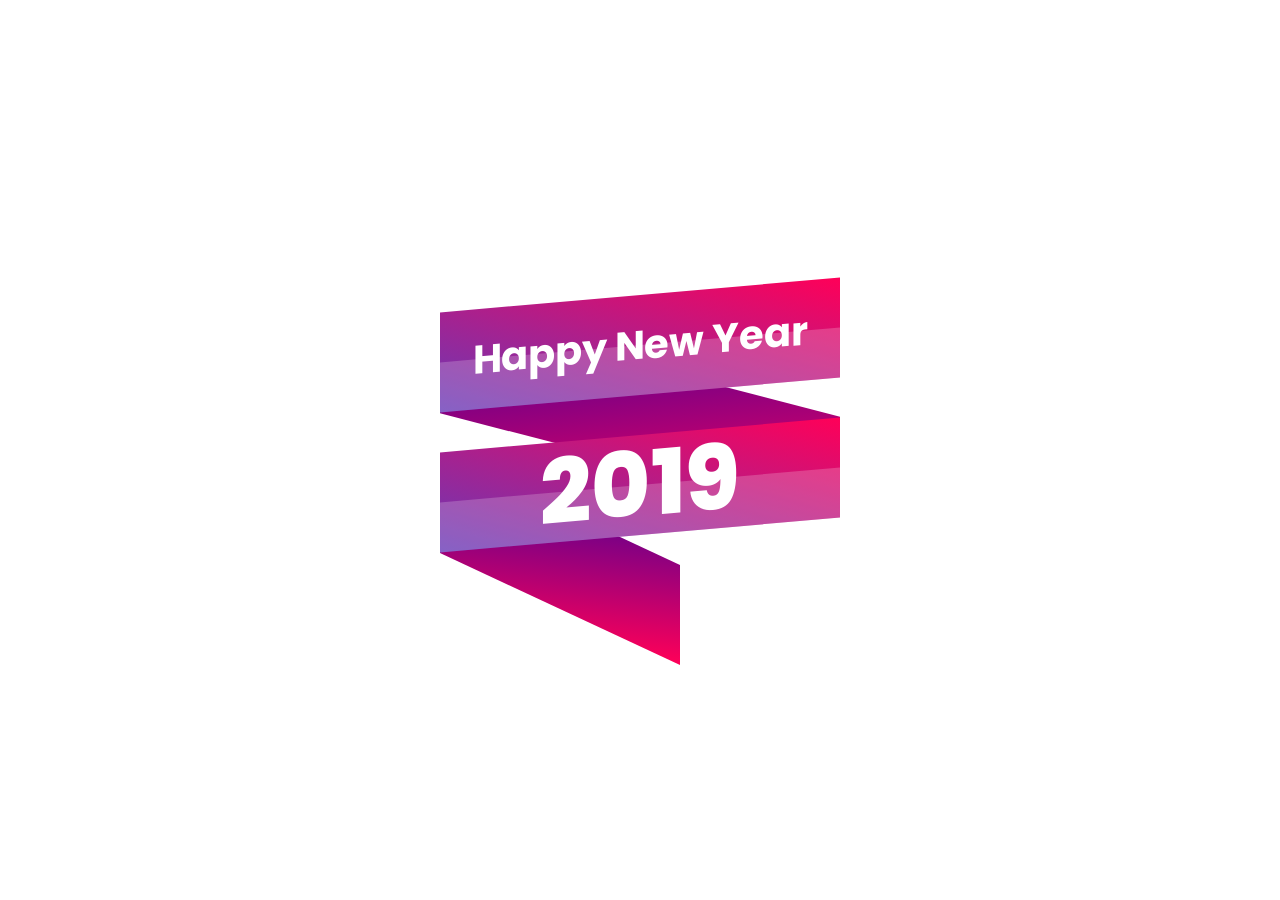
<file: index.html>
<!DOCTYPE html>
<html lang="en">

<head>
    <meta charset="UTF-8">
    <meta name="viewport" content="width=device-width, initial-scale=1.0">
    <meta http-equiv="X-UA-Compatible" content="ie=edge">
    <title>Happy New Year</title>

    <!-- CSS -->

    <link rel="stylesheet" href="CSS/style.css">


    <!-- JavaScript -->


</head>

<body>
    <div class="loading">
        <h2>2018</h2>
        <div class="bar"></div>
        <h2>2019</h2>
    </div>
    <div class="center">
        <div>
            <h2>Happy New Year</h2>
        </div>
        <div></div>
        <div>
            <h2>2019</h2>
        </div>
        <div></div>
    </div>

</body>

</html>
</file>
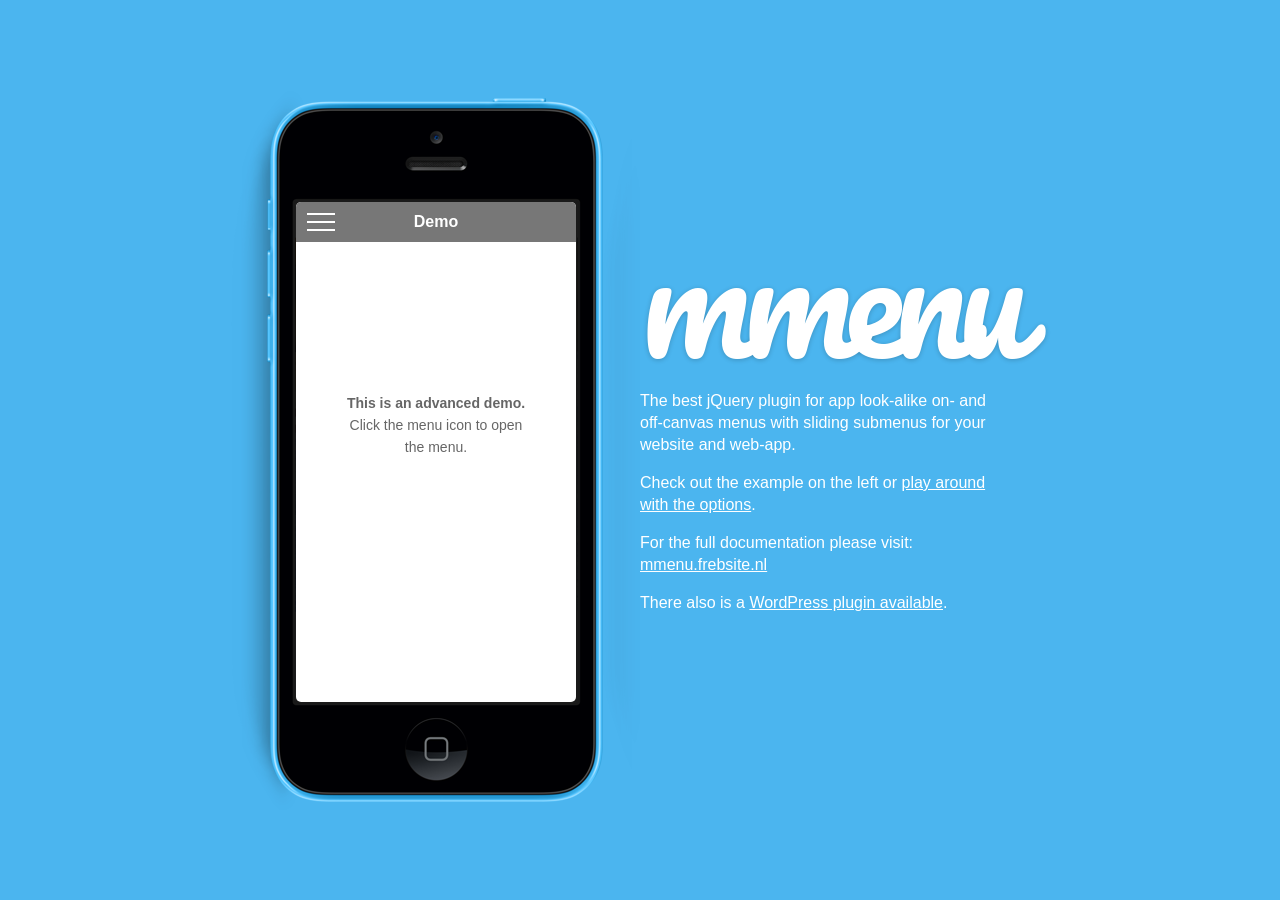
<file: Lib/jQuery.mmenu-master/index.html>
<!DOCTYPE html>
<html>
	<head>
		<meta charset="utf-8" />
		<meta name="author" content="www.frebsite.nl" />
		<meta content="width=600px user-scalable=yes" name="viewport" />
		<meta name="robots" content="noindex, nofollow" />

		<title>jQuery.mmenu, app look-alike menus with sliding submenus.</title>

		<link type="text/css" rel="stylesheet" href="http://fonts.googleapis.com/css?family=Pacifico" />
		<link type="text/css" rel="stylesheet" href="demo/css/site.css" />
	</head>
	<body>
		<div id="wrapper">
			<div class="phone">
				<iframe name="phone" src="demo/advanced.html" frameborder="0" width="320" height="480"></iframe>
			</div>
			<div id="page">
				<h1>mmenu</h1>
				<p>The best jQuery plugin for app look-alike on- and off-canvas menus with sliding submenus for your website and web-app.</p>
				<p>Check out the example on the left or <a href="http://mmenu.frebsite.nl/examples.html" target="_blank">play around with the options</a>.</p>
				<p>For the full documentation please visit: <a href="http://mmenu.frebsite.nl" target="_blank">mmenu.frebsite.nl</a></p>
				<p>There also is a <a href="http://mmenu.frebsite.nl/wordpress-plugin.html">WordPress plugin available</a>.</p>
			</div>
		</div>
	</body>
</html>
</file>
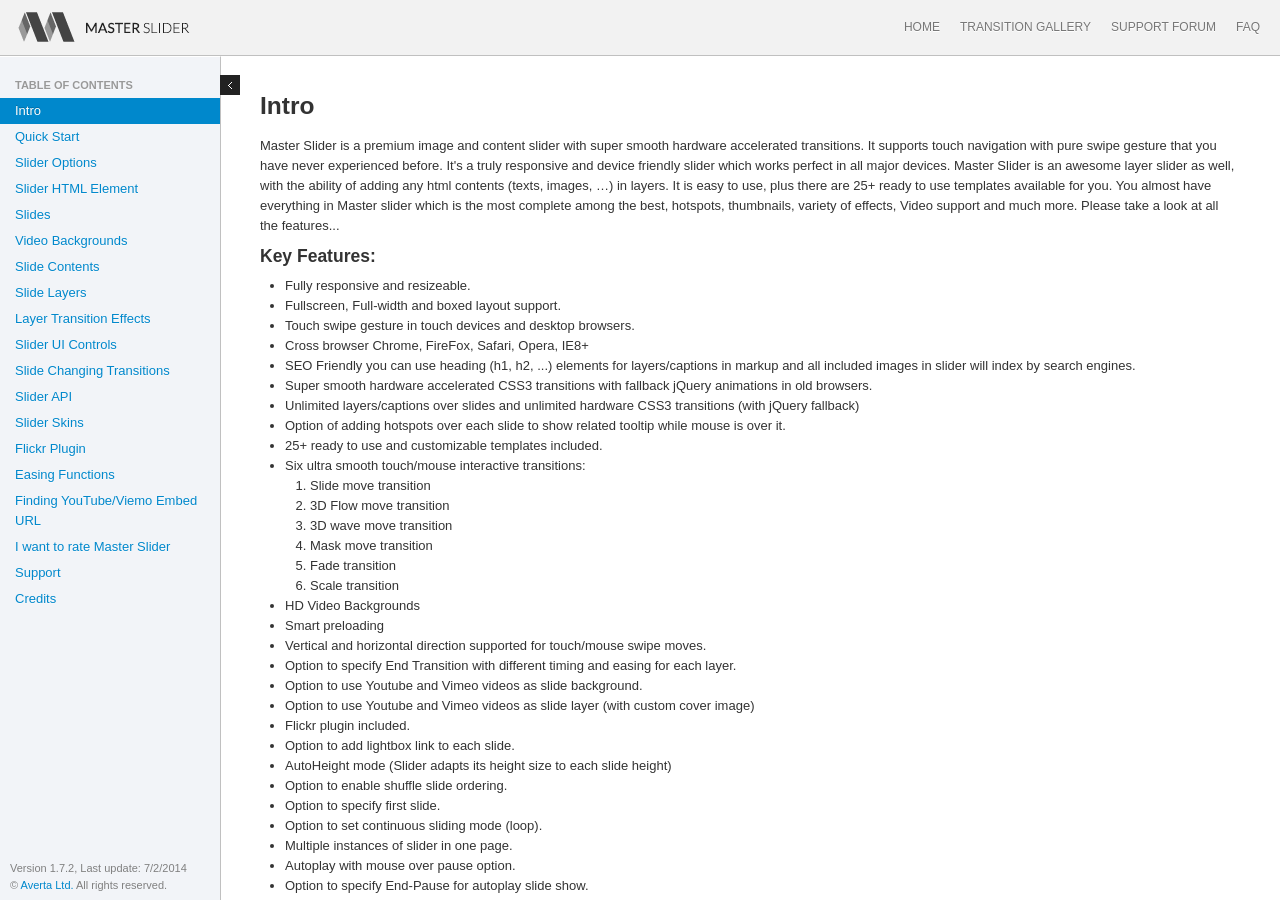
<file: Lib/Master Slider/documentation/index.html>
<!doctype html>
<html lang="en">
	<head>
		<meta charset="UTF-8" />
		<title>Master Slider jQuery Version Documentation</title>
		
		<link rel="stylesheet" href="bootstrap/css/bootstrap.min.css" type="text/css" media="screen" title="no title" charset="utf-8"/>
		<link rel="stylesheet" type="text/css" href="syntax-highlighter/styles/shCore.css" media="all">
		<link rel="stylesheet" type="text/css" href="syntax-highlighter/styles/shThemeDefault.css" media="all">
		<link rel="stylesheet" href="assets/css/main.css" type="text/css" media="screen"/>
		
		<link rel="icon" type="image/png" href="assets/images/fav.png" />
	</head>
	
	<body>
		
		<header class="header">
			<img src="assets/images/ms-logo.gif" class="logo"/>
			<nav class="navbar mainnav" >
				<ul class="nav">
					<li><a href="http://www.masterslider.com/">HOME</a></li>
					<li><a href="http://www.masterslider.com/transition-gallery/">TRANSITION GALLERY</a></li>
					<li><a href="http://support.averta.net/envato/support/master-slider/">SUPPORT FORUM</a></li>
					<li><a href="http://support.averta.net/envato/faq/master-slider/">FAQ</a></li>
				</ul>
			</nav>
		</header>
		
		<div id="loading">
			Loading data ...
		</div>
		
		<div id="main-container" role="main">
			<aside id="sidebar">
				<nav class="toc">
					
					<ul class="nav nav-list">
						<li class="nav-header">
							Table of Contents
						</li>
						<li>
							<a href="#intro">Intro</a>
						</li>
						<li>
							<a href="#quickstart">Quick Start</a>
						</li>
						<li>
							<a href="#slider-options">Slider Options</a>
						</li>
						<li>
							<a href="#slider-html">Slider HTML Element</a>
						</li>
						<li>
							<a href="#slides">Slides</a>
						</li>
						<li>
							<a href="#video-bg">Video Backgrounds</a>
						</li>
						<li>
							<a href="#slide-contents">Slide Contents</a>
						</li>
						<li>
							<a href="#slide-layers">Slide Layers</a>
						</li>
						<li>
							<a href="#layer-effects">Layer Transition Effects</a>
						</li>
						<li>
							<a href="#slider-ui">Slider UI Controls</a>
						</li>
						<li>
							<a href="#views">Slide Changing Transitions</a>
						</li>
						<li>
							<a href="#api">Slider API</a>
						</li>
						<li>
							<a href="#skins">Slider Skins</a>
						</li>
						<li>
							<a href="#flickr-plugin">Flickr Plugin</a>
						</li>
						<li>
							<a href="#ease-func">Easing Functions</a>
						</li>
						<li>
							<a href="#embed-url">Finding YouTube/Viemo Embed URL</a>
						</li>
						<li>
							<a href="#rate">I want to rate Master Slider</a>
						</li>
						<li>
							<a href="#support">Support</a>
						</li>
						<li>
							<a href="#credits">Credits</a>
						</li>
					</ul>
				</nav>
				<div class="update-cont">
					<p class="cpr">
						Version 1.7.2, Last update: 7/2/2014
						<br/>
						&copy; <a href="http://www.averta.net/" target="_blank">Averta Ltd.</a> All rights reserved.
					</p>
				</div>
				<div class="toggle"> </div>
			</aside><!-- sidebar -->
			<section class="container" id="content">
				
				<article class="content-section" id="intro">
					<h3><strong>Intro</strong></h3>
					<p>Master Slider is a premium image and content slider with super smooth hardware accelerated transitions. It supports touch navigation with pure swipe gesture that you have never experienced before. It's a truly responsive and device friendly slider which works perfect in all major devices. Master Slider is an awesome layer slider as well, with the ability of adding any html contents (texts, images, …) in layers. It is easy to use, plus there are 25+ ready to use templates available for you. You almost have everything in Master slider which is the most complete among the best, hotspots, thumbnails, variety of effects, Video support and much more. Please take a look at all the features...</p>
					<h4>Key Features:</h4>
					<ul class="alpha">
						<li>Fully responsive and resizeable.</li>
						<li>Fullscreen, Full-width and boxed layout support.</li>
						<li>Touch swipe gesture in touch devices and desktop browsers.</li>
						<li>Cross browser Chrome, FireFox, Safari, Opera, IE8+</li>
						<li>SEO Friendly you can use heading (h1, h2, ...) elements for layers/captions in markup and all included images in slider will index by search engines.</li>
						<li>Super smooth hardware accelerated CSS3 transitions with fallback jQuery animations in old browsers.</li>
						<li>Unlimited layers/captions over slides and unlimited hardware CSS3 transitions (with jQuery fallback)</li>
						<li>Option of adding hotspots over each slide to show related tooltip while mouse is over it.</li>
						<li>25+ ready to use and customizable templates included.</li>
						<li>Six ultra smooth touch/mouse interactive transitions:</li>
							<ol>
								<li>Slide move transition</li>
								<li>3D Flow move transition</li>
								<li>3D wave move transition</li>
								<li>Mask move transition</li>
								<li>Fade transition</li>
								<li>Scale transition</li>
							</ol>
						</li>
						<li>HD Video Backgrounds</li>
						<li>Smart preloading</li>
						<li>Vertical and horizontal direction supported for touch/mouse swipe moves.</li>
						<li>Option to specify End Transition with different timing and easing for each layer.</li>
						<li>Option to use Youtube and Vimeo videos as slide background.</li>
						<li>Option to use Youtube and Vimeo videos as slide layer (with custom cover image)</li>
						<li>Flickr plugin included.</li>
						<li>Option to add lightbox link to each slide.</li>
						<li>AutoHeight mode (Slider adapts its height size to each slide height)</li>
						<li>Option to enable shuffle slide ordering.</li>
						<li>Option to specify first slide.</li>
						<li>Option to set continuous sliding mode (loop).</li>
						<li>Multiple instances of slider in one page.</li>
						<li>Autoplay with mouse over pause option.</li>
						<li>Option to specify End-Pause for autoplay slide show.</li>
						<li>Option to set link to each slide.</li>
						<li>Option to set space between slides.</li>
						<li>5 alignment methods for aligning background in slide (fit, fill, stretch, tile, center)</li>
						<li>Vertical and horizontal thumb list control included (with touch support)</li>
						<li>Instant slider initialization, Visitors don't have to wait for all images.</li>
						<li>Easy to locate layers over slides by using CSS.</li>
						<li>Fully customizable layout via CSS and HTML.</li>
						<li>Valid, optimized and easy to use markup.</li>
						<li>Built-in powerful API with detailed documentation.</li>
						<li>Built with obejcte oriented JavaScript.</li>
						<li>+20 customisation options.</li>
						<li>Detailed documentation.</li>
						<li>Easy installation document is included.</li>
						<li>Layered PSD files are included.</li>
						<li>Free lifetime support.</li>
						<li>Free lifetime updates.</li>
					</ul>
					<hr/>
				</article>
				<article class="content-section" id="quickstart">
					<h3><strong>Quick Start</strong></h3>
					<h5><strong>Step 1: Link required files</strong></h5>
					<p>
						At first you need to insert required files into your page. Go to "quick-start" folder in downloaded package and upload "masterslider" folder to your server then add required files into your page like following (usually in &lt;head&gt; section):
						<pre class="brush: html">
						&lt;!-- Base MasterSlider style sheet --&gt;
						&lt;link rel=&quot;stylesheet&quot; href=&quot;masterslider/style/masterslider.css&quot; /&gt;
						
						&lt;!-- MasterSlider default skin --&gt;
						&lt;link rel=&quot;stylesheet&quot; href=&quot;masterslider/skins/default/style.css&quot; /&gt;
						
						&lt;!-- Latest version of jQuery from Google CDN --&gt;
						&lt;!-- You can remove it if jQuery is already included. --&gt;
						&lt;script src=&quot;http://ajax.googleapis.com/ajax/libs/jquery/1/jquery.min.js&quot;&gt;&lt;/script&gt;
						
						&lt;!-- MasterSlider main JS file --&gt;
						&lt;script src=&quot;masterslider/masterslider.min.js&quot;&gt;&lt;/script&gt;</pre>
					</p>
					<h5><strong>Step 2: Slider HTML</strong></h5>
					<p>
						Insert following HTML to the &lt;body&gt; section. This HTML defines your slider content. The "ms-skin-default" CSS class name means that the slider uses default skin, you need to change it if you've included a different skin CSS file in Step 1.
						<pre class="brush: html">
					&lt;!-- masterslider --&gt;
					&lt;div class="master-slider ms-skin-default" id="masterslider"&gt;
						&lt;!-- new slide --&gt;
						&lt;div class="ms-slide"&gt;
							
							&lt;!-- slide background --&gt;
							&lt;img src="masterslider/blank.gif" data-src="masterslider/images/1.jpg" alt="lorem ipsum dolor sit"/&gt;		
							
							&lt;!-- slide text layer --&gt;
							&lt;div class="ms-layer ms-caption" style="top:10px; left:30px;"&gt;
								Lorem ipsum dolor sit amet 
							&lt;/div&gt;
							
						&lt;/div&gt; 
						&lt;!-- end of slide --&gt;
						
						&lt;!-- new slide --&gt;
						&lt;div class="ms-slide"&gt;
							
							&lt;!-- slide background --&gt;
							&lt;img src="masterslider/blank.gif" data-src="masterslider/images/2.jpg" alt="lorem ipsum dolor sit"/&gt;		
							
							&lt;!-- slide text layer --&gt;
							&lt;div class="ms-layer ms-caption" style="top:10px; left:30px;"&gt;
								Lorem ipsum dolor sit amet 
							&lt;/div&gt;
							
							&lt;!-- linked slide --&gt;
							&lt;a href="http://codecanyon.net/user/averta"&gt;Averta&lt;/a&gt;
							
						&lt;/div&gt; 
						&lt;!-- end of slide --&gt;
						
						&lt;!-- new slide --&gt;
						&lt;div class="ms-slide"&gt;
							
							&lt;!-- slide background --&gt;
							&lt;img src="masterslider/blank.gif" data-src="masterslider/images/3.jpg" alt="lorem ipsum dolor sit"/&gt;		
							
							&lt;!-- slide text layer --&gt;
							&lt;div class="ms-layer ms-caption" style="top:10px; left:30px;"&gt;
								Lorem ipsum dolor sit amet 
							&lt;/div&gt;
							
							&lt;!-- youtube video --&gt;
							&lt;a href="http://www.youtube.com/embed/YHWkro9-e9Q?hd=1&amp;wmode=opaque&amp;controls=1&amp;showinfo=0" data-type="video"&gt;Youtube video&lt;/a&gt;
							
						&lt;/div&gt; 
						&lt;!-- end of slide --&gt;
					
					&lt;/div&gt;
					&lt;!-- end of masterslider --&gt;
				</pre>
					</p>
					<h5><strong>Step 3: Initialize</strong></h5>
					<p>
						Insert the following JavaScript after slider HTML (usually after &lt;body&gt; section).
						<pre class="brush: js">
					&lt;script&gt;
						var slider = new MasterSlider();
						slider.setup('masterslider' , {
								width:800,    // slider standard width
								height:350,   // slider standard height
								space:5
								// more slider options goes here...
								// check slider options section in documentation for more options.
							});
						// adds Arrows navigation control to the slider.
						slider.control('arrows');
					&lt;/script&gt;
				</pre>
					</p>
					<hr/>
				</article>
				<article class="content-section" id="slider-options">
					<h3><strong>Slider Options</strong></h3>
					<p>
						You can use/change following options in slider setup method.
						For example:
						<pre class="brush: js">
						&lt;script&gt;
							var slider = new MasterSlider();
							slider.setup('masterslider' , {
									width:800,    // slider standard width
									height:350,   // slider standard height
									space:5,
									fullwidth:true,
									autoHeight:true,
									view:"mask"
									// more slider options goes here...
								});
							// adds Arrows navigation control to the slider.
							slider.control('arrows');
						&lt;/script&gt;
				</pre>
					</p>
					<table class="table table-striped table-bordered table-hover">
						<thead>
							<tr>
								<th style="width:120px">Option Name</th>
								<th style="width:120px">Default Value</th>
								<th>Description</th>
							</tr>
						</thead>
						<tbody>
							<tr>
								<td>width</td>
								<td>300</td>
								<td>The base width of slides. It helps the slider to resize in correct ratio.</td>
							</tr>
							<tr>
								<td>height</td>
								<td>150</td>
								<td>The base height of slides, It helps the slider to resize in correct ratio.</td>
							</tr>
							<tr>
								<td>start</td>
								<td>1</td>
								<td>The slider starting slide number.</td>
							</tr>
							<tr>
								<td>space</td>
								<td>0</td>
								<td>The spacing value between slides in pixels.</td>
							</tr>
							<tr>
								<td>grabCursor</td>
								<td>true</td>
								<td>Whether the slider uses grab mouse cursor.</td>
							</tr>
							<tr>
								<td>swipe</td>
								<td>true</td>
								<td>Whether the drag/swipe navigation is enabled.</td>
							</tr>
							<tr>
								<td>mouse</td>
								<td>true</td>
								<td>Whether the user can use mouse drag navigation.</td>
							</tr>
							<tr>
								<td>wheel</td>
								<td>false</td>
								<td>Enables mouse scroll wheel navigation.</td>
							</tr>
							<tr>
								<td>autoplay</td>
								<td>false</td>
								<td>Enables the autoplay slideshow.</td>
							</tr>
							<tr>
								<td>loop</td>
								<td>false</td>
								<td>Enables the continuous sliding mode.</td>
							</tr>
							<tr>
								<td>shuffle</td>
								<td>false</td>
								<td>Enables the shuffle slide order.</td>
							</tr>
							<tr>
								<td>preload</td>
								<td>0</td>
								<td>Specifies number of slides which will be loaded by slider. 0 value means slider will load slides in sequence and "all" value means slider will load all of the slides at starting. This option is only effective for images which has "data-src" attribute.</td>
							</tr>
							<!-- <tr>
								<td>fullwidth</td>
								<td>false</td>
								<td>It enables the slider to adapt width to its parent element. It's very useful for creating full-width sliders. In default it takes max width as its base width value.</td>
							</tr>
							<tr>
								<td>fullheight</td>
								<td>false</td>
								<td>It enables the slider to adapt height to its parent element.</td>
							</tr>
							<tr>
								<td>autofill</td>
								<td>false</td>
								<td>It enables the slider to adapt width and height to its parent element. It's very useful for creating fullscreen slider.</td>
							</tr> -->
							<tr>
								<td>layout</td>
								<td>"boxed"</td>
								<td>
									<em>Since v1.5.7</em> <br>
									Specifies layout of the slider, it accepts following values:
									<ul>
										<li><strong>boxed: </strong>The default layout of slider, size of the slider does not exceed the specified width and height in slider options.</li>
										<li><strong>fullwidth: </strong>Forces the slider to adapt width to the browser width.</li>
										<li><strong>fullscreen: </strong>Forces the slider to adapt width and height to the browser window dimension.</li>
										<li><strong>fillwidth: </strong>Enables the slider to adapt width to its parent element.</li>
										<li><strong>autofill: </strong>Enables the slider to adapt width and height to its parent element.</li>
										<li><strong>partialview: </strong>It's like the boxed layout but nearby slides are always visible.</li>
									</ul>
								</td>
							</tr>
							<tr>
								<td>fullscreenMargin</td>
								<td>0</td>
								<td>Specifies margin space at the bottom of slider, it only affects with "fullscreen" layout.</td>
							</tr><tr>
								<td>heightLimit</td>
								<td>false</td>
								<td>It force the slide to use max height value as its base specified height value.</td>
							</tr>
							<tr>
								<td>autoHeight</td>
								<td>false</td>
								<td>Whether the slider adapts its height to each slide height or not. It overrides heightLimit option.</td>
							</tr>
							<tr>
								<td>smoothHeight</td>
								<td>true</td>
								<td>Whether the slider uses smooth animation while its height changes.</td>
							</tr>
							<tr>
								<td>endPause</td>
								<td>false</td>
								<td>Whether the slider pauses slideshow when it reaches to last slide.</td>
							</tr>
							<tr>
								<td>overPause</td>
								<td>false</td>
								<td>Whether the slider pauses slideshow on hover.</td>
							</tr>
							<tr>
								<td>fillMode</td>
								<td>"fill"</td>
								<td>Specifies the slide background scaling method. Its acceptable values are "fill", "fit", "stretch", "center" and "tile".</td>
							</tr>
							<tr>
								<td>centerControls</td>
								<td>true</td>
								<td>Whether the slider aligns UI controls to center. This option is only effective in full width mode.</td>
							</tr>
							<tr>
								<td>layersMode</td>
								<td>"center"</td>
								<td>It accepts two values "center" and "full". The "center" value indicates that the slider aligns layers to the center. This option is only effective in full width mode.</td>
							</tr>
							<tr>
								<td>instantStartLayers</td>
								<td>false</td>
								<td>Whether start show transition of layers before slide transition complete.</td>
							</tr>
							<tr>
								<td>parallaxMode</td>
								<td>"mouse"</td>
								<td>
									<em>Since v1.7.0</em> <br>
									Specifies type of layers parallax move, it accepts below values:
									<ul>
										<li><strong>"mouse": </strong>It moves the layers while mouse is moving</li>
										<li><strong>"swipe": </strong>It moves layers while slider is sliding or swiping.</li>
										<li><strong>"mouse:x-only": </strong>It moves the layers only on X-axis while mouse is moving (horizontally moves).</li>
										<li><strong>"mouse:y-only": </strong>It moves the layers only on Y-axis while mouse is moving (vertically moves).</li>
									</ul>

								</td>
							</tr>
							<tr>
								<td>hideLayers</td>
								<td>false</td>
								<td>Whether the slider hides all layers before changing slide. </td>
							</tr>
							<tr>
								<td>speed</td>
								<td>17</td>
								<td>Specifies slide changing speed. It accepts float values between 0 and 100. </td>
							</tr>
							<tr>
								<td>dir</td>
								<td>"h"</td>
								<td>Specifies slide changing direction. It accepts two values "h" (horizontal) and "v" (vertical). </td>
							</tr>
							<tr>
								<td>view</td>
								<td>"basic"</td>
								<td>The slide changing transition. <a href="#views">More info here...</a></td>
							</tr>
						</tbody>
					</table>
					<hr/>
				</article>
				<article class="content-section" id="slider-html">
					<h3><strong>Slider HTML Element</strong></h3>
					<p>
						MasterSlider defines with a &lt;div&gt; element which has "masterslider" as class name  and each slide must be added in it.
					</p>
					<pre class="brush: html">
						&lt;!-- masterslider --&gt;
						&lt;div class="master-slider ms-skin-default" id="masterslider"&gt;
							&lt;!-- slides goes here --&gt;
						&lt;/div&gt;
						&lt;!-- end of masterslider --&gt;
					</pre>
					<div class="alert alert-info">
						<strong>Note:</strong> The second class name in slider element specifies slider skin. <a href="#skins">More info here...</a>
					</div>
					<hr/>
				</article>
				<article class="content-section" id="slides">
					<h3><strong>Slides</strong></h3>
					<p>
						Each slide in the slider HTML defines by a &lt;div&gt; element which has "ms-slide" as class name , like following:
						<pre class="brush: html">
						&lt;!-- masterslider --&gt;
						&lt;div class="master-slider ms-skin-default" id="masterslider"&gt;
							&lt;!-- new slide --&gt;
							&lt;div class="ms-slide" data-fill-mode="fit" data-delay="5"&gt;
								
								&lt;!-- slide background --&gt;
								&lt;img src="masterslider/blank.gif" data-src="masterslider/images/1.jpg" alt="lorem ipsum dolor sit"/&gt;		
	
							&lt;/div&gt; 
							&lt;!-- end of slide --&gt;
							
							&lt;!-- new slide --&gt;
							&lt;div class="ms-slide"&gt;
								
								&lt;!-- slide background --&gt;
								&lt;img src="masterslider/blank.gif" data-src="masterslider/images/2.jpg" alt="lorem ipsum dolor sit"/&gt;		
	
							&lt;/div&gt; 
							&lt;!-- end of slide --&gt;
							
							&lt;!-- new slide --&gt;
							&lt;div class="ms-slide"&gt;
								
								&lt;!-- slide background --&gt;
								&lt;img src="masterslider/blank.gif" data-src="masterslider/images/3.jpg" alt="lorem ipsum dolor sit"/&gt;		
								
							&lt;/div&gt; 
							&lt;!-- end of slide --&gt;
						
						&lt;/div&gt;
						&lt;!-- end of masterslider --&gt;
					</pre>
					</p>
					<h4>Slide Parameters</h4>
					<p>
					<table class="table table-striped table-bordered table-hover">
							<thead>
								<tr>
									<th style="width:120px">Name</th>
									<th style="width:120px">Default Value</th>
									<th>Description</th>
								</tr>
							</thead>
							<tbody>
								<tr>
									<td>data-delay</td>
									<td>3</td>
									<td>The time duration for moving to next slide in seconds</td>
								</tr>
								<tr>
									<td>data-fill-mode</td>
									<td>Value of fillMode in slider Options</td>
									<td>Specifies the slide background scaling method. Its acceptable values are "fill", "fit", "stretch", "center" and "tile".</td>
								</tr>
							</tbody>
						</table>
					</p>
					<hr/>
				</article>
				<article class="content-section" id="video-bg">
					<h3><strong>Video Backgrounds</strong></h3>
					<p>
						Video backgrounds are supported in IE9+ and all other modern browsers and major touch devices.
						<pre class="brush: html">
						&lt;!-- masterslider --&gt;
						&lt;div class="master-slider ms-skin-default" id="masterslider"&gt;
							&lt;!-- new slide --&gt;
							&lt;div class="ms-slide" data-fill-mode="fit" data-delay="5"&gt;
								
								&lt;!-- slide background --&gt;
								&lt;img src="masterslider/blank.gif" data-src="masterslider/images/1.jpg" alt="lorem ipsum dolor sit"/&gt;		
								
								&lt;!-- slide background video --&gt;
								&lt;video data-autopause="false" data-mute="true" data-loop="true" data-fill-mode="fill"&gt;
									&lt;source id="mp4" src="http://media.w3.org/2010/05/bunny/trailer.mp4" type="video/mp4"/&gt;
									&lt;source id="ogv" src="http://media.w3.org/2010/05/bunny/trailer.ogv" type="video/ogg"/&gt;
								&lt;/video&gt;

							&lt;/div&gt; 
							&lt;!-- end of slide --&gt;						
						&lt;/div&gt;
						&lt;!-- end of masterslider --&gt;
					</pre>
					</p>
					<h4>Video Parameters</h4>
					<p>
					<table class="table table-striped table-bordered table-hover">
							<thead>
								<tr>
									<th style="width:120px">Name</th>
									<th style="width:120px">Default Value</th>
									<th>Description</th>
								</tr>
							</thead>
							<tbody>
								<tr>
									<td>data-mute</td>
									<td>true</td>
									<td>Whether the video is muted.</td>
								</tr>
								<tr>
									<td>data-loop</td>
									<td>true</td>
									<td>Whether the video is looped.</td>
								</tr>
								<tr>
									<td>data-autopause</td>
									<td>false</td>
									<td>Whether the slider pauses the video before changing slide then resume it or always starts it from beginning.</td>
								</tr>
								<tr>
									<td>data-fill-mode</td>
									<td>fill</td>
									<td>Specifies the video scaling method. Its acceptable values are "fill", "fit", "none".</td>
								</tr>
							</tbody>
						</table>
					</p>
					<hr/>
				</article>
				<article class="content-section" id="slide-contents">
					<h3><strong>Slide Contents</strong></h3>
					<ol>
						<li>
							<p>
								<strong>Slide Background Image</strong>
							</p>
							<p>
								The first &lt;img&gt; element in the slide specifies the slider background image. 	
								<div class="alert alert-info"><strong>Note:</strong> This slider supports preloading feature (It helps slider to load faster). For using this feature you need to specify image path as "data-src" instead of "src".</div>							
								<pre class="brush: html">
						&lt;!-- new slide --&gt;
						&lt;div class="ms-slide"&gt;
							
							&lt;!-- slide background  --&gt;
							&lt;img src="masterslider/blank.gif" data-src="masterslider/images/3.jpg" alt="lorem ipsum dolor sit"/&gt;		
							
						&lt;/div&gt; 
						&lt;!-- end of slide --&gt;
					</pre>
							</p>
						</li>
						<li>
							<p>
								<strong>Slide Thumbnail Image</strong>
							</p>
							<p>
								It specifies by an &lt;img&gt; element which has "ms-thumb" as class name . 								<pre class="brush: html">
						&lt;!-- new slide --&gt;
						&lt;div class="ms-slide"&gt;
							
							&lt;!-- slide background --&gt;
							&lt;img src="masterslider/blank.gif" data-src="masterslider/images/3.jpg" alt="lorem ipsum dolor sit"/&gt;		
							
							&lt;!-- slide thumbnail Image --&gt;
							&lt;img class="ms-thumb" src="masterslider/images/thumbs/5.jpg" alt="lorem ipsum dolor sit"/&gt;
							
						&lt;/div&gt; 
						&lt;!-- end of slide --&gt;
					</pre>
							</p>
						</li>
						<li>
							<p>
								<strong>Slide Link</strong>
							</p>
							<p>
								It specifies by an &lt;a&gt; element. 								<pre class="brush: html">
						&lt;!-- new slide --&gt;
						&lt;div class="ms-slide"&gt;
							
							&lt;!-- slide background --&gt;
							&lt;img src="masterslider/blank.gif" data-src="masterslider/images/3.jpg" alt="lorem ipsum dolor sit"/&gt;		
							
							&lt;!-- slide thumbnail Image --&gt;
							&lt;img class="ms-thumb" src="masterslider/images/thumbs/5.jpg" alt="lorem ipsum dolor sit"/&gt;
							
							&lt;!-- linked slide --&gt;
							&lt;a href="http://codecanyon.net/user/averta"&gt;Averta&lt;/a&gt;
							
						&lt;/div&gt; 
						&lt;!-- end of slide --&gt;
					</pre>
							</p>
						</li>
						<li>
							<p>
								<strong>Slide Video</strong>
							</p>
							<p>
								It specifies by an &lt;a&gt; element which has custom attribute data-type:"video". 								<pre class="brush: html">
						&lt;!-- new slide --&gt;
						&lt;div class="ms-slide"&gt;
							
							&lt;!-- slide background --&gt;
							&lt;img src="masterslider/blank.gif" data-src="masterslider/images/3.jpg" alt="lorem ipsum dolor sit"/&gt;		
							
							&lt;!-- slide thumbnail Image --&gt;
							&lt;img class="ms-thumb" src="masterslider/images/thumbs/5.jpg" alt="lorem ipsum dolor sit"/&gt;
							
							&lt;!-- youtube video --&gt;
							&lt;a href="http://www.youtube.com/embed/YHWkro9-e9Q?hd=1&amp;wmode=opaque&amp;controls=1&amp;showinfo=0" data-type="video"&gt;Youtube video&lt;/a&gt;
							
						&lt;/div&gt; 
						&lt;!-- end of slide --&gt;
					</pre>
							</p>
							<div class="alert alert-info">
								<strong>Note:</strong> This Slider supports Vimeo and Youtube videos, Please note that you need to find the video embed URL for adding it into the slider. <a href="#embed-url">More info here...</a>
							</div>
						</li>
						<li>
							<p>
								<strong>Slide Layers</strong>
							</p>
							<p>
								This slider supports three different type of layers,
								text layer (html), image layer and video layer (vimeo and youtube).
								<br />
								Check "Slide Layers" section for more information.
							</p>
							<pre class="brush: html">
						&lt;!-- new slide --&gt;
						&lt;div class="ms-slide"&gt;
							
							&lt;!-- slide background --&gt;
							&lt;img src="masterslider/blank.gif" data-src="masterslider/images/3.jpg" alt="lorem ipsum dolor sit"/&gt;		
							
							&lt;!-- slide thumbnail Image --&gt;
							&lt;img class="ms-thumb" src="masterslider/images/thumbs/5.jpg" alt="lorem ipsum dolor sit"/&gt;
							
							&lt;!-- youtube video --&gt;
							&lt;a href="http://www.youtube.com/embed/YHWkro9-e9Q?hd=1&amp;wmode=opaque&amp;controls=1&amp;showinfo=0" data-type="video"&gt;Youtube video&lt;/a&gt;
							
							&lt;!-- slide text layer --&gt;
							&lt;div class="ms-layer ms-caption" style="top:10px; left:30px;"&gt;
								Lorem ipsum dolor sit amet 
							&lt;/div&gt;
							
						&lt;/div&gt; 
						&lt;!-- end of slide --&gt;
					</pre>
						</li>
					</ol>
					<hr/>
				</article>
				<article class="content-section" id="slide-layers">
					<h3><strong>Slide Layers</strong></h3>

					<p>
						Each layer specifies by an element which has "ms-layer" as class name.
					</p>
					<h4>Layer custom attributes: </h4>
					<p>
						These parameters are supported in any type of layers.
						<table class="table table-striped table-bordered table-hover">
							<thead>
								<tr>
									<th style="width:120px">Name</th>
									<th style="width:120px">Default Value</th>
									<th>Description</th>
								</tr>
							</thead>
							<tbody>
								<tr>
									<td>data-type</td>
									<td>"text"</td>
									<td>Specifies the type of layer. It accepts three values "text", "image", "video".</td>
								</tr>
								<tr>
									<td>data-offset-x</td>
									<td>0</td>
									<td>Specifies the X position of layer.</td>
								</tr>
								<tr>
									<td>data-offset-y</td>
									<td>0</td>
									<td>Specifies the Y position of layer.</td>
								</tr>
								<tr>
									<td>data-origin</td>
									<td>"tl"</td>
									<td>
										<em>Since V1.7.0</em><br>Specifies layer positioning origin over slide, it accepts below values:
										<ul>
											<li>"tl": Top left</li>
											<li>"tc": Top center</li>
											<li>"tr": Top right</li>
											<li>"ml": Middle left</li>
											<li>"mc": Middle center</li>
											<li>"mr": Middle right</li>
											<li>"bl": Bottom left</li>
											<li>"bc": Bottom center</li>
											<li>"br": Bottom right</li>
										</ul>
									</td>
								</tr>						
								<tr>
									<td>data-widthlimit</td>
									<td>-1</td>
									<td>Specifies the minimum value of the slider width which layer can visible, under this value slider hides the layer.</td>
								</tr>
								<tr>
									<td>data-resize</td>
									<td>"true"</td>
									<td>Whether the slider resizes the layer when slider resizes. ("true" or "false")</td>
								</tr>
								<tr>
									<td>data-fixed</td>
									<td>"false"</td>
									<td>Whether the slider reposition the layer when slider resizes. ("true" or "false")</td>
								</tr>
								<tr>
									<td>data-effect</td>
									<td>"fade"</td>
									<td>Specifies layer show transition effect. <a href="#layer-effects">More info here...</a></td>
								</tr>
								<tr>
									<td>data-duration</td>
									<td>1000</td>
									<td>Specifies how many milliseconds a show transition effect takes to complete.</td>
								</tr>
								<tr>
									<td>data-delay</td>
									<td>0</td>
									<td>Specifies when the show transition effect starts, in milliseconds.</td>
								</tr>
								<tr>
									<td>data-ease</td>
									<td>"linear"</td>
									<td>Specifies the show transition effect timing method. You can find list of all functions <a href="#ease-func">here...</a></td>
								</tr>
								<tr>
									<td>data-hide-effect</td>
									<td>null</td>
									<td>Specifies layer hide transition effect. <a href="#layer-effects">More info here...</a></td>
								</tr>
								<tr>
									<td>data-hide-duration</td>
									<td>null</td>
									<td>Specifies how many milliseconds a hide transition effect takes to complete.</td>
								</tr>
								<tr>
									<td>data-hide-time</td>
									<td>null</td>
									<td>Specifies when the hide transition effect starts, in milliseconds.</td>
								</tr>
								<tr>
									<td>data-hide-ease</td>
									<td>null</td>
									<td>Specifies the hide transition effect timing method. You can find list of all functions <a href="#ease-func">here...</a></td>
								</tr>
								<tr>
									<td>data-parallax</td>
									<td>0</td>
									<td>Specifies the intensity of parallax effect, higher values makes the layer more sensitive. Negative values are allowed.</td>
								</tr>
								<tr>
									<td>data-action</td>
									<td>null</td>
									<td><em>Since V1.7.2</em><br>Specifies the action type of layer with will be called when user clicks layer. It accepts below values: <br> 
										<ol>
											<li>"next": Goto next slide.</li>
											<li>"previous": Goto previous slide.</li>
											<li>"gotoSlide(slideNum)": goto specified slide (slideNum).</li>
											<li>"pause": Pause slider timer.</li>
											<li>"resume" Resume slider timer.</li>
										</ol>
									</td>
								</tr>
							</tbody>
						</table>
					</p>

					<h4>Example: </h4>
					<pre class="brush: html">
						&lt;!-- new slide --&gt;
						&lt;div class="ms-slide"&gt;
							
							&lt;!-- slide background --&gt;
							&lt;img src="masterslider/blank.gif" data-src="masterslider/images/3.jpg" alt="lorem ipsum dolor sit"/&gt;		
							
							&lt;!-- slide text layer --&gt;
							&lt;div class="ms-layer ms-caption" style="top:10px; left:30px;"&gt;
								Lorem ipsum dolor sit amet 
							&lt;/div&gt;
							
							&lt;!-- slide image layer --&gt;
							&lt;img class="ms-layer" alt="lorem ipsum dolor sit" 
								 data-offset-x		= "10"
								 data-offset-y 		= "15"
								 data-origin		= "tr"
								 data-type 			= "image"
								 data-widthlimit 	= "600"
								 data-resize		= "false"
								 data-effect   		= "right(90)"
								 data-duration 		= "800"
								 data-ease	   		= "easeOutQuart"
							 
								 src="masterslider/blank.gif"
								 data-src="masterslider/images/layer_img.png"
							/&gt;
							
						&lt;/div&gt; 
						&lt;!-- end of slide --&gt;</pre>
					<h4>Layer types:</h4>

					<ol>
						<li>
							<p>
								<strong>Text Layer / Captions</strong>
							</p>
							<p>
								It can defines by any type of html elements like headings (h1, h2, h3, ...), &lt;p&gt;, &lt;div&gt; and you can easily style it by css.
								<br />
								<div class="alert alert-info"><strong>Note:</strong> It's important to add data-type = "text" attribute the layer element. </div>
							<pre class="brush: html">
								&lt;!-- slide text layer --&gt;
								&lt;div class="ms-layer ms-caption" 
									 data-offset-x		= "10"
									 data-offset-y 		= "15"
									 data-origin		= "tr"
									 data-type 			= "text"
									 data-effect   		= "bottom(90)"
									 data-duration 		= "800"
									 data-ease	   		= "easeOutQuart"

								&gt;
								 Lorem ipsum dolor sit amet 
								&lt;/div&gt;
								</pre>
							</p>
						</li>
						<li>
							<p>
								<strong>Image Layer</strong>
							</p>
							<p>
								<div class="alert alert-info"><strong>Note:</strong> It's important to add data-type = "image" attribute the layer element. </div>
								<div class="alert alert-info"><strong>Note:</strong> This slider supports preloading feature (It helps slider to load faster). For using this feature you need to specify image path as "data-src" instead of "src".</div>		
							<pre class="brush: html">
							&lt;!-- slide image layer --&gt;
							&lt;img class="ms-layer" alt="lorem ipsum dolor sit"
								 data-offset-x		= "10"
								 data-offset-y 		= "15"
								 data-origin		= "tr"
								 data-type 			= "image"
								 data-effect   		= "right(90)"
								 data-duration 		= "800"
								 data-ease	   		= "easeOutQuart"
							 
								 src="masterslider/blank.gif"
								 data-src="masterslider/images/layer_img.png"
							/&gt;
							</pre>
							</p>

						</li>
						<li>
							<p>
								<strong>Button Layer</strong>
							</p>
							<p>
								<div class="alert alert-info"><strong>Note:</strong> It's important to add data-type = "button" attribute the layer element. </div>	
							<pre class="brush: html">
							&lt;!-- slide button layer --&gt;
							&lt;a class="ms-layer ms-btn myCustomBtn"
								 data-offset-x		= "10"
								 data-offset-y 		= "15"
								 data-origin		= "tr"
								 data-type 			= "button"
								 data-effect   		= "right(90)"
								 data-duration 		= "800"
								 data-ease	   		= "easeOutQuart"
							&gt;
								Learn More..
							&lt;/a&gt;

							</pre>
							</p>

						</li>
						<li>
							<p>
								<strong>Video Layer</strong>
							</p>
							<p>
								<div class="alert alert-info"><strong>Note:</strong> It's important to add data-type = "video" attribute the layer element.</div>
							<pre class="brush: html">
							&lt;!-- slide video layer --&gt;
							&lt;div class="ms-layer" style="width:460px; height:259px"
								 data-offset-x		= "50"
								 data-offset-y 		= "15"
								 data-origin		= "tr"
								 data-type 			= "video"
								 data-effect   		= "bottom(90)"
								 data-duration 		= "800"
								 data-ease	   		= "easeOutQuart"
							&gt;
								&lt;!-- this img element displays as the video cover image. It's optional you can remove it and slider will show video player. --&gt;
								&lt;img src="masterslider/blank.gif" data-src="masterslider/images/cover_img.jpg" alt="lorem ipsum dolor sit" /&gt;
								&lt;iframe src="http://www.youtube.com/embed/YHWkro9-e9Q?hd=1&wmode=opaque&controls=1&showinfo=0" width="460" height="259"&gt; &lt;/iframe&gt;
							&lt;/div&gt;
							</pre>
							</p>

							<div class="alert alert-info">
								<strong>Note:</strong> This Slider supports Vimeo and Youtube videos, Please note that you need to find the video embed URL for adding it into the slider. <a href="#embed-url">More info here...</a>
							</div>
						</li>
						<li>
							<p>
								<strong>Hotspot Layer</strong>
							</p>
							Custom attributes:
							<table class="table table-striped table-bordered table-hover">
							<thead>
								<tr>
									<th style="width:120px">Name</th>
									<th style="width:120px">Default Value</th>
									<th>Description</th>
								</tr>
							</thead>
							<tbody>
								<tr>
									<td>data-align</td>
									<td>"bottom"</td>
									<td>Specifies the aligning position of hotspot tooltip (left, right, top and bottom).</td>
								</tr>
								<tr>
									<td>data-stay-hover</td>
									<td>"false"</td>
									<td>Whether shows tooltip while user mouse over it.</td>
								</tr>
								</tbody>
							</table>

								<div class="alert alert-info"><strong>Note:</strong> It's important to add data-type = "hotspot" attribute the layer element.</div>
							<pre class="brush: html">
								<div class="ms-layer" 
									data-offset-x		= "250"
								 	data-offset-y 		= "115"
						        	data-delay			= "500"
						        	data-type			= "hotspot"
						        	data-align			= "bottom"
						        >
							    	<div class="product-tt">
							    		<h3>LOREM IPSUM DOLOR</h3>
							    		Lorem ipsum dolor sit amet, consectetuer adipiscing elit, sed diam nonummy nibh euismod tincidunt.
							    	</div>
								</div>
							</pre>

						</li>
					</ol>

					<hr />
				</article>
				<article class="content-section" id="flickr-plugin">
					<h3><strong>Flickr Plugin</strong></h3>
					<h5><strong>Step 1: Link required files</strong></h5>
					<p>
						At first you need to insert Flickr plugin JS file into your page. Go to "quick-start/masterslider" folder in downloaded package and upload "masterslider.flickr.js" file to your server then add required file into your page like following (usually in &lt;head&gt; section)</br><span class="note">be informed all the Master Slider required files should be imported already.</span>
						<pre class="brush: html">										
						&lt;!-- MasterSlider Flickr plugin JS file --&gt;
						&lt;script src=&quot;masterslider/masterslider.flickr.min.js&quot;&gt;&lt;/script&gt;</pre>
					</p>
					<h5><strong>Step 2: Slider HTML</strong></h5>
					<p>
						Insert following HTML to the &lt;body&gt; section. This HTML defines the main slider container.
						<pre class="brush: html">
					&lt;!-- masterslider Flickr--&gt;
					<div class="master-slider ms-skin-default" id="masterslider"></div>
					&lt;!-- end of masterslider Flickr--&gt;
				</pre>
					</p>
					<h5><strong>Step 3: Initialize</strong></h5>
					<p>
						Insert the following JavaScript after slider HTML (usually after &lt;body&gt; section).
						<pre class="brush: js">
					&lt;script&gt;
						var slider = new MasterSlider();
						slider.setup('masterslider' , {
								width:900,
								height:600,
								space:5,
								fillMode:'fit',
								preload:0,
								view:'basic'
						});

						slider.control('arrows'); 
						slider.control('thumblist' , {autohide:false ,dir:'h',arrows:false});
						slider.control('bullets');

						var flkr = new MSFlickr(slider , {key:'[Your Flickr API key]' , id:'[Photoset or User ID]' , desc:false , count:10});
					&lt;/script&gt;
						</pre>
						<table class="table table-striped table-bordered table-hover">
							<thead>
								<tr>
									<th style="width:120px">Option Name</th>
									<th style="width:120px">Default</th>
									<th>Description</th>
								</tr>
							</thead>
							<tbody>
								<tr>
									<td>slider</td>
									<td>-</td>
									<td>The Master Slider object for Flickr plugin.(required)</td>
								</tr>
								<tr>
									<td>type</td>
									<td>photoset</td>
									<td> This option accepts two values "photoset" and "latest", "photoset" for showing photoset pictures and "latest" for showing latest pictures. </td>
								</tr>
								<tr>
									<td>id</td>
									<td>-</td>
									<td>It depends to option type,it should be photoset's ID if type set to "photoset" and it should be user's ID if type set to "latest".</td>
								</tr>
								<tr>
									<td>key</td>
									<td>-</td>
									<td>The Flickr api key.(required)</td>
								</tr>
								
								<tr>
									<td>imgSize</td>
									<td>c</td>
									<td>This option accepts four values "-", "z", "c" and "b"  ,<br> "-" for medium size with dimension of 500 on longest side,<br> "z" for medium size with dimension of 640 on longest side,<br> "c" for medium size with dimension of 800 on longest side,<br> and "b" for large size with dimension of 1024 on longest side.</td>
								</tr>
								<tr>
									<td>count</td>
									<td>10</td>
									<td>The number of images. It helps the slider to put exact number of pictures.</td>
								</tr>
								<tr>
									<td>autoplayDelay</td>
									<td>4</td>
									<td>This option determine the time of showing each slide in autoplay mood.</td>
								</tr>
								<tr>
									<td>thumbs</td>
									<td>true</td>
									<td>It shows thumbs if it sets to "true", it doesn't show thumbs if it sets to "false".</td>
								</tr>
								 <tr>
									<td>thumbSize</td>
									<td>q</td>
									<td>This option accepts three values "s", "q" and "t"  ,<br> "s" for small square with dimension of "75x75",<br> "q" for large square with dimension of "150x150"<br> and "t" for thumbnail with dimension of 100 on longest side.</td>
								</tr>
								<tr>
									<td>title</td>
									<td>true</td>
									<td>It shows title of image if it sets to "true", it doesn't show title of image if it sets to "false".</td>
								</tr>
								<tr>
									<td>author</td>
									<td>true</td>
									<td>It shows author of image if it sets to "true", it doesn't show author of image if it sets to "false".</td>
								</tr>
								<tr>
									<td>desc</td>
									<td>false</td>
									<td>It shows the image description if it sets to "true", It doesn't show the image description if it sets to "false".</td>
								</tr>
								<tr>
									<td>titleEff</td>
									<td>fade</td>
									<td>This option determine the effect of title on slider, please refer to <a href="#layer-effects" title="Master Slider transition effects" >Layer Transition Effects</a> for more information about the variety of effects.</td>
								</tr>
								<tr>
									<td>authorEff</td>
									<td>fade</td>
									<td>This option determine the effect of author on slider, please refer to <a href="#layer-effects" title="Master Slider transition effects" >Layer Transition Effects</a> for more information about the variety of effects.</td>
								</tr>				
								
								
								<tr>
									<td>descEff</td>
									<td>fade</td>
									<td>This option determine the effect of description on slider, please refer to <a href="#layer-effects" title="Master Slider transition effects" >Layer Transition Effects</a> for more information about the variety of effects.</td>
								</tr>
								
								
								
							  
								
							</tbody>
						</table>
						Note: to achieve user's ID you can use this <a href="http://idgettr.com/" title="get flickr id" target="_blank"> Flickr get ID </a> and to achieve photoset's ID you can take it from photoset page url.
					</p>
				
					
					<hr/>
				</article>
				<article class="content-section" id="layer-effects">
					<h3><strong>Layer Transition Effects</strong></h3>
					<div class="alert alert-info">
						<strong>Note:</strong> We created a list of presset transitions and you can find it in <a href="http://www.masterslider.com/transition-gallery/" target="_blank" >transition effect gallery</a>.
					</div>
					<p>
						You can create unlimited transition effects for layers by using slider preset effect functions.
						<br />
						Each function may have some parameters, here is some custom parameter values:
						<ol>
							<li>
								<strong>short:</strong> equals to 30
							</li>
							<li>
								<strong>long:</strong> equals to 300
							</li>
							<li>
								<strong>random value:</strong> min|max for example 10|300 (it takes a random value between 10 and 300)
							</li>
						</ol>

						Rotation origin:
						<ol>
							<li>
								<strong>tl:</strong> equals to top left
							</li>
							<li>
								<strong>tr:</strong> equals to top right
							</li>
							<li>
								<strong>bl:</strong> equals to bottom left
							</li>
							<li>
								<strong>br:</strong> equals to bottom right
							</li>
							<li>
								<strong>t:</strong> equals to top
							</li>
							<li>
								<strong>b:</strong> equals to bottom
							</li>
							<li>
								<strong>r:</strong> equals to right
							</li>
							<li>
								<strong>l:</strong> equals to left
							</li>
							<li>
								<strong>c:</strong> equals to center
							</li>
						</ol>
						<strong>Example:</strong> right(short)
					</p>
					<p>
						Here is the list of all preset transition functions:
					</p>
					<table class="table table-striped table-bordered table-hover">
						<thead>
							<tr>
								<th style="width:120px">Name</th>
								<th style="width:120px">Parameters</th>
								<th>Description</th>
								<th>Example</th>
							</tr>
						</thead>
						<tbody>
							<tr>
								<td>fade</td>
								<td>-</td>
								<td><strong>show:</strong> fade in
								<br/>
								<strong>hide :</strong> fade out</td>
								<td>fade()</td>
							</tr>
							<tr>
								<td>left</td>
								<td>distance , fade (true or false)</td>
								<td><strong>show:</strong> moves from left
								<br/>
								<strong>hide :</strong> moves to left</td>
								<td>left(short,false)</td>
							</tr>
							<tr>
								<td>right</td>
								<td>distance , fade (true or false)</td>
								<td><strong>show:</strong> moves from right
								<br/>
								<strong>hide :</strong> moves to right</td>
								<td>right(100,true)</td>
							</tr>
							<tr>
								<td>top</td>
								<td>distance , fade (true or false)</td>
								<td><strong>show:</strong> moves from top
								<br/>
								<strong>hide :</strong> moves to top</td>
								<td>top(100)</td>
							</tr>
							<tr>
								<td>bottom</td>
								<td>distance , fade (true or false)</td>
								<td><strong>show:</strong> moves from bottom
								<br/>
								<strong>hide :</strong> moves to bottom</td>
								<td>bottom(100|500 , true)</td>
							</tr>
							<tr>
								<td>rotate</td>
								<td>deg , orig</td>
								<td><strong>show:</strong> rotate in
								<br/>
								<strong>hide :</strong> rotate out</td>
								<td>rotate(300 , br)</td>
							</tr>
							<tr>
								<td>rotateleft</td>
								<td>deg , dist , orig , fade (true or false)</td>
								<td><strong>show:</strong> rotate from left
								<br/>
								<strong>hide :</strong> rotate to left</td>
								<td>rotateleft(45|180,long,br,true)</td>
							</tr>
							<tr>
								<td>rotateright</td>
								<td>deg , dist , orig , fade (true or false)</td>
								<td><strong>show:</strong> rotate from right
								<br/>
								<strong>hide :</strong> rotate to right</td>
								<td>rotateleft(45|180,long,br,true)</td>
							</tr>
							<tr>
								<td>rotatetop</td>
								<td>deg , dist , orig , fade (true or false)</td>
								<td><strong>show:</strong> rotate from top
								<br/>
								<strong>hide :</strong> rotate to top</td>
								<td>rotatetop(45|180,long,br,true)</td>
							</tr>
							<tr>
								<td>rotatebottom</td>
								<td>deg , dist , orig , fade (true or false)</td>
								<td><strong>show:</strong> rotate from bottom
								<br/>
								<strong>hide :</strong> rotate to bottom</td>
								<td>rotatebottom(45|180,long,br,true)</td>
							</tr>
							<tr>
								<td>skewleft</td>
								<td>deg , dist , fade (true or false)</td>
								<td><strong>show:</strong> skew from left
								<br/>
								<strong>hide :</strong> skew to left</td>
								<td>skewleft(18,35|100)</td>
							</tr>
							<tr>
								<td>skewright</td>
								<td>deg , dist , fade (true or false)</td>
								<td><strong>show:</strong> skew from right
								<br/>
								<strong>hide :</strong> skew to right</td>
								<td>skewright(18,35|100)</td>
							</tr>
							<tr>
								<td>skewtop</td>
								<td>deg , dist , fade (true or false)</td>
								<td><strong>show:</strong> skews from right
								<br/>
								<strong>hide :</strong> skew to right</td>
								<td>skewtop(18,35|100,false)</td>
							</tr>
							<tr>
								<td>skewbottom</td>
								<td>deg , dist , fade (true or false)</td>
								<td><strong>show:</strong> skews from bottom
								<br/>
								<strong>hide :</strong> skew to bottom</td>
								<td>skewbottom(18,35|100)</td>
							</tr>
							<tr>
								<td>front</td>
								<td> dist , fade (true or false)</td>
								<td><strong>show:</strong> moves from front (3D)
								<br/>
								<strong>hide :</strong> moves to front (3D) </td>
								<td>front(300)
							</tr>
							<tr>
								<td>back</td>
								<td> dist , fade (true or false)</td>
								<td><strong>show:</strong> moves from back (3D)
								<br/>
								<strong>hide :</strong> moves to back (3D) </td>
								<td>back(300)
							</tr>
							<tr>
								<td>rotatefront</td>
								<td> deg , dist, orig , fade (true or false)</td>
								<td><strong>show:</strong> rotate from front (3D)
								<br/>
								<strong>hide :</strong> rotate to front (3D) </td>
								<td>rotatefront(300 , 500 ,c , true)
							</tr>
							<tr>
								<td>rotateback</td>
								<td> deg , dist , orig , fade (true or false)</td>
								<td><strong>show:</strong> rotate from back (3D)
								<br/>
								<strong>hide :</strong> rotate to back (3D) </td>
								<td>rotateback(300 , 500 ,c , true)
							</tr>
							<tr>
								<td>rotate3dleft</td>
								<td> x , y , z , dist , orig , fade</td>
								<td><strong>show:</strong> 3D rotate from left
								<br/>
								<strong>hide :</strong> 3D rotate to left </td>
								<td>rotate3dleft(50 , 0 , 10, short,c,true)
							</tr>
							<tr>
								<td>rotate3dright</td>
								<td> x , y , z , dist , orig , fade</td>
								<td><strong>show:</strong> 3D rotate from right
								<br/>
								<strong>hide :</strong> 3D rotate to right </td>
								<td>rotate3dright(50 , 0 , 10, short,c,true)
							</tr>
							<tr>
								<td>rotate3dtop</td>
								<td> x , y , z , dist , orig , fade</td>
								<td><strong>show:</strong> 3D rotate from top
								<br/>
								<strong>hide :</strong> 3D rotate to top </td>
								<td>rotate3dtop(50 , 0 , 10, short,c,true)
							</tr>
							<tr>
								<td>rotate3dbottom</td>
								<td> x , y , z , dist , orig , fade</td>
								<td><strong>show:</strong> 3D rotate from bottom
								<br/>
								<strong>hide :</strong> 3D rotate to bottom </td>
								<td>rotate3dbottom(50 , 0 , 10, short,c,true)
							</tr>
						</tbody>
					</table>
					<hr/>
				</article>
				<article class="content-section" id="slider-ui">
					<h3><strong>Slider UI Controls</strong></h3>
					<p>
						UI Controls adds to the slide with "control" slider method.
					</p>
					<pre class="brush: javascript">
					var slider = new MasterSlider();
					slider.setup('masterslider' , {width:800, height:350});
					slider.control('arrows'); // here we've added arrow control to the slider.
					</pre>																				
 				<h4>UI Controls:</h4>
					<ol>
						<li>
							<h5>arrows</h5>
							<p>
								Adds arrow navigation to the slider. css class names: "ms-nav-next" and "ms-nav-prev"
							</p>
							<p>
								<strong>Options:</strong>
								<table class="table table-striped table-bordered table-hover">
									<thead>
										<tr>
											<th style="width:120px">Name</th>
											<th style="width:120px">Default Value</th>
											<th>Description</th>
										</tr>
									</thead>
									<tbody>
										<tr>
											<td>autohide</td>
											<td>true</td>
											<td>Whether the control hides when mouse leaves the slider.</td>
										</tr>
										<tr>
											<td>overVideo</td>
											<td>true</td>
											<td>Whether the control visible over slide video while playing.</td>
										</tr>
										<tr>
											<td>hideUnder</td>
											<td>null</td>
											<td>Hides the control if width of slider comes less than specified.</td>
										</tr>		
									</tbody>
								</table>
							</p>
							<p>
								<h5>Example:</h5>
								<pre class="brush: javascript">
						var slider = new MasterSlider();
						slider.setup('masterslider' , {width:800, height:350});
						slider.control('arrows' , {autohide:false}); // here we've added arrow control to the slider.
					</pre>
							</p>
						</li>
						<li>
							<h5>bullets</h5>
							<p>
								This UI control adds one bullet for each slide and user can change slide by clicking on each bullet.
								<br/>
								css class name: "ms-bullets"
							</p>
							<p>
								<strong>Options:</strong>
								<table class="table table-striped table-bordered table-hover">
									<thead>
										<tr>
											<th style="width:120px">Name</th>
											<th style="width:120px">Default Value</th>
											<th>Description</th>
										</tr>
									</thead>
									<tbody>
										<tr>
											<td>autohide</td>
											<td>true</td>
											<td>Whether the control hides when mouse leaves the slider.</td>
										</tr>
										<tr>
											<td>overVideo</td>
											<td>true</td>
											<td>Whether the control visible over slide video while playing.</td>
										</tr>	
										<tr>
											<td>dir</td>
											<td>"h"</td>
											<td>Specifies the direction of control. It accepts two values "h" (horizontal) and "v" (vertical)</td>
										</tr>
										<tr>
											<td>hideUnder</td>
											<td>null</td>
											<td>Hides the control if width of slider comes less than specified.</td>
										</tr>
										<tr>
											<td>align</td>
											<td>"bottom"</td>
											<td>Aligns the control to in or out of slider. It accepts "top" and "bottom" values.</td>
										</tr>	
										<tr>
											<td>margin</td>
											<td>10</td>
											<td>Specifies the space between the control and slider in pixel.</td>
										</tr>
									</tbody>
								</table>
							</p>
							<p>
								<h5>Example:</h5>
								<pre class="brush: javascript">
						var slider = new MasterSlider();
						slider.setup('masterslider' , {width:800, height:350});
						slider.control('bullets' , {autohide:false  , dir:"v", align:"top"});
					</pre>
							</p>
						</li>
						<li>
							<h5>thumblist</h5>
							<p>
								This control searches for an element which has "ms-thumb" as class name in slider html then creates a list of thumbnails.
								<br/>
								css class name: "ms-thumb-list"
								<br/>
								<div class="alert alert-info"><strong>Note:</strong> You can create a div element with "ms-thumb" class name in each slide and use html instead of image in thumbnail list. Like following:</div>								<pre class="brush: html">
							&lt;!-- new slide --&gt;
							&lt;div class="ms-slide"&gt;
								
								&lt;!-- slide background --&gt;
								&lt;img src="masterslider/blank.gif" data-src="masterslider/images/3.jpg" alt="lorem ipsum dolor sit"/&gt;		
								
								&lt;!-- slide text title it shows in thumbnail list. --&gt;
								&lt;div class="ms-thumb"&gtlorem ipsum&lt;/div&gt;
								
							&lt;/div&gt; 
							&lt;!-- end of slide --&gt;
							</pre>
							</p>
							<p>
								<strong>Options:</strong>
								<table class="table table-striped table-bordered table-hover">
									<thead>
										<tr>
											<th style="width:120px">Name</th>
											<th style="width:120px">Default Value</th>
											<th>Description</th>
										</tr>
									</thead>
									<tbody>
										<tr>
											<td>autohide</td>
											<td>true</td>
											<td>Whether the control hides when mouse leaves the slider.</td>
										</tr>
										<tr>
											<td>overVideo</td>
											<td>true</td>
											<td>Whether the control visible over slide video while playing.</td>
										</tr>	
										<tr>
											<td>width</td>
											<td>100</td>
											<td>Specifies the width of each thumb in pixel.<td>
										</tr>
										<tr>
											<td>height</td>
											<td>100</td>
											<td>Specifies the height of each thumb in pixel.<td>
										</tr>
										<tr>
											<td>type</td>
											<td>"thumbs"</td>
											<td>Specifies the type of control, it can used as "thumbs" or "tabs".</td>
										</tr>
										<tr>
											<td>dir</td>
											<td>"h"</td>
											<td>Specifies the direction of control. It accepts two values "h" (horizontal) and "v" (vertical)</td>
										</tr>
										<tr>
											<td>speed</td>
											<td>17</td>
											<td>Specifies scrolling speed. It accepts float values between 0 and 100.</td>
										</tr>
										<tr>
											<td>hideUnder</td>
											<td>null</td>
											<td>Hides the control if width of slider comes less than specified.</td>
										</tr>
										<tr>
											<td>align</td>
											<td>"bottom"</td>
											<td>Aligns the control to in or out of slider. It accepts "top", "bottom", "left" and "right" values.</td>
										</tr>	
										<tr>
											<td>inset</td>
											<td>false</td>
											<td>Whether insert the control inside or outside of slider.<td>
										</tr>
										<tr>
											<td>margin</td>
											<td>10</td>
											<td>Specifies the space between the control and slider in pixel.</td>
										</tr>
										<tr>
											<td>space</td>
											<td>10</td>
											<td>Specifies the space between thumbs or tabs.</td>
										</tr>
									</tbody>
								</table>
							</p>
							<p>
								<h5>Example:</h5>
								<pre class="brush: javascript">
						var slider = new MasterSlider();
						slider.setup('masterslider' , {width:800, height:350});
						slider.control('bullets');
						slider.control('thumblist' , {autohide:false  , dir:"v"});
					</pre>
							</p>
						</li>
						<li>
							<h5>scrollbar</h5>
							<p>
								This UI control adds a scroll bar in slider which moves when each slide changes.
								<br/>
								css class name: "ms-sbar"
							</p>
							<p>
								<strong>Options:</strong>
								<table class="table table-striped table-bordered table-hover">
									<thead>
										<tr>
											<th style="width:120px">Name</th>
											<th style="width:120px">Default Value</th>
											<th>Description</th>
										</tr>
									</thead>
									<tbody>
										<tr>
											<td>autohide</td>
											<td>true</td>
											<td>Whether the control hides when mouse leaves the slider.</td>
										</tr>
										<tr>
											<td>overVideo</td>
											<td>true</td>
											<td>Whether the control visible over slide video while playing.</td>
										</tr>									
										<tr>
											<td>dir</td>
											<td>"h"</td>
											<td>Specifies the direction of control. It accepts two values "h" (horizontal) and "v" (vertical)</td>
										</tr>
										<tr>
											<td>color</td>
											<td>"#3D3D3D"</td>
											<td>Specifies the color scrollbar handle color.</td>
										</tr>
										<tr>
											<td>width</td>
											<td>4</td>
											<td>Specifies the width of scrollbar handle in pixel.</td>
										</tr>
										<tr>
											<td>hideUnder</td>
											<td>null</td>
											<td>Hides the control if width of slider comes less than specified.</td>
										</tr>
										<tr>
											<td>align</td>
											<td>"bottom"</td>
											<td>Aligns the control to in or out of slider. It accepts "top", "bottom", "left" and "right" values.</td>
										</tr>	
										<tr>
											<td>inset</td>
											<td>false</td>
											<td>Whether insert the control inside or outside of slider.<td>
										</tr>
										<tr>
											<td>margin</td>
											<td>10</td>
											<td>Specifies the space between the control and slider in pixel.</td>
										</tr>
									</tbody>
								</table>
							</p>
							<p>
								<h5>Example:</h5>
								<pre class="brush: javascript">
						var slider = new MasterSlider();
						slider.setup('masterslider' , {width:800, height:350});
						slider.control('thumblist' , {autohide:false  , dir:"vertical"});
						slider.control('scrollbar' , {dir:"v"});
					</pre>
							</p>
						</li>
						<li>
							<h5>circletimer</h5>
							<p>
								It adds a circle timer into slider. This control only works in modern browsers.
								<br/>
								css class name: "ms-ctimer"
							</p>
							<p>
								<strong>Options:</strong>
								<table class="table table-striped table-bordered table-hover">
									<thead>
										<tr>
											<th style="width:120px">Name</th>
											<th style="width:120px">Default Value</th>
											<th>Description</th>
										</tr>
									</thead>
									<tbody>
										<tr>
											<td>autohide</td>
											<td>true</td>
											<td>Whether the control hides when mouse leaves the slider.</td>
										</tr>
										<tr>
											<td>overVideo</td>
											<td>true</td>
											<td>Whether the control visible over slide video while playing.</td>
										</tr>	
										<tr>
											<td>color</td>
											<td>"#A2A2A2"</td>
											<td>Specifies the color of circle timer. </td>
										</tr>
										<tr>
											<td>radius</td>
											<td>4</td>
											<td>Specifies the radius of circle timer in pixels. </td>
										</tr>
										<tr>
											<td>stroke</td>
											<td>10</td>
											<td>Specifies the stroke of circle timer in pixels. </td>
										</tr>
										<tr>
											<td>hideUnder</td>
											<td>null</td>
											<td>Hides the control if width of slider comes less than specified.</td>
										</tr>
									</tbody>
								</table>
							</p>
							<p>
								<h5>Example:</h5>
								<pre class="brush: javascript">
						var slider = new MasterSlider();
						slider.setup('masterslider' , {width:800, height:350});
						slider.control('thumblist' , {autohide:false  , dir:"v"});
						slider.control('circletimer' , {color:"#FFDD00" , stroke:20});
					</pre>
							</p>
						</li>
						<li>
							<h5>timebar</h5>
							<p>
								It adds a progress bar for timer in slider.
								<br/>
								css class name: "ms-timerbar"
							</p>
							<p>
								<strong>Options:</strong>
								<table class="table table-striped table-bordered table-hover">
									<thead>
										<tr>
											<th style="width:120px">Name</th>
											<th style="width:120px">Default Value</th>
											<th>Description</th>
										</tr>
									</thead>
									<tbody>
										<tr>
											<td>autohide</td>
											<td>true</td>
											<td>Whether the control hides when mouse leaves the slider.</td>
										</tr>
										<tr>
											<td>overVideo</td>
											<td>true</td>
											<td>Whether the control visible over slide video while playing.</td>
										</tr>
										<tr>
											<td>color</td>
											<td>"#FFFFFF"</td>
											<td>Specifies the color of timebar.</td>
										</tr>
										<tr>
											<td>hideUnder</td>
											<td>null</td>
											<td>Hides the control if width of slider comes less than specified.</td>
										</tr>
										<tr>
											<td>align</td>
											<td>"bottom"</td>
											<td>Aligns the control to in or out of slider. It accepts "top" and "bottom"  values.</td>
										</tr>	
										<tr>
											<td>inset</td>
											<td>false</td>
											<td>Whether insert the control inside or outside of slider.<td>
										</tr>
										<tr>
											<td>margin</td>
											<td>0</td>
											<td>Specifies the space between the control and slider in pixel.</td>
										</tr>	
									</tbody>
								</table>
							</p>
							<p>
								<h5>Example:</h5>
								<pre class="brush: javascript">
						var slider = new MasterSlider();
						slider.setup('masterslider' , {width:800, height:350});
						slider.control('timebar');
					</pre>
							</p>
						</li>
						<li>
							<h5>slideinfo</h5>
							<p>
								With this control you can specify a HTML value to each slide and slider will show the value of slide while it selected.
								<br /> This control searches for an element which has "ms-info" as class name in each slide.
							</p>
							<p>
								<strong>Options:</strong>
								<table class="table table-striped table-bordered table-hover">
									<thead>
										<tr>
											<th style="width:120px">Name</th>
											<th style="width:120px">Default Value</th>
											<th>Description</th>
										</tr>
									</thead>
									<tbody>
										<tr>
											<td>autohide</td>
											<td>true</td>
											<td>Whether the control hides when mouse leaves the slider.</td>
										</tr>
										<tr>
											<td>overVideo</td>
											<td>true</td>
											<td>Whether the control visible over slide video while playing.</td>
										</tr>
										<tr>
											<td>insertTo</td>
											<td>-</td>
											<td>The HTML element that the info will be added in it.</td>
										</tr>
										<tr>
											<td>size</td>
											<td>100</td>
											<td>Specifies the width or height (based on specified direction) of slide info container in pixel.</td>
										</tr>
										<tr>
											<td>hideUnder</td>
											<td>null</td>
											<td>Hides the control if width of slider comes less than specified.</td>
										</tr>
										<tr>
											<td>align</td>
											<td>"bottom"</td>
											<td>Aligns the control to in or out of slider. It accepts "top", "bottom", "left" and "right" values.</td>
										</tr>	
										<tr>
											<td>inset</td>
											<td>false</td>
											<td>Whether insert the control inside or outside of slider.<td>
										</tr>
										<tr>
											<td>margin</td>
											<td>10</td>
											<td>Specifies the space between the control and slider in pixel.</td>
										</tr>		
									</tbody>
								</table>
							</p>
							<p>
								<h5>Example:</h5>
								<pre class="brush: javascript">
						var slider = new MasterSlider();
						slider.setup('masterslider' , {width:800, height:350});
						slider.control('slideinfo',{insertTo:'#info'});
					</pre>
							</p>
						</li>
					</ol>

					<hr/>
				</article>
				<article class="content-section" id="views">
					<h3><strong>Slide Changing Transitions</strong></h3>
					<p>
						You can change type of slide transitions in slider options.
					</p>
					<h4>Transition Types:</h4>
					<ol>
						<li>
							<h5>basic</h5>
							<p>
								<img src="assets/images/basic.gif"/>
								<pre class="brush: javascript">
						var slider = new MasterSlider();
						slider.setup('masterslider' , {width:800, height:350 , view:"basic"});
					</pre>
							</p>
						</li>
						<li>
							<h5>fade</h5>
							<p>
								<img src="assets/images/fade.gif"/>
								<pre class="brush: javascript">
						var slider = new MasterSlider();
						slider.setup('masterslider' , {width:800, height:350 , view:"fade"});
					</pre>
							</p>
						</li>
						<li>
							<h5>mask</h5>
							<p>
								<img src="assets/images/mask.gif"/>
								<pre class="brush: javascript">
						var slider = new MasterSlider();
						slider.setup('masterslider' , {width:800, height:350 , view:"mask"});
					</pre>
							</p>
						</li>
						<li>
							<h5>wave</h5>
							<p>
								<img src="assets/images/wave.gif"/>
								<pre class="brush: javascript">
						var slider = new MasterSlider();
						slider.setup('masterslider' , {width:800, height:350 , view:"wave"});
					</pre>
							</p>
						</li>
						<li>
							<h5>flow</h5>
							<p>
								<img src="assets/images/flow.gif"/>
								<pre class="brush: javascript">
						var slider = new MasterSlider();
						slider.setup('masterslider' , {width:800, height:350 , view:"flow"});
					</pre>
							</p>
						</li>
						<li>
							<h5>scale</h5>
							<p>
								<img src="assets/images/scale.gif"/>
								<pre class="brush: javascript">
						var slider = new MasterSlider();
						slider.setup('masterslider' , {width:800, height:350 , view:"scale"});
					</pre>
							</p>
						</li>
					</ol>
					<hr/>
				</article>
				<article class="content-section" id="api">
					<h3><strong>Slider API</strong></h3>
					<h4> Methods </h4>
					<pre class="brush: javascript">
					var slider = new MasterSlider();
					slider.setup('masterslider' , {width:800, height:350});
					
					slider.api.index(); 		// returns current slider index.
					slider.api.count(); 		// returns total number of slides.
					
					slider.api.next();			// next slide.
					slider.api.previous();  	// previous slide.
					slider.api.gotoSlide(4);	// moves to 4th slide.
					
					slider.api.pause();	 		// pauses the slider timer.
					slider.api.resume(); 		// resumes the slider timer.
					slider.api.currentTime(); 	// returns the percentage of elapsed time.
					
					slider.api.destroy(); 		// removes the slider.
				</pre>
					<h4> Properties </h4>
					<pre class="brush: javascript">
					slider.api.so					// returns the object of slider options.
					
					slider.api.view					// returns the slider transition object.
					slider.api.view.slideList 		// returns a array of all slides.
					slider.api.viwe.currentSlide 	// returns the current slide object.
				</pre>
					<h4> Events </h4>
					<pre class="brush: javascript">
				
					slider.api.addEventListener(MSSliderEvent.INIT , function(){
						// dispatches when the slider's current slide change starts.
					});

					slider.api.addEventListener(MSSliderEvent.CHANGE_START , function(){
						// dispatches when the slider's current slide change starts.
					});
					
					slider.api.addEventListener(MSSliderEvent.CHANGE_END , function(){
						// dispatches when the slider's current slide change ends.
					});
					
					slider.api.addEventListener(MSSliderEvent.WAITING , function(){
						// dispatches whenever the slider timer updates. 
					});
					
					slider.api.addEventListener(MSSliderEvent.RESIZE , function(){
						// dispatches when the slider is resized.
					});
					
					slider.api.addEventListener(MSSliderEvent.VIDEO_PLAY , function(){
						// dispatches when the slide video played.
					});
					
					slider.api.addEventListener(MSSliderEvent.VIDEO_CLOSE , function(){
						// dispatches when the slide video closed.
					});
					
					slider.api.view.addEventListener(MSViewEvents.SWIPE_START , function(){
						// dispatches when swipe dragging starts.
					});
					
					slider.api.view.addEventListener(MSViewEvents.SWIPE_END , function(){
						// dispatches when swipe dragging ends.
					});
					
					slider.api.view.addEventListener(MSViewEvents.SWIPE_MOVE , function(){
						// dispatches when swipe dragging moves.
					});
					
					slider.api.view.addEventListener(MSViewEvents.SWIPE_CANCEL , function(){
						// dispatches when swipe dragging cancels.
					});
				</pre>
					<hr/>
				</article>
				<article class="content-section" id="skins">
					<h3><strong>Slider Skins</strong></h3>
					<p>
						Here you can find a list of available skins which included in dowload package.
						</p>
						<p>
						You can change the slider skin by following these steps:
						</p>
						<p>
						<ol>
							<li>Find and upload your preferred skin from "skins" folder.</li>
							<li>
								<p>Import "style.css" from the skin folder into your page like following:</p>
								<pre class="brush: html">
									&lt;link rel=&quot;stylesheet&quot; href=&quot;masterslider/skins/light-2/style.css&quot; /&gt;
								</pre>
							</li>
							<li>
								<p>Specify skin class name to your slider element.</p>
								<pre class="brush: html">
									&lt;!-- masterslider --&gt;
									&lt;div class="master-slider ms-skin-light-2" id="masterslider"&gt;
										&lt;!-- slides goes here --&gt;
									&lt;/div&gt;
									&lt;!-- end of masterslider --&gt;
								</pre>
							</li>
						</ol>
					</p>
					<h4>Skins:</h4>
					<table class="table table-striped table-bordered table-hover">
									<thead>
										<tr>
											<th style="width:300px"> </th>
											<th style="width:120px">Name</th>
											<th>Class Name</th>
										</tr>
									</thead>
									<tbody>
										<tr>
											<td><img alt="skin" src="assets/images/skins/default.gif"></td>
											<td>default</td>
											<td>ms-skin-default</td>
										</tr>
										<tr>
											<td><img alt="skin" src="assets/images/skins/l-2.gif"></td>
											<td>Light 2</td>
											<td>ms-skin-light-2</td>
										</tr>
										<tr>
											<td><img alt="skin" src="assets/images/skins/l-3.gif"></td>
											<td>Light 3</td>
											<td>ms-skin-light-3</td>
										</tr>
										<tr>
											<td><img alt="skin" src="assets/images/skins/l-4.gif"></td>
											<td>Light 4</td>
											<td>ms-skin-light-4</td>
										</tr>
										<tr>
											<td><img alt="skin" src="assets/images/skins/l-5.gif"></td>
											<td>Light 5</td>
											<td>ms-skin-light-5</td>
										</tr>
										<tr>
											<td><img alt="skin" src="assets/images/skins/l-6.gif"></td>
											<td>Light 6</td>
											<td>ms-skin-light-6</td>
										</tr>
										<tr>
											<td><img alt="skin" src="assets/images/skins/l-6-r.gif"></td>
											<td>Light 6 Round</td>
											<td>ms-skin-light-6 ms-skin-round</td>
										</tr>
										<tr>
											<td><img alt="skin" src="assets/images/skins/cont.gif"></td>
											<td>Contrast</td>
											<td>ms-skin-contrast</td>
										</tr>
										<tr>
											<td><img alt="skin" src="assets/images/skins/b-1.gif"></td>
											<td>Black 1</td>
											<td>ms-skin-black-1</td>
										</tr>
										<tr>
											<td><img alt="skin" src="assets/images/skins/b-2.gif"></td>
											<td>Black 2</td>
											<td>ms-skin-black-2</td>
										</tr>
										<tr>
											<td><img alt="skin" src="assets/images/skins/b-2-r.gif"></td>
											<td>Black 2 Round</td>
											<td>ms-skin-black-2 ms-skin-round</td>
										</tr>
										<tr>
											<td><img alt="skin" src="assets/images/skins/metro.gif"></td>
											<td>Metro</td>
											<td>ms-skin-metro</td>
										</tr>
									</tbody>
								</table>
				</article>
				<article class="content-section" id="ease-func">
					<h3><strong>Easing Functions</strong></h3>
					<div class="alert alert-block">
						<strong>Important:</strong> This slider needs jQuery easing plugin for old browsers. You can include it into your page like following (in head section)
					</div>
					<p>
						<pre class="brush: html">
						&lt;script src=&quot;//cdnjs.cloudflare.com/ajax/libs/jquery-easing/1.3/jquery.easing.min.js&quot;&gt;&lt;/script&gt;</pre>
					</p>
					<h4> Supported Easing Functions </h4>
					<table class="table table-striped table-bordered table-hover">
						<thead>
							<tr>
								<th style="width:250px">Name</th>
								<th>Example</th>
							</tr>
						</thead>
						<tbody>
							<tr>
								<td>linear</td>
								<td><div class="easedemo" data-ease="linear"></div></td>
							</tr>
							<tr>
								<td>easeInCubic</td>
								<td><div class="easedemo" data-ease="easeInCubic"></div></td>
							</tr>
							<tr>
								<td>easeOutCubic</td>
								<td><div class="easedemo" data-ease="easeOutCubic"></div></td>
							</tr>
							<tr>
								<td>easeInOutCubic</td>
								<td><div class="easedemo" data-ease="easeInOutCubic"></div></td>
							</tr>
							<tr>
								<td>easeInCirc</td>
								<td><div class="easedemo" data-ease="easeInCirc"></div></td>
							</tr>
							<tr>
								<td>easeOutCirc</td>
								<td><div class="easedemo" data-ease="easeOutCirc"></div></td>
							</tr>
							<tr>
								<td>easeInOutCirc</td>
								<td><div class="easedemo" data-ease="easeInOutCirc"></div></td>
							</tr>
							<tr>
								<td>easeInExpo</td>
								<td><div class="easedemo" data-ease="easeInExpo"></div></td>
							</tr>
							<tr>
								<td>easeOutExpo</td>
								<td><div class="easedemo" data-ease="easeOutExpo"></div></td>
							</tr>
							<tr>
								<td>easeInOutExpo</td>
								<td><div class="easedemo" data-ease="easeInOutExpo"></div></td>
							</tr>
							<tr>
								<td>easeInQuad</td>
								<td><div class="easedemo" data-ease="easeInQuad"></div></td>
							</tr>
							<tr>
								<td>easeOutQuad</td>
								<td><div class="easedemo" data-ease="easeOutQuad"></div></td>
							</tr>
							<tr>
								<td>easeInOutQuad</td>
								<td><div class="easedemo" data-ease="easeInOutQuad"></div></td>
							</tr>
							<tr>
								<td>easeInQuart</td>
								<td><div class="easedemo" data-ease="easeInQuart"></div></td>
							</tr>
							<tr>
								<td>easeOutQuart</td>
								<td><div class="easedemo" data-ease="easeOutQuart"></div></td>
							</tr>
							<tr>
								<td>easeInOutQuart</td>
								<td><div class="easedemo" data-ease="easeInOutQuart"></div></td>
							</tr>
							<tr>
								<td>easeInQuint</td>
								<td><div class="easedemo" data-ease="easeInQuint"></div></td>
							</tr>
							<tr>
								<td>easeOutQuint</td>
								<td><div class="easedemo" data-ease="easeOutQuint"></div></td>
							</tr>
							<tr>
								<td>easeInOutQuint</td>
								<td><div class="easedemo" data-ease="easeInOutQuint"></div></td>
							</tr>
							<tr>
								<td>easeInSine</td>
								<td><div class="easedemo" data-ease="easeInSine"></div></td>
							</tr>
							<tr>
								<td>easeOutSine</td>
								<td><div class="easedemo" data-ease="easeOutSine"></div></td>
							</tr>
							<tr>
								<td>easeInOutSine</td>
								<td><div class="easedemo" data-ease="easeInOutSine"></div></td>
							</tr>
							<tr>
								<td>easeInBack</td>
								<td><div class="easedemo" data-ease="easeInBack"></div></td>
							</tr>
							<tr>
								<td>easeOutBack</td>
								<td><div class="easedemo" data-ease="easeOutBack"></div></td>
							</tr>
							<tr>
								<td>easeInOutBack</td>
								<td><div class="easedemo" data-ease="easeInOutBack"></div></td>
							</tr>

						</tbody>
					</table>
					<hr/>
				</article>
				<article class="content-section" id="embed-url">
					<h3><strong>Finding YouTube/Viemo Embed URL</strong></h3>
					<p>
						Open the video in YouTube/Vimeo, play video and right-click on it, select "Copy embed code" then paste the embed code in a text editor, now you can see video embed URL in embed code which specified as iframe src.
					</p>
					<hr />
				</article>
				<article class="content-section" id="rate">
					<h3><strong>I want to rate Master Slider</strong></h3>
					<img src="assets/images/iwr.jpg" alt="I want rate Master Slider" />
					<hr />
				</article>
				<article class="content-section" id="support">
					<h3><strong>Support</strong></h3>
					<p>
						If you can't find your answer in this document, please feel free to ask your question in our <a href="http://support.averta.net/envato/support/">forum</a>. Our support staff are there for helping you.
					</p>
					<hr />
				</article>
				<article class="content-section" id="credits">
					<h3><strong>Credits</strong></h3>
					<ul>
						<li><a href="http://www.designdeck.co.uk/a/169/T-Shirt-Psd-Collection-by-design-deck" target="_blank">http://www.designdeck.co.uk/a/169/T-Shirt-Psd-Collection-by-design-deck</a></li>
						<li><a href="http://www.pixeden.com/psd-mock-up-templates/macbook-pro-retina-psd-mockup" target="_blank">http://www.pixeden.com/psd-mock-up-templates/macbook-pro-retina-psd-mockup</a></li>
						<li><a href="http://dribbble.com/shots/1121719-PSD-Macbook-Air-Thunderbolt-Display-Freebie?list=buckets&tag=vector" target="_blank">http://dribbble.com/shots/1121719-PSD-Macbook-Air-Thunderbolt-Display-Freebie?list=buckets&amp;tag=vector</a></li>
						<li><a href="http://www.flickr.com/photos/thomasleuthard/" target="_blank">http://www.flickr.com/photos/thomasleuthard/</a></li>
						<li><a href="http://www.flickr.com/photos/trysil/" target="_blank">http://www.flickr.com/photos/trysil/</a></li>
						<li><a href="http://www.flickr.com/photos/coryschmitz/" target="_blank">http://www.flickr.com/photos/coryschmitz/</a></li>
						<li><a href="http://www.flickr.com/photos/seeminglee/" target="_blank">http://www.flickr.com/photos/seeminglee/</a></li>
					</ul>
					<hr />
				</article>
			</section>
		</div><!-- end div .container -->
		
		<script src="assets/js/jquery-1.8.2.js"></script>
		<script src="assets/js/jquery.easing.min.js"></script>
		<script src="assets/js/averta.csstweener.min.js"></script>
		<script src="syntax-highlighter/scripts/shCore.js"></script>
		<script src="syntax-highlighter/scripts/shBrushXml.js"></script>
		<script src="syntax-highlighter/scripts/shBrushCss.js"></script>
		<script src="syntax-highlighter/scripts/shBrushJScript.js"></script>
		<script src="assets/js/main.js"></script>
	</body>
</html>
</file>
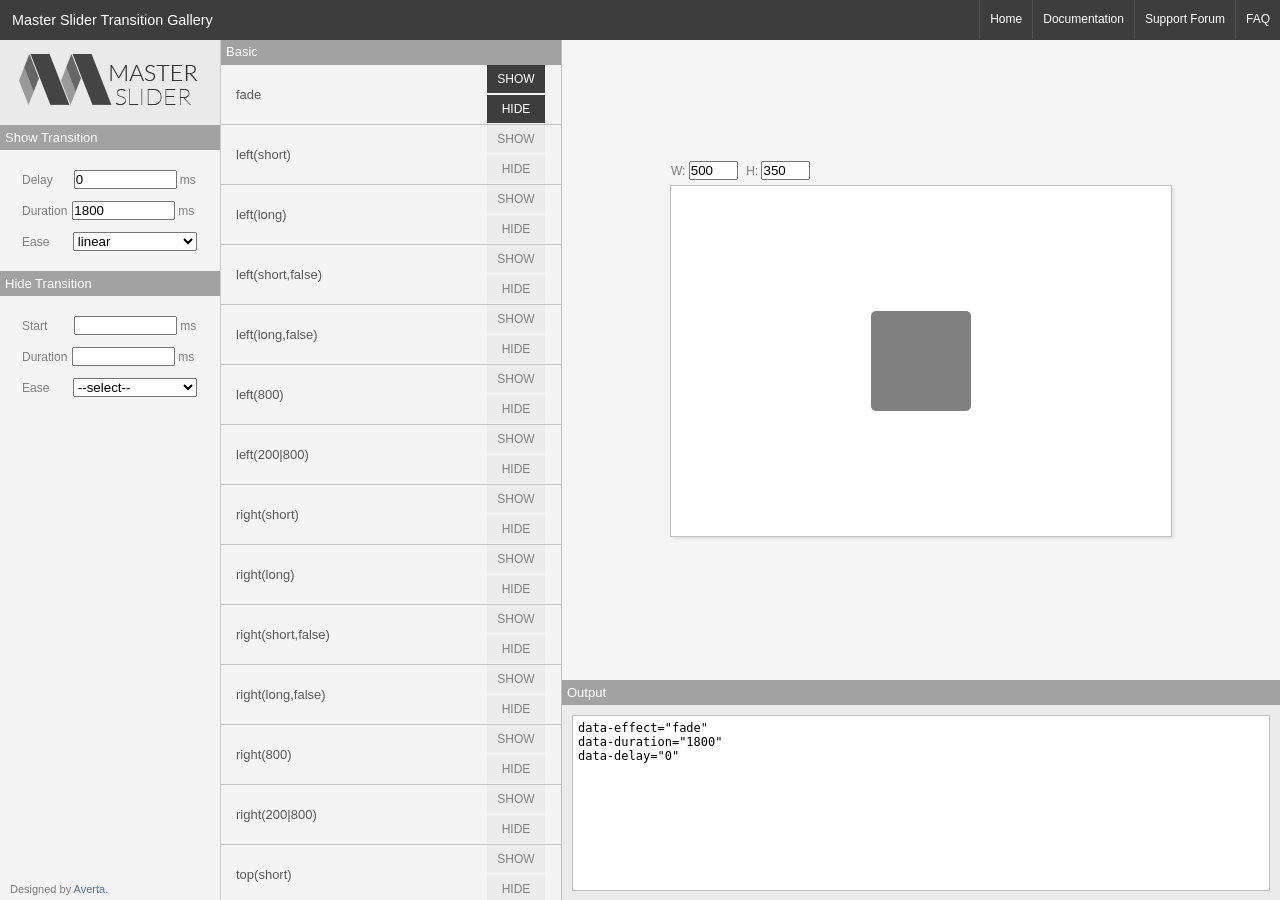
<file: Lib/Master Slider/transition-gallery/index.html>
<!DOCTYPE html>

<html lang="en">
<head>
	<title>Master Slider :: Transition Gallery</title>
	<link rel="stylesheet" href="style/style.css" type="text/css" media="screen" title="no title" charset="utf-8"/>
</head>
<body>

		<header>
			<div class="header-bar">
				<h1 class="title">Master Slider Transition Gallery</h1>
				<ul class="nav">
					<li>
						<a href="http://support.averta.net/envato/faq/master-slider/" class="faq">FAQ</a>
					</li>
					<li>
						<a href="http://support.averta.net/envato/support/master-slider/" class="forum">Support Forum</a>
					</li>
					<li>
						<a href="http://www.masterslider.com/doc/" class="doc">Documentation</a>
					</li>
					<li>
						<a href="http://www.masterslider.com/" class="home">Home</a>
					</li>
				</ul>
			</div>
		</header>
		
		<div class="main-cont">
			<div class="sidebar">
				<div class="logo-cont">
					<img src="images/logo.gif" alt="Master Slider" />
				</div>
				
				<div class="options">
					<div class="opttions-title first">Show Transition</div>
					<div class="options-cont"> 
						<label>Delay</label><input type="text" value="0" id="showdelay" /><label>ms</label>
						<div style="clear:both"> </div>
						<label>Duration</label><input type="text" value="1800" id="showduration" /><label>ms</label>
						<div style="clear:both"> </div>
						<label>Ease</label>
						<select id="showease">
						  <option value="linear" selected="selected">linear</option>
						  <option value="easeInCubic">easeInCubic</option>
						  <option value="easeOutCubic">easeOutCubic</option>
						  <option value="easeInOutCubic">easeInOutCubic</option>
						  <option value="easeInCirc">easeInCirc</option>
						  <option value="easeOutCirc">easeOutCirc</option>
						  <option value="easeInOutCirc">easeInOutCirc</option>
						  <option value="easeInExpo">easeInExpo</option>
						  <option value="easeOutExpo">easeOutExpo</option>
						  <option value="easeInOutExpo">easeInOutExpo</option>
						  <option value="easeInQuad">easeInQuad</option>
						  <option value="easeOutQuad">easeOutQuad</option>
						  <option value="easeInOutQuad">easeInOutQuad</option>
						  <option value="easeInQuart">easeInQuart</option>
						  <option value="easeOutQuart">easeOutQuart</option>
						  <option value="easeInOutQuart">easeInOutQuart</option>
						  <option value="easeInQuint">easeInQuint</option>
						  <option value="easeOutQuint">easeOutQuint</option>
						  <option value="easeInOutQuint">easeInOutQuint</option>
						  <option value="easeInSine">easeInSine</option>
						  <option value="easeOutSine">easeOutSine</option>
						  <option value="easeInOutSine">easeInOutSine</option>
						  <option value="easeInBack">easeInBack</option>
						  <option value="easeOutBack">easeOutBack</option>
						</select>
					</div>
					<div class="opttions-title">Hide Transition</div>
					<div class="options-cont"> 
						<label>Start</label><input type="text" value="" id="hidetime" /><label>ms</label>
						<div style="clear:both"> </div>
						<label>Duration</label><input type="text" value="" id="hideduration" /><label>ms</label>
						<div style="clear:both"> </div>
						<label>Ease</label>
						<select id="hideease">
						  <option value="null" selected="selected">--select--</option>
						  <option value="linear" >linear</option>
						  <option value="easeInCubic">easeInCubic</option>
						  <option value="easeOutCubic">easeOutCubic</option>
						  <option value="easeInOutCubic">easeInOutCubic</option>
						  <option value="easeInCirc">easeInCirc</option>
						  <option value="easeOutCirc">easeOutCirc</option>
						  <option value="easeInOutCirc">easeInOutCirc</option>
						  <option value="easeInExpo">easeInExpo</option>
						  <option value="easeOutExpo">easeOutExpo</option>
						  <option value="easeInOutExpo">easeInOutExpo</option>
						  <option value="easeInQuad">easeInQuad</option>
						  <option value="easeOutQuad">easeOutQuad</option>
						  <option value="easeInOutQuad">easeInOutQuad</option>
						  <option value="easeInQuart">easeInQuart</option>
						  <option value="easeOutQuart">easeOutQuart</option>
						  <option value="easeInOutQuart">easeInOutQuart</option>
						  <option value="easeInQuint">easeInQuint</option>
						  <option value="easeOutQuint">easeOutQuint</option>
						  <option value="easeInOutQuint">easeInOutQuint</option>
						  <option value="easeInSine">easeInSine</option>
						  <option value="easeOutSine">easeOutSine</option>
						  <option value="easeInOutSine">easeInOutSine</option>
						  <option value="easeInBack">easeInBack</option>
						  <option value="easeOutBack">easeOutBack</option>
						</select>
					</div>
				</div>
				<div class="cpyr">Designed by <a href="http://www.averta.net/" title="Averta" style="text-decoration: none; color:rgb(94, 115, 148)" target="_blank">Averta</a>. </div>
			</div>
			
			<div class="content">
				<div class="preview-cont">
					<div id="scene" class="scene">
						<div class="sence-control">
							<label>W: </label><input type="text" value="500" id="sw"> <label>H: </label><input value="350" type="text" id="sh">
						</div>
						<div class="box" id="box"> </div>
					</div>
					
				</div>
				<div class="output-cont">
						<div class="output-title">Output</div>
					<pre id="output"> </pre>
				</div>
				<div id="list-cont" class="list-cont"> </div>
			</div>
		</div>
		<script src="js/jquery-1.8.0.min.js"></script>	
		<script src="js/transition-dic.js"></script>	
		<script src="js/main.js"></script>
		<script>
			var _3dt = new TransitionGallery(document.getElementById('list-cont') , transitions).create();
		</script>
</body>
</html>
</file>
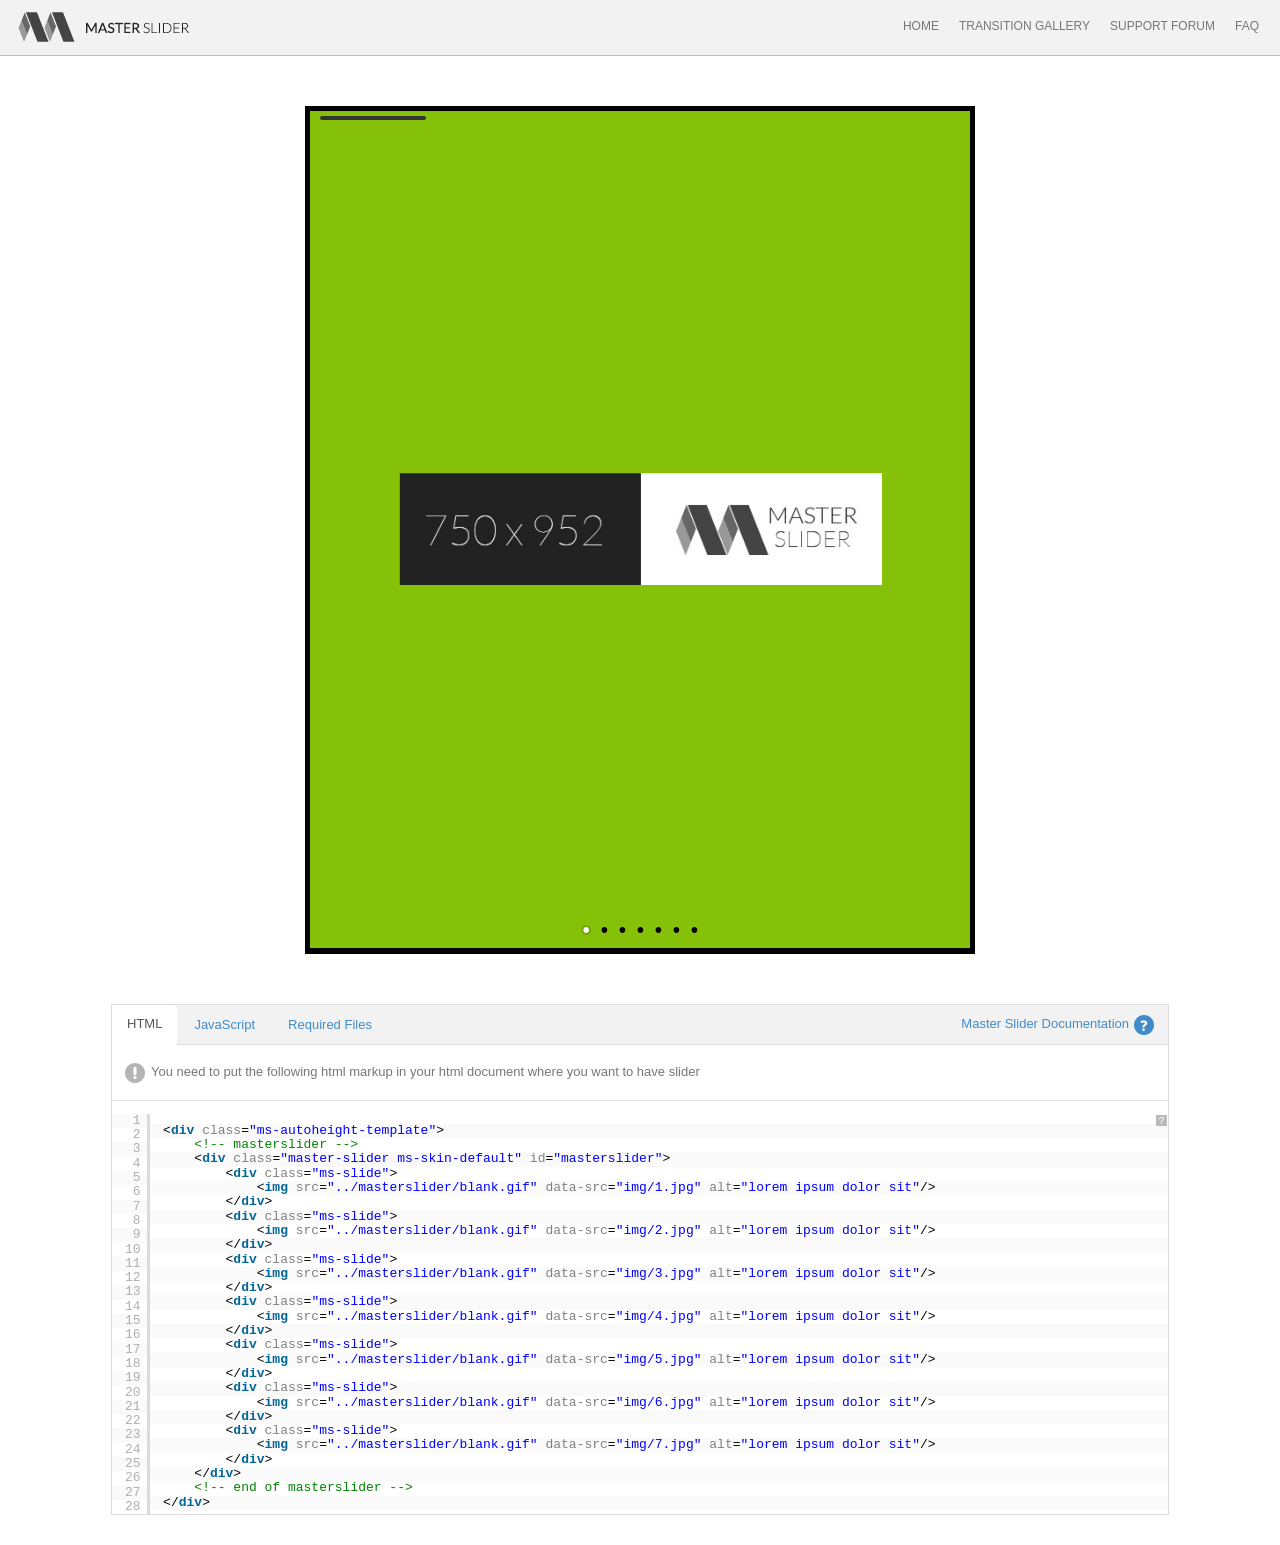
<file: Lib/Master Slider/slider templates/autoheight/demo.html>
<!DOCTYPE html>
<html lang="en">
	<head>
		<meta charset="utf-8" />

		<title>Master Slider AutoHeight Template</title>	
		<meta http-equiv="X-UA-Compatible" content="IE=edge,chrome=1" />

		<!-- bootstrap style sheet -->
		<link rel="stylesheet" href="../assets/css/bootstrap.min.css" />
		
		<!-- syntaxHilighter style sheet -->
		<link rel="stylesheet" type="text/css" href="../assets/syntax-highlighter/styles/shCore.css" media="all">
		<link rel="stylesheet" type="text/css" href="../assets/syntax-highlighter/styles/shThemeDefault.css" media="all">
		
		<!-- main style -->
		<link rel="stylesheet" type="text/css" href="../assets/css/style.css" media="all">
		
		<!-- Base MasterSlider style sheet -->
		<link rel="stylesheet" href="../masterslider/style/masterslider.css" />
		
		<!-- Master Slider Skin -->
		<link href="../masterslider/skins/default/style.css" rel='stylesheet' type='text/css'>
		 
		<!-- MasterSlider Template Style -->
		<link href='style/ms-autoheight.css' rel='stylesheet' type='text/css'>

		
		
		<!-- jQuery -->
		<script src="../masterslider/jquery-1.10.2.min.js"></script>
		<script src="../masterslider/jquery.easing.min.js"></script>
		
		<!-- Master Slider -->
		<script src="../masterslider/masterslider.min.js"></script>
		
		<!-- Tabs -->
		<script src="../assets/js/tab.js"></script>
		<script src="../assets/syntax-highlighter/scripts/shCore.js"></script>
		<script src="../assets/syntax-highlighter/scripts/shBrushXml.js"></script>
		<script src="../assets/syntax-highlighter/scripts/shBrushCss.js"></script>
		<script src="../assets/syntax-highlighter/scripts/shBrushJScript.js"></script>

		
		
	</head>
		
	<body>
		<!-- header -->
		<header class="header">
			<img src="../assets/css/img/ms-logo.gif" class="logo"/>
			<nav class="navbar mainnav" >
				<ul class="nav">
					<li><a href="http://www.masterslider.com/">HOME</a></li>
					<li><a href="http://www.masterslider.com/transition-gallery/">TRANSITION GALLERY</a></li>
					<li><a href="http://support.averta.net/envato/support/master-slider/">SUPPORT FORUM</a></li>
					<li><a href="http://support.averta.net/envato/faq/master-slider/">FAQ</a></li>
				</ul>
			</nav>
		</header>
		<!-- end of header -->

		<!-- template -->
		<div class="ms-autoheight-template">
					<!-- masterslider -->
					<div class="master-slider ms-skin-default" id="masterslider">
					    <div class="ms-slide">
					        <img src="../masterslider/blank.gif" data-src="img/1.jpg" alt="lorem ipsum dolor sit"/>  				       
					    </div>
					    <div class="ms-slide">
					        <img src="../masterslider/blank.gif" data-src="img/2.jpg" alt="lorem ipsum dolor sit"/>     				       
					    </div>
					    <div class="ms-slide">
					        <img src="../masterslider/blank.gif" data-src="img/3.jpg" alt="lorem ipsum dolor sit"/>    
					    </div>
					    <div class="ms-slide">
					        <img src="../masterslider/blank.gif" data-src="img/4.jpg" alt="lorem ipsum dolor sit"/>    				        
					    </div>
					    <div class="ms-slide">
					        <img src="../masterslider/blank.gif" data-src="img/5.jpg" alt="lorem ipsum dolor sit"/>  			        
					    </div>
					    <div class="ms-slide">
					        <img src="../masterslider/blank.gif" data-src="img/6.jpg" alt="lorem ipsum dolor sit"/>   				  
					    </div>
					    <div class="ms-slide">
					        <img src="../masterslider/blank.gif" data-src="img/7.jpg" alt="lorem ipsum dolor sit"/>  
					    </div>
					</div>
					<!-- end of masterslider -->
		</div>
		<!-- end of template -->
				<div class="hilight-wrapper">
					<!-- Nav tabs -->
					<ul class="nav nav-tabs">
					  <li class="active"><a  href="#html" data-toggle="tab">HTML</a></li>
					  <li><a href="#java-script" data-toggle="tab">JavaScript</a></li>
					  <li><a href="#requierd-files" data-toggle="tab">Required Files</a></li>
					  <a class="ms-doc-link" target="_blank"  href="http://www.masterslider.com/doc/">Master Slider Documentation</a>
					</ul>

					<!-- Tab panes -->

					<div class="tab-content">
					 	<div class="tab-pane fade in active" id="html">
					 		<div class="html-describe">You need to put the following html markup in your html document where you want to have slider </div>
					 		<pre class="brush: html">

&lt;div class=&quot;ms-autoheight-template&quot;&gt;
	&lt;!-- masterslider --&gt;
	&lt;div class=&quot;master-slider ms-skin-default&quot; id=&quot;masterslider&quot;&gt;
	    &lt;div class=&quot;ms-slide&quot;&gt;
	        &lt;img src=&quot;../masterslider/blank.gif&quot; data-src=&quot;img/1.jpg&quot; alt=&quot;lorem ipsum dolor sit&quot;/&gt;  				       
	    &lt;/div&gt;
	    &lt;div class=&quot;ms-slide&quot;&gt;
	        &lt;img src=&quot;../masterslider/blank.gif&quot; data-src=&quot;img/2.jpg&quot; alt=&quot;lorem ipsum dolor sit&quot;/&gt;     				       
	    &lt;/div&gt;
	    &lt;div class=&quot;ms-slide&quot;&gt;
	        &lt;img src=&quot;../masterslider/blank.gif&quot; data-src=&quot;img/3.jpg&quot; alt=&quot;lorem ipsum dolor sit&quot;/&gt;    
	    &lt;/div&gt;
	    &lt;div class=&quot;ms-slide&quot;&gt;
	        &lt;img src=&quot;../masterslider/blank.gif&quot; data-src=&quot;img/4.jpg&quot; alt=&quot;lorem ipsum dolor sit&quot;/&gt;    				        
	    &lt;/div&gt;
	    &lt;div class=&quot;ms-slide&quot;&gt;
	        &lt;img src=&quot;../masterslider/blank.gif&quot; data-src=&quot;img/5.jpg&quot; alt=&quot;lorem ipsum dolor sit&quot;/&gt;  			        
	    &lt;/div&gt;
	    &lt;div class=&quot;ms-slide&quot;&gt;
	        &lt;img src=&quot;../masterslider/blank.gif&quot; data-src=&quot;img/6.jpg&quot; alt=&quot;lorem ipsum dolor sit&quot;/&gt;   				  
	    &lt;/div&gt;
	    &lt;div class=&quot;ms-slide&quot;&gt;
	        &lt;img src=&quot;../masterslider/blank.gif&quot; data-src=&quot;img/7.jpg&quot; alt=&quot;lorem ipsum dolor sit&quot;/&gt;  
	    &lt;/div&gt;
	&lt;/div&gt;
	&lt;!-- end of masterslider --&gt;
&lt;/div&gt;
					 	</div>
					  	<div class="tab-pane fade" id="java-script">
					  		<div class="html-describe">You need to put the following scripts just before the &lt; &#8260; body&gt; </div>
					  		<pre class="brush: js">
	&lt;script type="text/javascript"&gt;
			
		var slider = new MasterSlider();

		slider.control('arrows');	
		slider.control('bullets' , {autohide:false, align:'bottom', margin:10});	
		slider.control('scrollbar' , {dir:'h',color:'#333'});

		slider.setup('masterslider' , {
			width:750,
			height:430,
			space:5,
			view:'basic',
			autoHeight:true
		});	

	&lt;/script&gt;
							</pre>
					  	</div>
						<div class="tab-pane fade" id="requierd-files">
							<div class="html-describe">You need to import the following files  </div>
							<pre class="brush: html">
		&lt;!-- Base MasterSlider style sheet -->
		&lt;link rel=&quot;stylesheet&quot; href=&quot;../masterslider/style/masterslider.css&quot; />
		
		&lt;!-- Master Slider Skin -->
		&lt;link href=&quot;../masterslider/skins/default/style.css&quot; rel='stylesheet' type='text/css'>
		 
		&lt;!-- MasterSlider Template Style -->
		&lt;link href='style/ms-autoheight.css' rel='stylesheet' type='text/css'>
		
		&lt;!-- jQuery -->
		&lt;script src=&quot;../masterslider/jquery-1.10.2.min.js&quot;>&lt;/script>
		&lt;script src=&quot;../masterslider/jquery.easing.min.js&quot;>&lt;/script>
		
		&lt;!-- Master Slider -->
		&lt;script src=&quot;../masterslider/masterslider.min.js&quot;>&lt;/script>
							</pre>
						</div>
					
					</div>
					<!-- end of Tab panes -->
	</div>	
	<!-- end of syntaxHylight wrapper -->
	
	</body>
	
	<script type="text/javascript">		

		var slider = new MasterSlider();

		slider.control('arrows');	
		slider.control('bullets' , {autohide:false, align:'bottom', margin:10});	
		slider.control('scrollbar' , {dir:'h',color:'#333'});

		slider.setup('masterslider' , {
			width:750,
			height:430,
			space:5,
			view:'basic',
			autoHeight:true
		});
			
		$('#myTab a').click(function (e) {
		  e.preventDefault()
		  $(this).tab('show')
		})

		SyntaxHighlighter.all()
	</script>
</html>
</file>
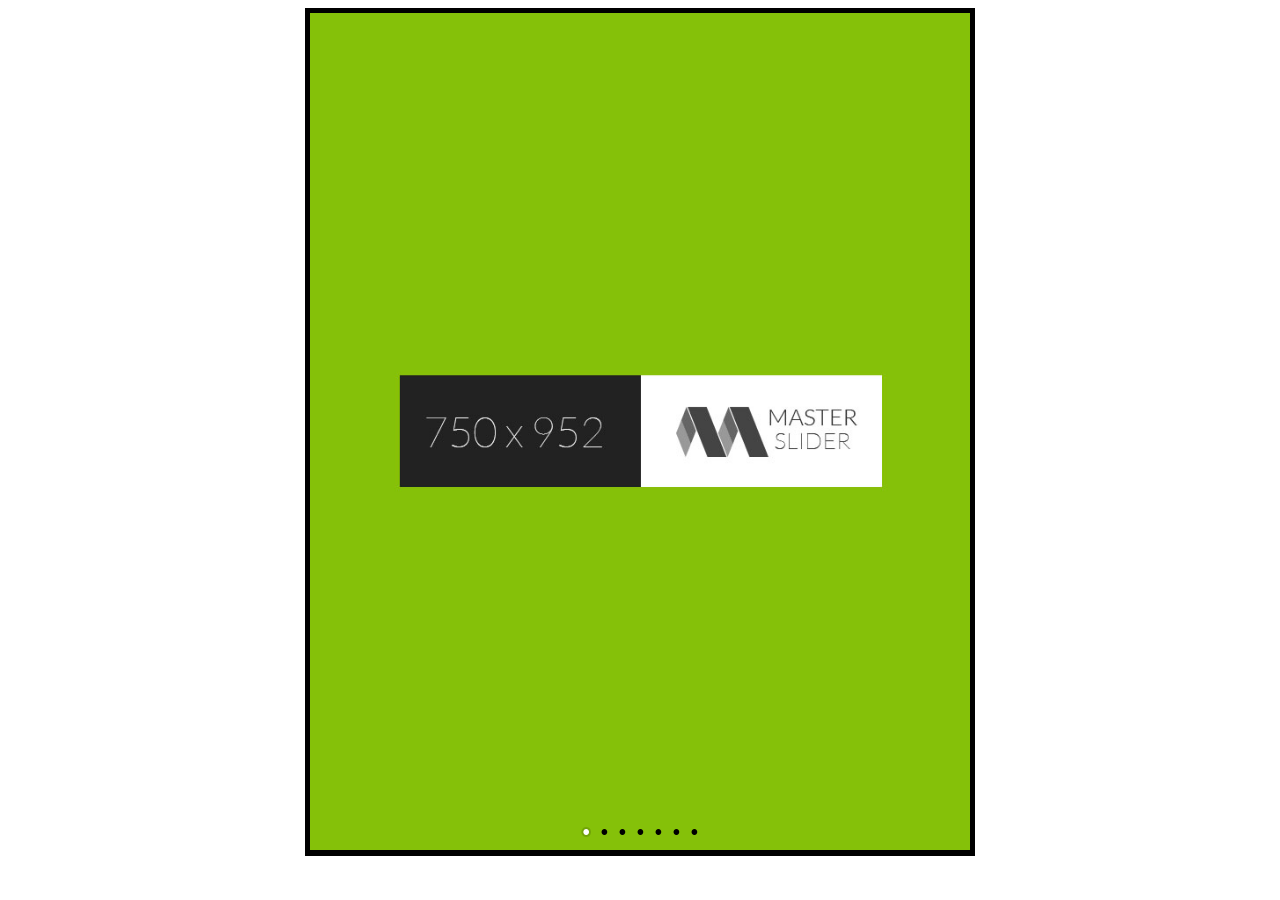
<file: Lib/Master Slider/slider templates/autoheight/start.html>
<!DOCTYPE html>
<html lang="en">
	<head>
		<meta charset="utf-8" />

		<title>Master Slider AutoHeight Template</title>	
		<meta http-equiv="X-UA-Compatible" content="IE=edge,chrome=1" />
		
		<!-- Base MasterSlider style sheet -->
		<link rel="stylesheet" href="../masterslider/style/masterslider.css" />
		
		<!-- Master Slider Skin -->
		<link href="../masterslider/skins/default/style.css" rel='stylesheet' type='text/css'>
		 
		<!-- MasterSlider Template Style -->
		<link href='style/ms-autoheight.css' rel='stylesheet' type='text/css'>
		
		<!-- jQuery -->
		<script src="../masterslider/jquery-1.10.2.min.js"></script>
		<script src="../masterslider/jquery.easing.min.js"></script>
		
		<!-- Master Slider -->
		<script src="../masterslider/masterslider.min.js"></script>
		
	</head>
		
	<body>
		<!-- template -->
		<div class="ms-autoheight-template">
					<!-- masterslider -->
					<div class="master-slider ms-skin-default" id="masterslider">
					    <div class="ms-slide">
					        <img src="../masterslider/blank.gif" data-src="img/1.jpg" alt="lorem ipsum dolor sit"/>  				       
					    </div>
					    <div class="ms-slide">
					        <img src="../masterslider/blank.gif" data-src="img/2.jpg" alt="lorem ipsum dolor sit"/>     				       
					    </div>
					    <div class="ms-slide">
					        <img src="../masterslider/blank.gif" data-src="img/3.jpg" alt="lorem ipsum dolor sit"/>    
					    </div>
					    <div class="ms-slide">
					        <img src="../masterslider/blank.gif" data-src="img/4.jpg" alt="lorem ipsum dolor sit"/>    				        
					    </div>
					    <div class="ms-slide">
					        <img src="../masterslider/blank.gif" data-src="img/5.jpg" alt="lorem ipsum dolor sit"/>  			        
					    </div>
					    <div class="ms-slide">
					        <img src="../masterslider/blank.gif" data-src="img/6.jpg" alt="lorem ipsum dolor sit"/>   				  
					    </div>
					    <div class="ms-slide">
					        <img src="../masterslider/blank.gif" data-src="img/7.jpg" alt="lorem ipsum dolor sit"/>  
					    </div>
					</div>
					<!-- end of masterslider -->
		</div>
		<!-- end of template -->
				
	</body>
	
	<script type="text/javascript">		

		var slider = new MasterSlider();

		slider.control('arrows');	
		slider.control('bullets' , {autohide:false, align:'bottom', margin:10});	
		slider.control('scrollbar' , {dir:'h',color:'#333'});

		slider.setup('masterslider' , {
			width:750,
			height:430,
			space:5,
			view:'basic',
			autoHeight:true
		});

	</script>
</html>
</file>
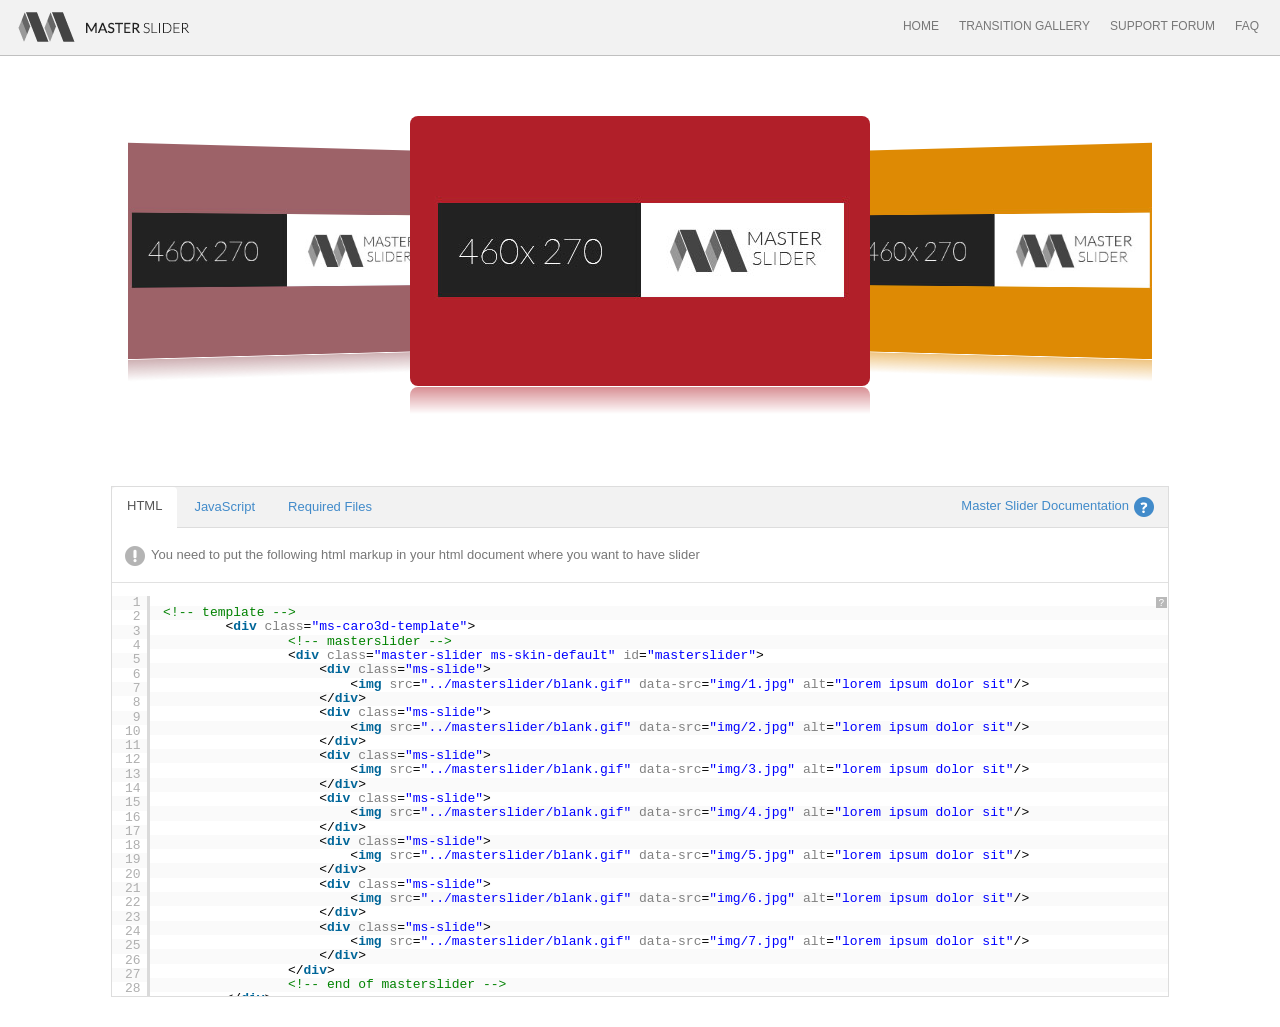
<file: Lib/Master Slider/slider templates/carousel3d/flow-demo.html>
<!DOCTYPE html>
<html lang="en">
	<head>
		<meta charset="utf-8" />

		<title>Master Slider Carousel 3D Template</title>	
		<meta http-equiv="X-UA-Compatible" content="IE=edge,chrome=1" />
		
		<!-- bootstrap style sheet -->
		<link rel="stylesheet" href="../assets/css/bootstrap.min.css" />
		
		<!-- syntaxHilighter style sheet -->
		<link rel="stylesheet" type="text/css" href="../assets/syntax-highlighter/styles/shCore.css" media="all">
		<link rel="stylesheet" type="text/css" href="../assets/syntax-highlighter/styles/shThemeDefault.css" media="all">

		<!-- main style -->
		<link rel="stylesheet" type="text/css" href="../assets/css/style.css" media="all">

		<!-- Base MasterSlider style sheet -->
		<link rel="stylesheet" href="../masterslider/style/masterslider.css" />
		
		<!-- Master Slider Skin -->
		<link href="../masterslider/skins/default/style.css" rel='stylesheet' type='text/css'>
		 
		<!-- MasterSlider Template Style -->
		<link href='style/ms-caro3d.css' rel='stylesheet' type='text/css'>
		
		<!-- jQuery -->
		<script src="../masterslider/jquery-1.10.2.min.js"></script>
		<script src="../masterslider/jquery.easing.min.js"></script>
		
		<!-- Master Slider -->
		<script src="../masterslider/masterslider.min.js"></script>

		<!-- Tabs -->
		<script src="../assets/js/tab.js"></script>
		<script src="../assets/syntax-highlighter/scripts/shCore.js"></script>
		<script src="../assets/syntax-highlighter/scripts/shBrushXml.js"></script>
		<script src="../assets/syntax-highlighter/scripts/shBrushCss.js"></script>
		<script src="../assets/syntax-highlighter/scripts/shBrushJScript.js"></script>
		
	</head>
		
	<body>

		<!-- header -->
		<header class="header">
			<img src="../assets/css/img/ms-logo.gif" class="logo"/>
			<nav class="navbar mainnav" >
				<ul class="nav">
					<li><a href="http://www.masterslider.com/">HOME</a></li>
					<li><a href="http://www.masterslider.com/transition-gallery/">TRANSITION GALLERY</a></li>
					<li><a href="http://support.averta.net/envato/support/master-slider/">SUPPORT FORUM</a></li>
					<li><a href="http://support.averta.net/envato/faq/master-slider/">FAQ</a></li>
				</ul>
			</nav>
		</header>
		<!-- end of header -->
		
		<!-- template -->
		<div class="ms-caro3d-template">
				<!-- masterslider -->
				<div class="master-slider ms-skin-default" id="masterslider">
				    <div class="ms-slide">
				        <img src="../masterslider/blank.gif" data-src="img/1.jpg" alt="lorem ipsum dolor sit"/>  
				    </div>
				    <div class="ms-slide">
				        <img src="../masterslider/blank.gif" data-src="img/2.jpg" alt="lorem ipsum dolor sit"/>     
				    </div>
				    <div class="ms-slide">
				        <img src="../masterslider/blank.gif" data-src="img/3.jpg" alt="lorem ipsum dolor sit"/>    
				    </div>
				    <div class="ms-slide">
				        <img src="../masterslider/blank.gif" data-src="img/4.jpg" alt="lorem ipsum dolor sit"/>       
				    </div>
				    <div class="ms-slide">
				        <img src="../masterslider/blank.gif" data-src="img/5.jpg" alt="lorem ipsum dolor sit"/>  
				    </div>
				    <div class="ms-slide">
				        <img src="../masterslider/blank.gif" data-src="img/6.jpg" alt="lorem ipsum dolor sit"/>        
				    </div>
				    <div class="ms-slide">
				        <img src="../masterslider/blank.gif" data-src="img/7.jpg" alt="lorem ipsum dolor sit"/>  
				    </div>
				</div>
				<!-- end of masterslider -->
		</div>
		<!-- end of template -->

		<div class="hilight-wrapper">
					<!-- Nav tabs -->
					<ul class="nav nav-tabs">
					  <li class="active"><a  href="#html" data-toggle="tab">HTML</a></li>
					  <li><a href="#java-script" data-toggle="tab">JavaScript</a></li>
					  <li><a href="#requierd-files" data-toggle="tab">Required Files</a></li>
					  <a class="ms-doc-link" target="_blank"  href="http://www.masterslider.com/doc/">Master Slider Documentation</a>
					</ul>

					<!-- Tab panes -->

					<div class="tab-content">
					 	<div class="tab-pane fade in active" id="html">
					 		<div class="html-describe">You need to put the following html markup in your html document where you want to have slider </div>
					 		<pre class="brush: html">
&lt;!-- template -->
		&lt;div class="ms-caro3d-template">
				&lt;!-- masterslider -->
				&lt;div class="master-slider ms-skin-default" id="masterslider">
				    &lt;div class="ms-slide">
				        &lt;img src="../masterslider/blank.gif" data-src="img/1.jpg" alt="lorem ipsum dolor sit"/>  
				    &lt;/div>
				    &lt;div class="ms-slide">
				        &lt;img src="../masterslider/blank.gif" data-src="img/2.jpg" alt="lorem ipsum dolor sit"/>     
				    &lt;/div>
				    &lt;div class="ms-slide">
				        &lt;img src="../masterslider/blank.gif" data-src="img/3.jpg" alt="lorem ipsum dolor sit"/>    
				    &lt;/div>
				    &lt;div class="ms-slide">
				        &lt;img src="../masterslider/blank.gif" data-src="img/4.jpg" alt="lorem ipsum dolor sit"/>       
				    &lt;/div>
				    &lt;div class="ms-slide">
				        &lt;img src="../masterslider/blank.gif" data-src="img/5.jpg" alt="lorem ipsum dolor sit"/>  
				    &lt;/div>
				    &lt;div class="ms-slide">
				        &lt;img src="../masterslider/blank.gif" data-src="img/6.jpg" alt="lorem ipsum dolor sit"/>        
				    &lt;/div>
				    &lt;div class="ms-slide">
				        &lt;img src="../masterslider/blank.gif" data-src="img/7.jpg" alt="lorem ipsum dolor sit"/>  
				    &lt;/div>
				&lt;/div>
				&lt;!-- end of masterslider -->
		&lt;/div>
		&lt;!-- end of template -->
							</pre>
					 	</div>
					  	<div class="tab-pane fade" id="java-script">
					  		<div class="html-describe">You need to put the following scripts just before the &lt; &#8260; body&gt; </div>
					  		<pre class="brush: js">
	&lt;script type="text/javascript">		
	
		var slider = new MasterSlider();

		slider.control('arrows');

		slider.setup('masterslider' , {
			width:460,
			height:270,
			space:0,
			loop:true,
			view:'flow',
			layout:'partialview'
		});
		

	&lt;/script>
							</pre>
					  	</div>
						<div class="tab-pane fade" id="requierd-files">
							<div class="html-describe">You need to import the following files  </div>
							<pre class="brush: html">
		&lt;!-- Base MasterSlider style sheet -->
		&lt;link rel="stylesheet" href="../masterslider/style/masterslider.css" />
		
		&lt;!-- Master Slider Skin -->
		&lt;link href="../masterslider/skins/default/style.css" rel='stylesheet' type='text/css'>
		 
		&lt;!-- MasterSlider Template Style -->
		&lt;link href='style/ms-caro3d.css' rel='stylesheet' type='text/css'>
		
		&lt;!-- jQuery -->
		&lt;script src="../masterslider/jquery-1.10.2.min.js">&lt;/script>
		&lt;script src="../masterslider/jquery.easing.min.js">&lt;/script>
		
		&lt;!-- Master Slider -->
		&lt;script src="../masterslider/masterslider.min.js">&lt;/script>
							</pre>
						</div>
					
					</div>
					<!-- end of Tab panes -->
	</div>	
	<!-- end of syntaxHylight wrapper -->
	
	</body>
	
	<script type="text/javascript">		
	
		var slider = new MasterSlider();
		
		slider.control('arrows');

		slider.setup('masterslider' , {
			width:460,
			height:270,
			space:0,
			loop:true,
			view:'flow',
			layout:'partialview'
		});
		

		$('#myTab a').click(function (e) {
		  e.preventDefault()
		  $(this).tab('show')
		})

		SyntaxHighlighter.all()	
	</script>
</html>
</file>
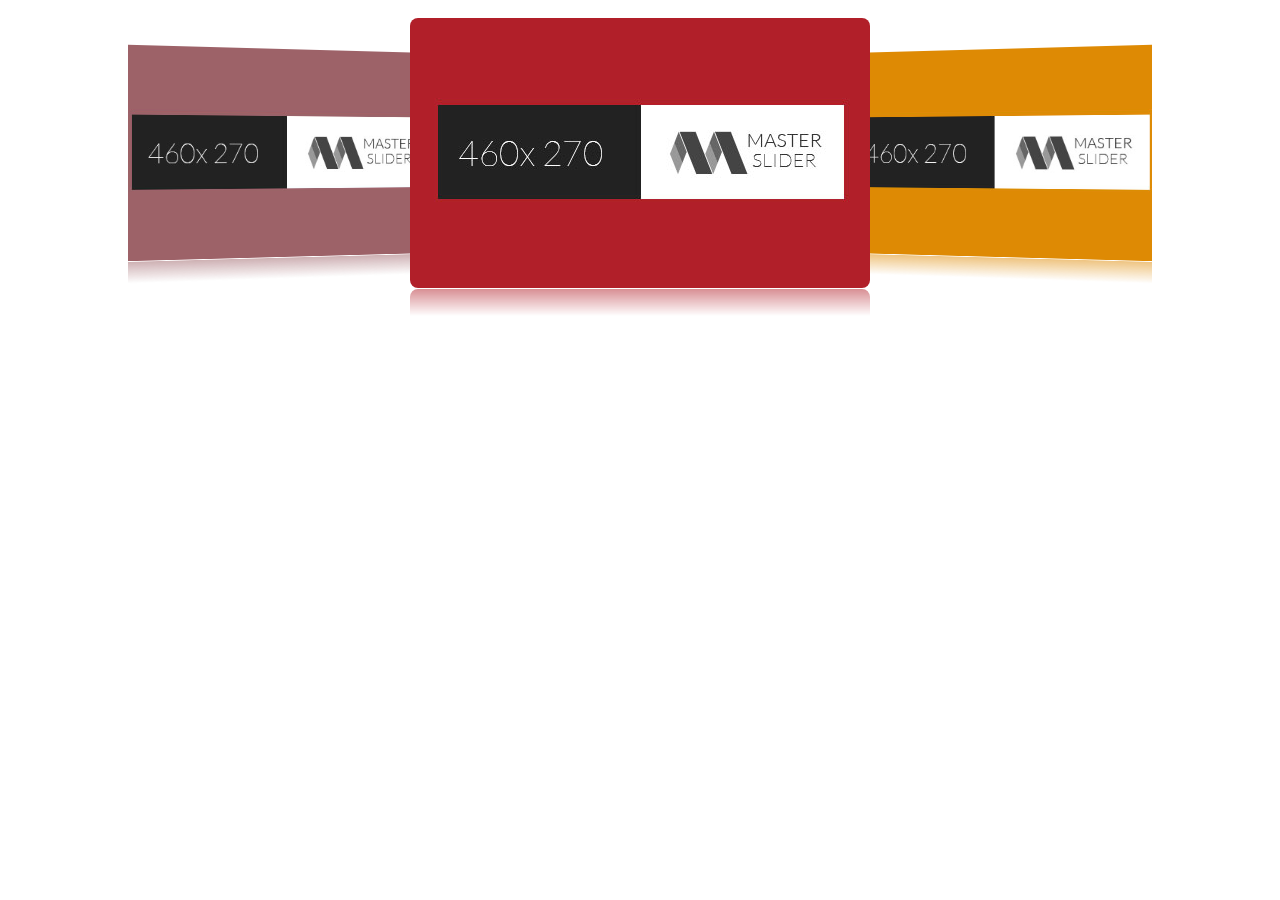
<file: Lib/Master Slider/slider templates/carousel3d/flow-start.html>
<!DOCTYPE html>
<html lang="en">
	<head>
		<meta charset="utf-8" />

		<title>Master Slider Carousel 3D Template</title>	
		<meta http-equiv="X-UA-Compatible" content="IE=edge,chrome=1" />
		
		<!-- Base MasterSlider style sheet -->
		<link rel="stylesheet" href="../masterslider/style/masterslider.css" />
		
		<!-- Master Slider Skin -->
		<link href="../masterslider/skins/default/style.css" rel='stylesheet' type='text/css'>
		 
		<!-- MasterSlider Template Style -->
		<link href='style/ms-caro3d.css' rel='stylesheet' type='text/css'>
		
		<!-- jQuery -->
		<script src="../masterslider/jquery-1.10.2.min.js"></script>
		<script src="../masterslider/jquery.easing.min.js"></script>
		
		<!-- Master Slider -->
		<script src="../masterslider/masterslider.min.js"></script>
		
	</head>
		
	<body>

		<!-- template -->
		<div class="ms-caro3d-template">
				<!-- masterslider -->
				<div class="master-slider ms-skin-default" id="masterslider">
				    <div class="ms-slide">
				        <img src="../masterslider/blank.gif" data-src="img/1.jpg" alt="lorem ipsum dolor sit"/>  
				    </div>
				    <div class="ms-slide">
				        <img src="../masterslider/blank.gif" data-src="img/2.jpg" alt="lorem ipsum dolor sit"/>     
				    </div>
				    <div class="ms-slide">
				        <img src="../masterslider/blank.gif" data-src="img/3.jpg" alt="lorem ipsum dolor sit"/>    
				    </div>
				    <div class="ms-slide">
				        <img src="../masterslider/blank.gif" data-src="img/4.jpg" alt="lorem ipsum dolor sit"/>       
				    </div>
				    <div class="ms-slide">
				        <img src="../masterslider/blank.gif" data-src="img/5.jpg" alt="lorem ipsum dolor sit"/>  
				    </div>
				    <div class="ms-slide">
				        <img src="../masterslider/blank.gif" data-src="img/6.jpg" alt="lorem ipsum dolor sit"/>        
				    </div>
				    <div class="ms-slide">
				        <img src="../masterslider/blank.gif" data-src="img/7.jpg" alt="lorem ipsum dolor sit"/>  
				    </div>
				</div>
				<!-- end of masterslider -->
		</div>
		<!-- end of template -->
	
	</body>
	
	<script type="text/javascript">		
	
		var slider = new MasterSlider();
		
		slider.control('arrows');

		slider.setup('masterslider' , {
			width:460,
			height:270,
			space:0,
			loop:true,
			view:'flow',
			layout:'partialview'
		});

	</script>
</html>
</file>
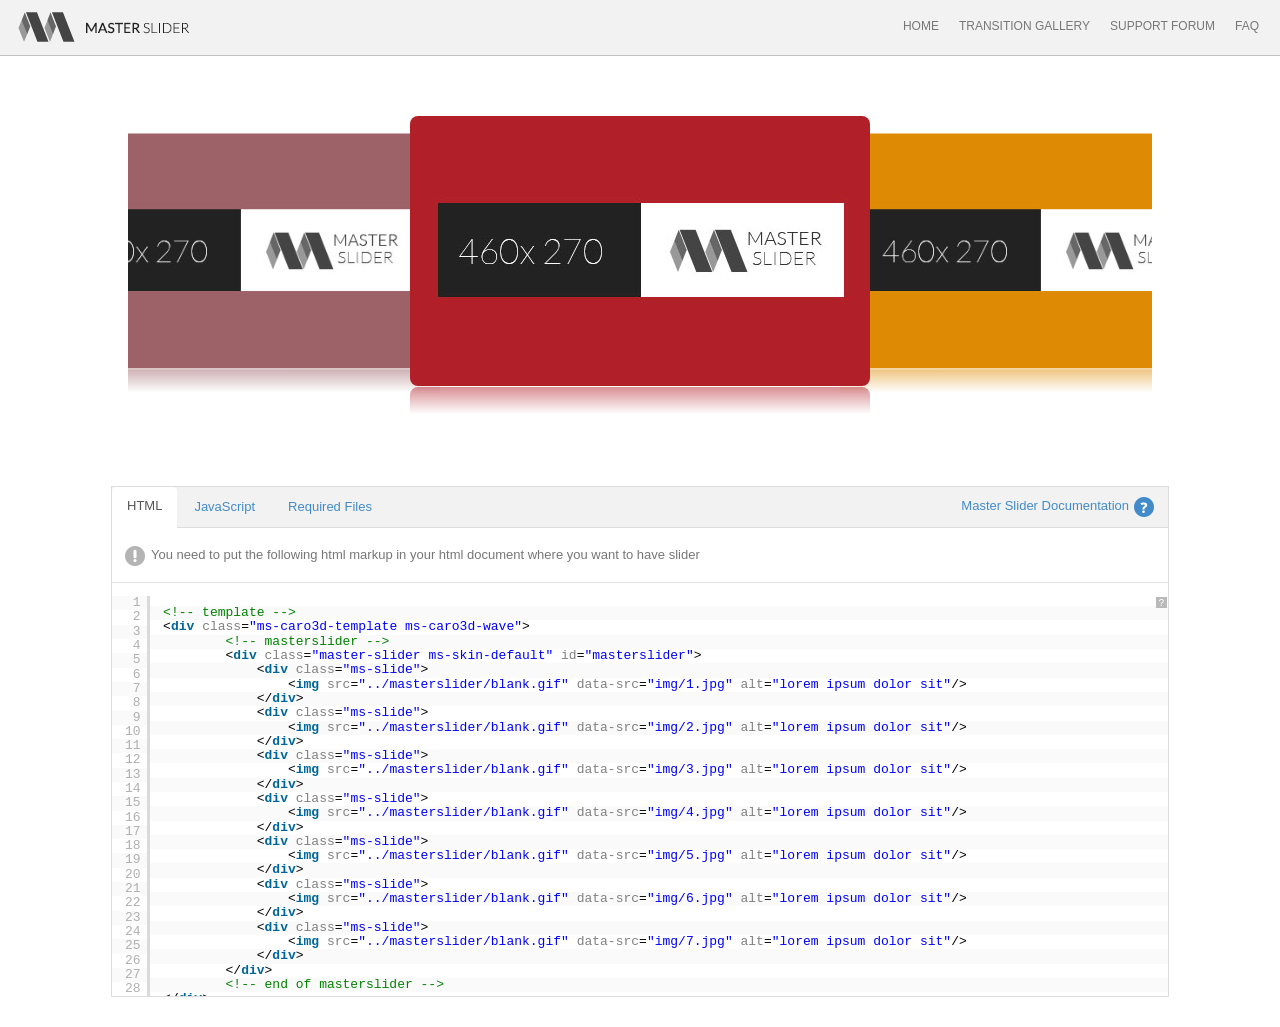
<file: Lib/Master Slider/slider templates/carousel3d/wave-demo.html>
<!DOCTYPE html>
<html lang="en">
	<head>
		<meta charset="utf-8" />

		<title>Master Slider Carousel 3D Template</title>	
		<meta http-equiv="X-UA-Compatible" content="IE=edge,chrome=1" />

		<!-- bootstrap style sheet -->
		<link rel="stylesheet" href="../assets/css/bootstrap.min.css" />
		
		<!-- syntaxHilighter style sheet -->
		<link rel="stylesheet" type="text/css" href="../assets/syntax-highlighter/styles/shCore.css" media="all">
		<link rel="stylesheet" type="text/css" href="../assets/syntax-highlighter/styles/shThemeDefault.css" media="all">
		
		<!-- main style -->
		<link rel="stylesheet" type="text/css" href="../assets/css/style.css" media="all">
		
		<!-- Base MasterSlider style sheet -->
		<link rel="stylesheet" href="../masterslider/style/masterslider.css" />
		
		<!-- Master Slider Skin -->
		<link href="../masterslider/skins/default/style.css" rel='stylesheet' type='text/css'>
		 
		<!-- MasterSlider Template Style -->
		<link href='style/ms-caro3d.css' rel='stylesheet' type='text/css'>
		
		<!-- jQuery -->
		<script src="../masterslider/jquery-1.10.2.min.js"></script>
		<script src="../masterslider/jquery.easing.min.js"></script>
		
		<!-- Master Slider -->
		<script src="../masterslider/masterslider.min.js"></script>

		<!-- Tabs -->
		<script src="../assets/js/tab.js"></script>
		<script src="../assets/syntax-highlighter/scripts/shCore.js"></script>
		<script src="../assets/syntax-highlighter/scripts/shBrushXml.js"></script>
		<script src="../assets/syntax-highlighter/scripts/shBrushCss.js"></script>
		<script src="../assets/syntax-highlighter/scripts/shBrushJScript.js"></script>
		
	</head>
		
	<body>

		<!-- header -->
		<header class="header">
			<img src="../assets/css/img/ms-logo.gif" class="logo"/>
			<nav class="navbar mainnav" >
				<ul class="nav">
					<li><a href="http://www.masterslider.com/">HOME</a></li>
					<li><a href="http://www.masterslider.com/transition-gallery/">TRANSITION GALLERY</a></li>
					<li><a href="http://support.averta.net/envato/support/master-slider/">SUPPORT FORUM</a></li>
					<li><a href="http://support.averta.net/envato/faq/master-slider/">FAQ</a></li>
				</ul>
			</nav>
		</header>
		<!-- end of header -->
		
		<!-- template -->
		<div class="ms-caro3d-template ms-caro3d-wave">
				<!-- masterslider -->
				<div class="master-slider ms-skin-default" id="masterslider">
				    <div class="ms-slide">
				        <img src="../masterslider/blank.gif" data-src="img/1.jpg" alt="lorem ipsum dolor sit"/>  
				    </div>
				    <div class="ms-slide">
				        <img src="../masterslider/blank.gif" data-src="img/2.jpg" alt="lorem ipsum dolor sit"/>     
				    </div>
				    <div class="ms-slide">
				        <img src="../masterslider/blank.gif" data-src="img/3.jpg" alt="lorem ipsum dolor sit"/>    
				    </div>
				    <div class="ms-slide">
				        <img src="../masterslider/blank.gif" data-src="img/4.jpg" alt="lorem ipsum dolor sit"/>       
				    </div>
				    <div class="ms-slide">
				        <img src="../masterslider/blank.gif" data-src="img/5.jpg" alt="lorem ipsum dolor sit"/>  
				    </div>
				    <div class="ms-slide">
				        <img src="../masterslider/blank.gif" data-src="img/6.jpg" alt="lorem ipsum dolor sit"/>        
				    </div>
				    <div class="ms-slide">
				        <img src="../masterslider/blank.gif" data-src="img/7.jpg" alt="lorem ipsum dolor sit"/>  
				    </div>
				</div>
				<!-- end of masterslider -->
		</div>
		<!-- end of template -->

		<div class="hilight-wrapper">
					<!-- Nav tabs -->
					<ul class="nav nav-tabs">
					  <li class="active"><a  href="#html" data-toggle="tab">HTML</a></li>
					  <li><a href="#java-script" data-toggle="tab">JavaScript</a></li>
					  <li><a href="#requierd-files" data-toggle="tab">Required Files</a></li>
					  <a class="ms-doc-link" target="_blank"  href="http://www.masterslider.com/doc/">Master Slider Documentation</a>
					</ul>

					<!-- Tab panes -->

					<div class="tab-content">
					 	<div class="tab-pane fade in active" id="html">
					 		<div class="html-describe">You need to put the following html markup in your html document where you want to have slider </div>
					 		<pre class="brush: html">
		&lt;!-- template -->
		&lt;div class="ms-caro3d-template ms-caro3d-wave">
				&lt;!-- masterslider -->
				&lt;div class="master-slider ms-skin-default" id="masterslider">
				    &lt;div class="ms-slide">
				        &lt;img src="../masterslider/blank.gif" data-src="img/1.jpg" alt="lorem ipsum dolor sit"/>  
				    &lt;/div>
				    &lt;div class="ms-slide">
				        &lt;img src="../masterslider/blank.gif" data-src="img/2.jpg" alt="lorem ipsum dolor sit"/>     
				    &lt;/div>
				    &lt;div class="ms-slide">
				        &lt;img src="../masterslider/blank.gif" data-src="img/3.jpg" alt="lorem ipsum dolor sit"/>    
				    &lt;/div>
				    &lt;div class="ms-slide">
				        &lt;img src="../masterslider/blank.gif" data-src="img/4.jpg" alt="lorem ipsum dolor sit"/>       
				    &lt;/div>
				    &lt;div class="ms-slide">
				        &lt;img src="../masterslider/blank.gif" data-src="img/5.jpg" alt="lorem ipsum dolor sit"/>  
				    &lt;/div>
				    &lt;div class="ms-slide">
				        &lt;img src="../masterslider/blank.gif" data-src="img/6.jpg" alt="lorem ipsum dolor sit"/>        
				    &lt;/div>
				    &lt;div class="ms-slide">
				        &lt;img src="../masterslider/blank.gif" data-src="img/7.jpg" alt="lorem ipsum dolor sit"/>  
				    &lt;/div>
				&lt;/div>
				&lt;!-- end of masterslider -->
		&lt;/div>
		&lt;!-- end of template -->
							</pre>
					 	</div>
					  	<div class="tab-pane fade" id="java-script">
					  		<div class="html-describe">You need to put the following scripts just before the &lt; &#8260; body&gt; </div>
					  		<pre class="brush: js">
	&lt;script type="text/javascript">		
	
		var slider = new MasterSlider();

		slider.control('arrows');	

		slider.setup('masterslider' , {
			width:460,
			height:270,
			space:0,
			loop:true,
			view:'wave',
			layout:'partialview'
		});
		
	&lt;/script>
							</pre>
					  	</div>
						<div class="tab-pane fade" id="requierd-files">
							<div class="html-describe">You need to import the following files  </div>
							<pre class="brush: html">
		&lt;!-- Base MasterSlider style sheet -->
		&lt;link rel="stylesheet" href="../masterslider/style/masterslider.css" />
		
		&lt;!-- Master Slider Skin -->
		&lt;link href="../masterslider/skins/default/style.css" rel='stylesheet' type='text/css'>
		 
		&lt;!-- MasterSlider Template Style -->
		&lt;link href='style/ms-caro3d.css' rel='stylesheet' type='text/css'>
		
		&lt;!-- jQuery -->
		&lt;script src="../masterslider/jquery-1.10.2.min.js">&lt;/script>
		&lt;script src="../masterslider/jquery.easing.min.js">&lt;/script>
		
		&lt;!-- Master Slider -->
		&lt;script src="../masterslider/masterslider.min.js">&lt;/script>
							</pre>
						</div>
					
					</div>
					<!-- end of Tab panes -->
	</div>	
	<!-- end of syntaxHylight wrapper -->
	
	</body>
	
	<script type="text/javascript">		
	
		var slider = new MasterSlider();

		slider.control('arrows');	

		slider.setup('masterslider' , {
			width:460,
			height:270,
			space:0,
			loop:true,
			view:'wave',
			layout:'partialview'
		});
		

		$('#myTab a').click(function (e) {
		  e.preventDefault()
		  $(this).tab('show')
		})

		SyntaxHighlighter.all();
	</script>
</html>
</file>
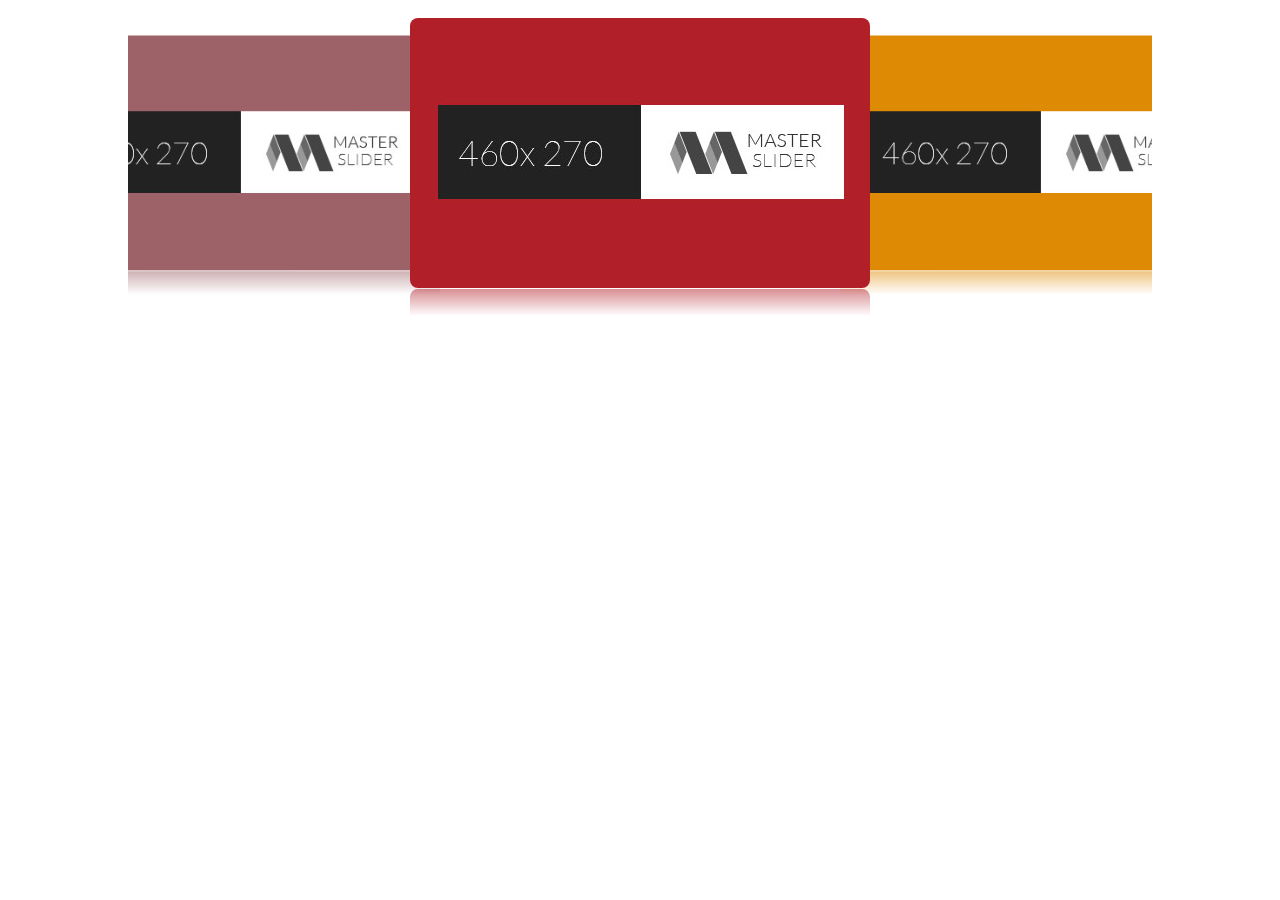
<file: Lib/Master Slider/slider templates/carousel3d/wave-start.html>
<!DOCTYPE html>
<html lang="en">
	<head>
		<meta charset="utf-8" />

		<title>Master Slider Carousel 3D Template</title>	
		<meta http-equiv="X-UA-Compatible" content="IE=edge,chrome=1" />

		<!-- Base MasterSlider style sheet -->
		<link rel="stylesheet" href="../masterslider/style/masterslider.css" />
		
		<!-- Master Slider Skin -->
		<link href="../masterslider/skins/default/style.css" rel='stylesheet' type='text/css'>
		 
		<!-- MasterSlider Template Style -->
		<link href='style/ms-caro3d.css' rel='stylesheet' type='text/css'>
		
		<!-- jQuery -->
		<script src="../masterslider/jquery-1.10.2.min.js"></script>
		<script src="../masterslider/jquery.easing.min.js"></script>
		
		<!-- Master Slider -->
		<script src="../masterslider/masterslider.min.js"></script>
	</head>
		
	<body>

		<!-- template -->
		<div class="ms-caro3d-template ms-caro3d-wave">
				<!-- masterslider -->
				<div class="master-slider ms-skin-default" id="masterslider">
				    <div class="ms-slide">
				        <img src="../masterslider/blank.gif" data-src="img/1.jpg" alt="lorem ipsum dolor sit"/>  
				    </div>
				    <div class="ms-slide">
				        <img src="../masterslider/blank.gif" data-src="img/2.jpg" alt="lorem ipsum dolor sit"/>     
				    </div>
				    <div class="ms-slide">
				        <img src="../masterslider/blank.gif" data-src="img/3.jpg" alt="lorem ipsum dolor sit"/>    
				    </div>
				    <div class="ms-slide">
				        <img src="../masterslider/blank.gif" data-src="img/4.jpg" alt="lorem ipsum dolor sit"/>       
				    </div>
				    <div class="ms-slide">
				        <img src="../masterslider/blank.gif" data-src="img/5.jpg" alt="lorem ipsum dolor sit"/>  
				    </div>
				    <div class="ms-slide">
				        <img src="../masterslider/blank.gif" data-src="img/6.jpg" alt="lorem ipsum dolor sit"/>        
				    </div>
				    <div class="ms-slide">
				        <img src="../masterslider/blank.gif" data-src="img/7.jpg" alt="lorem ipsum dolor sit"/>  
				    </div>
				</div>
				<!-- end of masterslider -->
		</div>
		<!-- end of template -->

	</body>
	
	<script type="text/javascript">		
	
		var slider = new MasterSlider();

		slider.control('arrows');	

		slider.setup('masterslider' , {
			width:460,
			height:270,
			space:0,
			loop:true,
			view:'wave',
			layout:'partialview'
		});

	</script>
</html>
</file>
<file: CSS/style.css>
@import url('https://fonts.googleapis.com/css?family=Poppins:100,100i,200,200i,300,300i,400,400i,500,500i,600,600i,700,700i,800,800i,900,900i&subset=devanagari,latin-ext');
body {
    margin: 0;
    padding: 0;
    display: flex;
    justify-content: center;
    align-items: center;
    height: 100vh;
    overflow: hidden;
    font-family: 'Poppins', sans-serif;
    /* font-size: 30px; */
}

.center {
    position: relative;
    width: 400px;
}

.center div {
    position: relative;
    height: 100px;
    margin: -30px 0;
    z-index: 2;
    transform: skewY(-5deg);
    display: flex;
    justify-content: center;
    align-items: center;
}

.center div:nth-child(2),
.center div:nth-child(4) {
    transform: skewY(14.5deg);
    z-index: 1;
}

.center div:nth-child(4) {
    transform: skewY(25deg);
    transform-origin: left;
    top: -52px;
}

.center div::before {
    content: "";
    position: absolute;
    width: 100%;
    height: 100%;
}

.center div:nth-child(1)::before,
.center div:nth-child(3)::before {
    background: linear-gradient(-160deg, #ff0058, #673ab7);
    transform: scaleX(0);
}

.center div:nth-child(2)::before,
.center div:nth-child(4)::before {
    background: linear-gradient(-20deg, #ff0058, #38009c);
    transform: scaleX(0);
}

.center div:nth-child(1)::before {
    animation: animate 1s linear forwards;
    transform-origin: right;
    animation-delay: 12s;
}

.center div:nth-child(2)::before {
    animation: animate 1s linear forwards;
    transform-origin: left;
    animation-delay: 13s;
}

.center div:nth-child(3)::before {
    animation: animate 1s linear forwards;
    transform-origin: right;
    animation-delay: 14s;
}

.center div:nth-child(4)::before {
    animation: animate 1s linear forwards;
    transform-origin: left;
    animation-delay: 15s;
    width: 60%;
    left: 0;
}

@keyframes animate {
    0% {
        transform: scaleX(0);
    }
    100% {
        transform: scaleX(1);
    }
}

.center div:nth-child(1)::after,
.center div:nth-child(3)::after {
    content: "";
    position: absolute;
    bottom: 0;
    left: 0;
    width: 100%;
    height: 50%;
    background: rgba(255, 255, 255, .2);
}

.center div h2 {
    position: relative;
    margin: 0;
    padding: 0;
    z-index: 0;
    opacity: 0;
    color: #fff;
}

.center div:nth-child(1) h2 {
    animation: fadeText 3.5s linear forwards;
    animation-delay: 13s;
    font-size: 40px;
}

.center div:nth-child(3) h2 {
    animation: fadeText 3.5s linear forwards;
    animation-delay: 15s;
    font-size: 90px;
    font-weight: 800;
}

@keyframes fadeText {
    0% {
        opacity: 0;
    }
    100% {
        opacity: 1;
    }
}

.loading {
    position: fixed;
    top: 0;
    left: 0;
    width: 100%;
    height: 100%;
    background: #fff;
    display: flex;
    justify-content: center;
    align-items: center;
    z-index: 15;
    animation: fadeout 11s linear forwards;
}

@keyframes fadeout {
    0%,
    91% {
        opacity: 1;
        visibility: visible;
    }
    100% {
        opacity: 0;
        visibility: hidden;
    }
}

.loading h2 {
    color: #000;
}

.loading .bar {
    position: relative;
    width: 400px;
    height: 40px;
    background: transparent;
    margin: 0 20px;
    border: 2px solid #000;
    box-sizing: border-box;
}

.loading .bar::before {
    content: "";
    position: absolute;
    top: 0;
    left: 0;
    width: 100%;
    height: 100%;
    background: #000;
    transform-origin: left;
    animation: animate 10s linear forwards;
}

.loading .bar::after {
    content: "Loading...";
    position: absolute;
    top: 0;
    left: 0;
    width: 100%;
    height: 100%;
    font-weight: 800;
    text-transform: uppercase;
    text-align: center;
    letter-spacing: 10px;
    line-height: 36px;
    color: #fff;
    font-size: 20px;
    mix-blend-mode: difference;
}
</file>
<file: Lib/jQuery.mmenu-master/demo/css/site.css>
html,
body
{
	padding: 0;
	margin: 0;
	height: 100%;
}
body
{
	background-color: #4bb5ef;
	-webkit-text-size-adjust: none;
	font-family: Arial, Helvetica, Verdana;
	font-size: 16px;
	line-height: 22px;
	color: #fff;
	position: relative;
}
h1
{
	text-shadow: 0 1px 5px rgba( 0, 0, 0, 0.2 );
	text-transform: lowercase;
	font-family: 'Pacifico', Arial, sans-serif;
	font-weight: normal;
	font-size: 150px;
	line-height: 150px;
	letter-spacing: -10px;
	margin: 0 0 20px 0;
}
a,
a:hover
{
	color: #fff;
	text-decoration: underline;
}

.phone
{
    background: center center no-repeat transparent;
    background-image: url([data-uri]);
    height: 760px;
    width: 430px;
	margin-top: -380px;
	margin-left: -420px;
    position: fixed;
	top: 50%;
	left: 50%;
}
.phone iframe {
    background: none repeat scroll 0 0 #111;
    border: medium none;
    border-radius: 5px;
    height: 500px;
    margin: 132px 0 0 76px;
    overflow: hidden;
    width: 280px;
}
#page
{
	width: 350px;
	position: fixed;
	margin-top: -230px;
	margin-left: 0;
	top: 50%;
	left: 50%;
}
</file>
<file: Lib/Master Slider/documentation/syntax-highlighter/styles/shCore.css>
/**
 * SyntaxHighlighter
 * http://alexgorbatchev.com/SyntaxHighlighter
 *
 * SyntaxHighlighter is donationware. If you are using it, please donate.
 * http://alexgorbatchev.com/SyntaxHighlighter/donate.html
 *
 * @version
 * 3.0.83 (July 02 2010)
 * 
 * @copyright
 * Copyright (C) 2004-2010 Alex Gorbatchev.
 *
 * @license
 * Dual licensed under the MIT and GPL licenses.
 */
.syntaxhighlighter a,
.syntaxhighlighter div,
.syntaxhighlighter code,
.syntaxhighlighter table,
.syntaxhighlighter table td,
.syntaxhighlighter table tr,
.syntaxhighlighter table tbody,
.syntaxhighlighter table thead,
.syntaxhighlighter table caption,
.syntaxhighlighter textarea {
  -moz-border-radius: 0 0 0 0 !important;
  -webkit-border-radius: 0 0 0 0 !important;
  background: none !important;
  border: 0 !important;
  bottom: auto !important;
  float: none !important;
  height: auto !important;
  left: auto !important;
  line-height: 1.1em !important;
  margin: 0 !important;
  outline: 0 !important;
  overflow: visible !important;
  padding: 0 !important;
  position: static !important;
  right: auto !important;
  text-align: left !important;
  top: auto !important;
  vertical-align: baseline !important;
  width: auto !important;
  box-sizing: content-box !important;
  font-family: "Consolas", "Bitstream Vera Sans Mono", "Courier New", Courier, monospace !important;
  font-weight: normal !important;
  font-style: normal !important;
  font-size: 1em !important;
  min-height: inherit !important;
  min-height: auto !important;
}

.syntaxhighlighter {
  width: 100% !important;
  margin: 1em 0 1em 0 !important;
  position: relative !important;
  overflow: auto !important;
  font-size: 1em !important;
}
.syntaxhighlighter.source {
  overflow: hidden !important;
}
.syntaxhighlighter .bold {
  font-weight: bold !important;
}
.syntaxhighlighter .italic {
  font-style: italic !important;
}
.syntaxhighlighter .line {
  white-space: pre !important;
}
.syntaxhighlighter table {
  width: 100% !important;
}
.syntaxhighlighter table caption {
  text-align: left !important;
  padding: .5em 0 0.5em 1em !important;
}
.syntaxhighlighter table td.code {
  width: 100% !important;
}
.syntaxhighlighter table td.code .container {
  position: relative !important;
}
.syntaxhighlighter table td.code .container textarea {
  box-sizing: border-box !important;
  position: absolute !important;
  left: 0 !important;
  top: 0 !important;
  width: 100% !important;
  height: 100% !important;
  border: none !important;
  background: white !important;
  padding-left: 1em !important;
  overflow: hidden !important;
  white-space: pre !important;
}
.syntaxhighlighter table td.gutter .line {
  text-align: right !important;
  padding: 0 0.5em 0 1em !important;
}
.syntaxhighlighter table td.code .line {
  padding: 0 1em !important;
}
.syntaxhighlighter.nogutter td.code .container textarea, .syntaxhighlighter.nogutter td.code .line {
  padding-left: 0em !important;
}
.syntaxhighlighter.show {
  display: block !important;
}
.syntaxhighlighter.collapsed table {
  display: none !important;
}
.syntaxhighlighter.collapsed .toolbar {
  padding: 0.1em 0.8em 0em 0.8em !important;
  font-size: 1em !important;
  position: static !important;
  width: auto !important;
  height: auto !important;
}
.syntaxhighlighter.collapsed .toolbar span {
  display: inline !important;
  margin-right: 1em !important;
}
.syntaxhighlighter.collapsed .toolbar span a {
  padding: 0 !important;
  display: none !important;
}
.syntaxhighlighter.collapsed .toolbar span a.expandSource {
  display: inline !important;
}
.syntaxhighlighter .toolbar {
  position: absolute !important;
  right: 1px !important;
  top: 1px !important;
  width: 11px !important;
  height: 11px !important;
  font-size: 10px !important;
  z-index: 10 !important;
}
.syntaxhighlighter .toolbar span.title {
  display: inline !important;
}
.syntaxhighlighter .toolbar a {
  display: block !important;
  text-align: center !important;
  text-decoration: none !important;
  padding-top: 1px !important;
}
.syntaxhighlighter .toolbar a.expandSource {
  display: none !important;
}
.syntaxhighlighter.ie {
  font-size: .9em !important;
  padding: 1px 0 1px 0 !important;
}
.syntaxhighlighter.ie .toolbar {
  line-height: 8px !important;
}
.syntaxhighlighter.ie .toolbar a {
  padding-top: 0px !important;
}
.syntaxhighlighter.printing .line.alt1 .content,
.syntaxhighlighter.printing .line.alt2 .content,
.syntaxhighlighter.printing .line.highlighted .number,
.syntaxhighlighter.printing .line.highlighted.alt1 .content,
.syntaxhighlighter.printing .line.highlighted.alt2 .content {
  background: none !important;
}
.syntaxhighlighter.printing .line .number {
  color: #bbbbbb !important;
}
.syntaxhighlighter.printing .line .content {
  color: black !important;
}
.syntaxhighlighter.printing .toolbar {
  display: none !important;
}
.syntaxhighlighter.printing a {
  text-decoration: none !important;
}
.syntaxhighlighter.printing .plain, .syntaxhighlighter.printing .plain a {
  color: black !important;
}
.syntaxhighlighter.printing .comments, .syntaxhighlighter.printing .comments a {
  color: #008200 !important;
}
.syntaxhighlighter.printing .string, .syntaxhighlighter.printing .string a {
  color: blue !important;
}
.syntaxhighlighter.printing .keyword {
  color: #006699 !important;
  font-weight: bold !important;
}
.syntaxhighlighter.printing .preprocessor {
  color: gray !important;
}
.syntaxhighlighter.printing .variable {
  color: #aa7700 !important;
}
.syntaxhighlighter.printing .value {
  color: #009900 !important;
}
.syntaxhighlighter.printing .functions {
  color: #ff1493 !important;
}
.syntaxhighlighter.printing .constants {
  color: #0066cc !important;
}
.syntaxhighlighter.printing .script {
  font-weight: bold !important;
}
.syntaxhighlighter.printing .color1, .syntaxhighlighter.printing .color1 a {
  color: gray !important;
}
.syntaxhighlighter.printing .color2, .syntaxhighlighter.printing .color2 a {
  color: #ff1493 !important;
}
.syntaxhighlighter.printing .color3, .syntaxhighlighter.printing .color3 a {
  color: red !important;
}
.syntaxhighlighter.printing .break, .syntaxhighlighter.printing .break a {
  color: black !important;
}
</file>
<file: Lib/Master Slider/documentation/syntax-highlighter/styles/shThemeDefault.css>
/**
 * SyntaxHighlighter
 * http://alexgorbatchev.com/SyntaxHighlighter
 *
 * SyntaxHighlighter is donationware. If you are using it, please donate.
 * http://alexgorbatchev.com/SyntaxHighlighter/donate.html
 *
 * @version
 * 3.0.83 (July 02 2010)
 * 
 * @copyright
 * Copyright (C) 2004-2010 Alex Gorbatchev.
 *
 * @license
 * Dual licensed under the MIT and GPL licenses.
 */
.syntaxhighlighter {
  background-color: white !important;
}
.syntaxhighlighter .line.alt1 {
  background-color: white !important;
}
.syntaxhighlighter .line.alt2 {
  background-color: white !important;
}
.syntaxhighlighter .line.highlighted.alt1, .syntaxhighlighter .line.highlighted.alt2 {
  background-color: #e0e0e0 !important;
}
.syntaxhighlighter .line.highlighted.number {
  color: black !important;
}
.syntaxhighlighter table caption {
  color: black !important;
}
.syntaxhighlighter .gutter {
  color: #afafaf !important;
}
.syntaxhighlighter .gutter .line {
  border-right: 3px solid #6ce26c !important;
}
.syntaxhighlighter .gutter .line.highlighted {
  background-color: #6ce26c !important;
  color: white !important;
}
.syntaxhighlighter.printing .line .content {
  border: none !important;
}
.syntaxhighlighter.collapsed {
  overflow: visible !important;
}
.syntaxhighlighter.collapsed .toolbar {
  color: blue !important;
  background: white !important;
  border: 1px solid #6ce26c !important;
}
.syntaxhighlighter.collapsed .toolbar a {
  color: blue !important;
}
.syntaxhighlighter.collapsed .toolbar a:hover {
  color: red !important;
}
.syntaxhighlighter .toolbar {
  color: white !important;
  background: #6ce26c !important;
  border: none !important;
}
.syntaxhighlighter .toolbar a {
  color: white !important;
}
.syntaxhighlighter .toolbar a:hover {
  color: black !important;
}
.syntaxhighlighter .plain, .syntaxhighlighter .plain a {
  color: black !important;
}
.syntaxhighlighter .comments, .syntaxhighlighter .comments a {
  color: #008200 !important;
}
.syntaxhighlighter .string, .syntaxhighlighter .string a {
  color: blue !important;
}
.syntaxhighlighter .keyword {
  color: #006699 !important;
}
.syntaxhighlighter .preprocessor {
  color: gray !important;
}
.syntaxhighlighter .variable {
  color: #aa7700 !important;
}
.syntaxhighlighter .value {
  color: #009900 !important;
}
.syntaxhighlighter .functions {
  color: #ff1493 !important;
}
.syntaxhighlighter .constants {
  color: #0066cc !important;
}
.syntaxhighlighter .script {
  font-weight: bold !important;
  color: #006699 !important;
  background-color: none !important;
}
.syntaxhighlighter .color1, .syntaxhighlighter .color1 a {
  color: gray !important;
}
.syntaxhighlighter .color2, .syntaxhighlighter .color2 a {
  color: #ff1493 !important;
}
.syntaxhighlighter .color3, .syntaxhighlighter .color3 a {
  color: red !important;
}

.syntaxhighlighter .keyword {
  font-weight: bold !important;
}
</file>
<file: Lib/Master Slider/documentation/assets/css/main.css>
body{font-size:13px; overflow:hidden;}

.header {
	height: 55px;
	background-color: #f2f2f2;
	border-bottom: solid 1px silver;
}

	.logo {	margin: 10px 18px;}
	
	.mainnav {
		position: absolute;
		right: 0px;
		top:0px;
		font-size: 12px;
	}
	
	.mainnav .nav>li>a{
		padding:17px 10px 18px;
	}

#loading {
	position: absolute;
	background: rgb(247, 247, 247);
	padding: 15px 0px;
	left: 0;
	border-top: solid 1px white;
	right: 0;
	padding-left: 10px;
}

#main-container {display: none;}

#sidebar {
	position: absolute;
	top: 0;
	bottom: 0;
	width: 220px;
}

	.toc {
		background-color: #F2F4F8;
		position: absolute;
		top: 56px;
		bottom: 50px;
		width: 100%;
		border-top: solid 1px white;
		border-right: solid 1px silver;
		padding-top: 15px;
		overflow-y: auto;
	}
	
	.update-cont {
	    color: gray;
	    font-size: 11px;
	    line-height: 150%;
	    background-color: #F2F4F8;
	    position: absolute;  
	    bottom: 0px;
	    width: 220px;  
	    height: 50px;
	    border-right: solid 1px silver;
	}
	
	.cpr {
		color: gray;
		margin:10px;
	}
	
	.toggle {
		width: 20px;
		height: 20px;
		cursor: pointer;
		top: 75px;
		z-index: 10;
		position: absolute;
		right: -20px;
		background: url(../images/toggle-arrow.gif) no-repeat -3px -6px #222;
	}
	
	.toggle.out {background-position:-3px -34px;}

.container {
	position: relative;
	margin-left: 220px;
	padding: 40px;
	overflow-y: scroll;
	overflow-x: hidden;
	width: auto;
}
.container.float {padding: 0px;}

.content-section {position: relative;}
.content-section.float {position:absolute; padding: 20px 40px 0 40px;}

.syntaxhighlighter .gutter .line {border-right: 3px solid #DADADA !important;}
.syntaxhighlighter .toolbar {background: #B9B9B9 !important;}
.syntaxhighlighter .line.alt2 {	background-color: #FAFAFA !important;}


/** custom **/
.easedemo {
	width: 500px;
	height: 30px;
	border: solid 1px rgb(213, 213, 213);
	background: white;
}

.easebox {
	width: 20px;
	height: 20px;
	background: #428BDD;
	border-radius: 20px;
	margin-top: 5px;
	float: left;
	margin-left: 5px;
	position: relative;
}
.playbtn {
	width: 30px;
	height: 100%;
	border-right: solid 1px rgb(213, 213, 213);
	float: left;
	cursor: pointer;
	background: url('../images/play.gif') no-repeat center;
}
</file>
<file: Lib/Master Slider/transition-gallery/style/style.css>
*{
	margin: 0;
	padding: 0;
}

html{height: 100%;}

body {
	font-family: sans-serif;
	height:100%;
}

.header-bar {
	height: 40px;
	background: #3D3D3D;
}

.header-bar .title {
    font-size: 0.9em;
    color: white;
    padding: 12px;
    font-weight: 500;
}

.logo-cont {
    background: #eaeaea;
    padding: 10px 15px;
}

.main-cont {
	position: absolute;
	top: 0;
	bottom: 0;
	margin-top: 40px;
	width: 100%;
}
		
.sidebar {
	height: 100%;
	width: 220px;
	background: #f4f4f4;
	border-right: solid 1px #cbcbcb;
}

.content {
    margin-left: 221px;
    position: absolute;
    left: 0;
    right: 0;
    top:0;
    height: 100%;
}


.list-cont{
	position: absolute;
	top:0;
	
	width:340px;
	overflow-y: scroll;
	overflow-x: hidden;
	height:100% !important;
	border-right: solid 1px #bfbfbf;
}


.preview-cont {
 	position: absolute;
	left: 0;
	right: 0;
	top: 0;
	
	margin-left: 341px;
	background: #f5f5f5;
	overflow: auto;
	bottom: 220px;
}


.scene {
    width: 730px;
    height: 380px;
    border: solid 1px #bfbfbf;
    background: white;
    position: relative;
    margin: 0px auto;
    box-shadow: 2px 2px 3px 0px rgb(223, 223, 223);
}

.box{
	width:100px;
	height:100px;
	border-radius: 5px;
	background:gray;
	position: absolute;
	top:40px;
	left:40px;
}

.sence-control {
    position: relative;
    top: -25px;
}
.sence-control input {
    width: 45px;
    margin-right: 5px;
}
.sence-control label {
    color: gray;
    font-size: 12px;
}

.content{
	font-size:12px;
}

	/* transition group style */
	.content .transition-group {
		width: 340px;
		font-size: 13px;
		float: left;
	} 	
	
	.content .icon{
		display:block;
		height:16px;
		width:20px;
		cursor:pointer;
		float: right;
		opacity: 0.2;
		-moz-transition: 	all 300ms;
		-webkit-transition: all 300ms;
		-o-transition: 		all 300ms;
		transition: 		all 300ms;		
	}
	
	.content .icon:hover{
		opacity: 1	;
	}
	
	.content .transition-group .title{
		height: 33px;
		background: rgb(162, 162, 162);
		
		-moz-transition: 	all 300ms;
		-webkit-transition: all 300ms;
		-o-transition: 		all 300ms;
		transition: 		all 300ms;	
	}
	.content .transition-group:hover .title{
		background: #797979;
	}
	
		.content .transition-group .title p, .code-window .title p{
			position: relative;
			top: 4px;
			left: 5px;
			color: white;
			float: left;
			width: 169px;
		}
				

	.content .transition-group ul{
		background: #F4F4F4;
		list-style: none;
		margin-top: -8px;
	}
	
		.content .transition-group ul li{
			
			height:59px;
			border-bottom: solid 1px #C4C4C4;
			position: relative;
		}
		
		
		.content .transition-group ul li:hover{
			background: white;
		}
	
		.content .transition-group ul li:last-child{
			border-bottom: none;
		}
		
			.content .transition-group ul li p{
				position: relative;
				top: 22px;
				left: 15px;
				float: left;
				width: 169px;
				color: #5A5A5A;
			}
			
.opttions-title {
    background: rgb(162, 162, 162);
    color: white;
    font-size: 13px;
    padding: 5px;
    margin: 20px 0;
}

.opttions-title.first{
	margin-top:0;
}

.options-cont label {
    color: gray;
    font-size: 12px;
}
.options-cont input {
    margin-bottom: 12px;
    margin-right: 3px;
}
.options-cont {
    padding: 0 22px;
}

#showdelay{
	width: 99px;
	margin-left: 21px;
}

#showduration, #hideduration {
	width: 99px;
	margin-left: 5px;
}
	
#showease, #hideease {
	margin-left: 19px;
	width: 124px;
}

#hidetime {
width: 99px;
margin-left: 27px;
}

.nav {
    list-style: none;
    position: absolute;
    top: 0;
    right: 0;
    font-size:12px;
}
.nav li {
    float: right;
}

.nav a {
	display: block;
	padding: 12px 10px 13px;
	text-decoration: none;
	color: white;
	border-left: solid 1px rgba(80, 80, 80, 1);
}
.nav a:hover {
	background-color: rgb(90, 90, 90);
}

.output-cont {
    position: absolute;
	bottom: 0;
	right: 0;
	height: 220px;
	left: 341px;
	background: rgb(235, 235, 235);
}
	
.output-title {
    font-size: 13px;
    background: rgb(162, 162, 162);
    color: white;
    padding: 5px 5px;
}
.output-cont pre {
   background: white;
	height: 164px;
	margin: 10px;
	border: solid 1px silver;
	padding: 5px;
}

.cpyr {
	position: absolute;
	bottom: 5px;
	left: 10px;
	color: rgb(122, 122, 122);
	font-size: 11px;
}

.showbtn,.hidebtn {
	-webkit-user-select: none;
	-moz-user-select: none;
	-ms-user-select: none;
	user-select: none;
    position: absolute;
    right: 16px;
    padding: 7px 0px;
    cursor: pointer;
    width: 58px;
    font-size: 12px;
    color: gray;
    text-align: center;
    background: rgb(236, 236, 236);
    -webkit-transition: all 230ms;
    -moz-transition: all 230ms;
    -ms-transition: all 230ms;
    -o-transition: all 230ms;
    transition: all 230ms;
}

.hidebtn {
    top: 30px;
}

.hidebtn.selected , .showbtn.selected {
   background-color: #3D3D3D;
   color:white;
}
</file>
<file: Lib/Master Slider/slider templates/assets/syntax-highlighter/styles/shCore.css>
/**
 * SyntaxHighlighter
 * http://alexgorbatchev.com/SyntaxHighlighter
 *
 * SyntaxHighlighter is donationware. If you are using it, please donate.
 * http://alexgorbatchev.com/SyntaxHighlighter/donate.html
 *
 * @version
 * 3.0.83 (July 02 2010)
 * 
 * @copyright
 * Copyright (C) 2004-2010 Alex Gorbatchev.
 *
 * @license
 * Dual licensed under the MIT and GPL licenses.
 */
.syntaxhighlighter a,
.syntaxhighlighter div,
.syntaxhighlighter code,
.syntaxhighlighter table,
.syntaxhighlighter table td,
.syntaxhighlighter table tr,
.syntaxhighlighter table tbody,
.syntaxhighlighter table thead,
.syntaxhighlighter table caption,
.syntaxhighlighter textarea {
  -moz-border-radius: 0 0 0 0 !important;
  -webkit-border-radius: 0 0 0 0 !important;
  background: none !important;
  border: 0 !important;
  bottom: auto !important;
  float: none !important;
  height: auto !important;
  left: auto !important;
  line-height: 1.1em !important;
  margin: 0 !important;
  outline: 0 !important;
  overflow: visible !important;
  padding: 0 !important;
  position: static !important;
  right: auto !important;
  text-align: left !important;
  top: auto !important;
  vertical-align: baseline !important;
  width: auto !important;
  box-sizing: content-box !important;
  font-family: "Consolas", "Bitstream Vera Sans Mono", "Courier New", Courier, monospace !important;
  font-weight: normal !important;
  font-style: normal !important;
  font-size: 1em !important;
  min-height: inherit !important;
  min-height: auto !important;
}

.syntaxhighlighter {
  width: 100% !important;
  margin: 1em 0 1em 0 !important;
  position: relative !important;
  overflow: auto !important;
  font-size: 1em !important;
}
.syntaxhighlighter.source {
  overflow: hidden !important;
}
.syntaxhighlighter .bold {
  font-weight: bold !important;
}
.syntaxhighlighter .italic {
  font-style: italic !important;
}
.syntaxhighlighter .line {
  white-space: pre !important;
}
.syntaxhighlighter table {
  width: 100% !important;
}
.syntaxhighlighter table caption {
  text-align: left !important;
  padding: .5em 0 0.5em 1em !important;
}
.syntaxhighlighter table td.code {
  width: 100% !important;
}
.syntaxhighlighter table td.code .container {
  position: relative !important;
}
.syntaxhighlighter table td.code .container textarea {
  box-sizing: border-box !important;
  position: absolute !important;
  left: 0 !important;
  top: 0 !important;
  width: 100% !important;
  height: 100% !important;
  border: none !important;
  background: white !important;
  padding-left: 1em !important;
  overflow: hidden !important;
  white-space: pre !important;
}
.syntaxhighlighter table td.gutter .line {
  text-align: right !important;
  padding: 0 0.5em 0 1em !important;
}
.syntaxhighlighter table td.code .line {
  padding: 0 1em !important;
}
.syntaxhighlighter.nogutter td.code .container textarea, .syntaxhighlighter.nogutter td.code .line {
  padding-left: 0em !important;
}
.syntaxhighlighter.show {
  display: block !important;
}
.syntaxhighlighter.collapsed table {
  display: none !important;
}
.syntaxhighlighter.collapsed .toolbar {
  padding: 0.1em 0.8em 0em 0.8em !important;
  font-size: 1em !important;
  position: static !important;
  width: auto !important;
  height: auto !important;
}
.syntaxhighlighter.collapsed .toolbar span {
  display: inline !important;
  margin-right: 1em !important;
}
.syntaxhighlighter.collapsed .toolbar span a {
  padding: 0 !important;
  display: none !important;
}
.syntaxhighlighter.collapsed .toolbar span a.expandSource {
  display: inline !important;
}
.syntaxhighlighter .toolbar {
  position: absolute !important;
  right: 1px !important;
  top: 1px !important;
  width: 11px !important;
  height: 11px !important;
  font-size: 10px !important;
  z-index: 10 !important;
}
.syntaxhighlighter .toolbar span.title {
  display: inline !important;
}
.syntaxhighlighter .toolbar a {
  display: block !important;
  text-align: center !important;
  text-decoration: none !important;
  padding-top: 1px !important;
}
.syntaxhighlighter .toolbar a.expandSource {
  display: none !important;
}
.syntaxhighlighter.ie {
  font-size: .9em !important;
  padding: 1px 0 1px 0 !important;
}
.syntaxhighlighter.ie .toolbar {
  line-height: 8px !important;
}
.syntaxhighlighter.ie .toolbar a {
  padding-top: 0px !important;
}
.syntaxhighlighter.printing .line.alt1 .content,
.syntaxhighlighter.printing .line.alt2 .content,
.syntaxhighlighter.printing .line.highlighted .number,
.syntaxhighlighter.printing .line.highlighted.alt1 .content,
.syntaxhighlighter.printing .line.highlighted.alt2 .content {
  background: none !important;
}
.syntaxhighlighter.printing .line .number {
  color: #bbbbbb !important;
}
.syntaxhighlighter.printing .line .content {
  color: black !important;
}
.syntaxhighlighter.printing .toolbar {
  display: none !important;
}
.syntaxhighlighter.printing a {
  text-decoration: none !important;
}
.syntaxhighlighter.printing .plain, .syntaxhighlighter.printing .plain a {
  color: black !important;
}
.syntaxhighlighter.printing .comments, .syntaxhighlighter.printing .comments a {
  color: #008200 !important;
}
.syntaxhighlighter.printing .string, .syntaxhighlighter.printing .string a {
  color: blue !important;
}
.syntaxhighlighter.printing .keyword {
  color: #006699 !important;
  font-weight: bold !important;
}
.syntaxhighlighter.printing .preprocessor {
  color: gray !important;
}
.syntaxhighlighter.printing .variable {
  color: #aa7700 !important;
}
.syntaxhighlighter.printing .value {
  color: #009900 !important;
}
.syntaxhighlighter.printing .functions {
  color: #ff1493 !important;
}
.syntaxhighlighter.printing .constants {
  color: #0066cc !important;
}
.syntaxhighlighter.printing .script {
  font-weight: bold !important;
}
.syntaxhighlighter.printing .color1, .syntaxhighlighter.printing .color1 a {
  color: gray !important;
}
.syntaxhighlighter.printing .color2, .syntaxhighlighter.printing .color2 a {
  color: #ff1493 !important;
}
.syntaxhighlighter.printing .color3, .syntaxhighlighter.printing .color3 a {
  color: red !important;
}
.syntaxhighlighter.printing .break, .syntaxhighlighter.printing .break a {
  color: black !important;
}
</file>
<file: Lib/Master Slider/slider templates/assets/syntax-highlighter/styles/shThemeDefault.css>
/**
 * SyntaxHighlighter
 * http://alexgorbatchev.com/SyntaxHighlighter
 *
 * SyntaxHighlighter is donationware. If you are using it, please donate.
 * http://alexgorbatchev.com/SyntaxHighlighter/donate.html
 *
 * @version
 * 3.0.83 (July 02 2010)
 * 
 * @copyright
 * Copyright (C) 2004-2010 Alex Gorbatchev.
 *
 * @license
 * Dual licensed under the MIT and GPL licenses.
 */
.syntaxhighlighter {
  background-color: white !important;
}
.syntaxhighlighter .line.alt1 {
  background-color: white !important;
}
.syntaxhighlighter .line.alt2 {
  background-color: white !important;
}
.syntaxhighlighter .line.highlighted.alt1, .syntaxhighlighter .line.highlighted.alt2 {
  background-color: #e0e0e0 !important;
}
.syntaxhighlighter .line.highlighted.number {
  color: black !important;
}
.syntaxhighlighter table caption {
  color: black !important;
}
.syntaxhighlighter .gutter {
  color: #afafaf !important;
}
.syntaxhighlighter .gutter .line {
  border-right: 3px solid #6ce26c !important;
}
.syntaxhighlighter .gutter .line.highlighted {
  background-color: #6ce26c !important;
  color: white !important;
}
.syntaxhighlighter.printing .line .content {
  border: none !important;
}
.syntaxhighlighter.collapsed {
  overflow: visible !important;
}
.syntaxhighlighter.collapsed .toolbar {
  color: blue !important;
  background: white !important;
  border: 1px solid #6ce26c !important;
}
.syntaxhighlighter.collapsed .toolbar a {
  color: blue !important;
}
.syntaxhighlighter.collapsed .toolbar a:hover {
  color: red !important;
}
.syntaxhighlighter .toolbar {
  color: white !important;
  background: #6ce26c !important;
  border: none !important;
}
.syntaxhighlighter .toolbar a {
  color: white !important;
}
.syntaxhighlighter .toolbar a:hover {
  color: black !important;
}
.syntaxhighlighter .plain, .syntaxhighlighter .plain a {
  color: black !important;
}
.syntaxhighlighter .comments, .syntaxhighlighter .comments a {
  color: #008200 !important;
}
.syntaxhighlighter .string, .syntaxhighlighter .string a {
  color: blue !important;
}
.syntaxhighlighter .keyword {
  color: #006699 !important;
}
.syntaxhighlighter .preprocessor {
  color: gray !important;
}
.syntaxhighlighter .variable {
  color: #aa7700 !important;
}
.syntaxhighlighter .value {
  color: #009900 !important;
}
.syntaxhighlighter .functions {
  color: #ff1493 !important;
}
.syntaxhighlighter .constants {
  color: #0066cc !important;
}
.syntaxhighlighter .script {
  font-weight: bold !important;
  color: #006699 !important;
  background-color: none !important;
}
.syntaxhighlighter .color1, .syntaxhighlighter .color1 a {
  color: gray !important;
}
.syntaxhighlighter .color2, .syntaxhighlighter .color2 a {
  color: #ff1493 !important;
}
.syntaxhighlighter .color3, .syntaxhighlighter .color3 a {
  color: red !important;
}

.syntaxhighlighter .keyword {
  font-weight: bold !important;
}
</file>
<file: Lib/Master Slider/slider templates/assets/css/style.css>
/*~~~~~~~~~~~~~~~~~~~~~~~~~~~~~~~~~~~~~~~~~~~ Header style ~~~~~~~~~~~~~~~~~~~~~~~~~~~~~~~~~~~~~~~~~~~*/

body{
	font-size:13px;
 	/*overflow:hidden;*/
 }

.header {
	height: 55px;
	background-color: #f2f2f2;
	border-bottom: solid 1px silver;
	margin-bottom: 50px;
}

.logo { margin: 10px 18px;}

.mainnav {
		position: absolute;
		right: 0px;
		top:0px;
		font-size: 12px;
	}
	
	.mainnav .nav>li>a{
		padding:17px 10px 18px;
	}
	.navbar .nav>li>a {
		color:#777; 
	}
.navbar .nav {
position: relative;
left: 0;
display: block;
float: left;
margin: 0 10px 0 0;
}
.navbar .nav>li {
float: left;
}
.navbar .nav>li>a:focus, .navbar .nav>li>a:hover {
color: #333;
text-decoration: none;
background-color: transparent;
}

/*~~~~~~~~~~~~~~~~~~~~~~~~~~~~~~~~~~~~~~~~~~~ end of Header style ~~~~~~~~~~~~~~~~~~~~~~~~~~~~~~~~~~~~~~~~~~~*/

/*~~~~~~~~~~~~~~~~~~~~~~~~~~~~~~~~~~~~~~~~~~~ syntax hilighter style ~~~~~~~~~~~~~~~~~~~~~~~~~~~~~~~~~~~~~~~~~~~*/

.syntaxhighlighter .gutter .line {border-right: 3px solid #DADADA !important;}
.syntaxhighlighter .toolbar {background: #B9B9B9 !important;}
.syntaxhighlighter .line.alt2 {	background-color: #FAFAFA !important;}

/*~~~~~~~~~~~~~~~~~~~~~~~~~~~~~~~~~~~~~~~~~~~ end of syntax hilighter style ~~~~~~~~~~~~~~~~~~~~~~~~~~~~~~~~~~~~~~~~~~~*/

.hilight-wrapper {
	margin: 0px auto;
	margin-top: 50px;
	margin-bottom: 30px;
	max-width: 1056px;
	border: 1px solid #ddd;
}
.hilight-wrapper .nav{
	background-color: #f2f2f2;
}
.hilight-wrapper .active>a{
	background-color: #fff !important;
	padding-bottom: 12px !important;
}
.nav-tabs>li.active>a, .nav-tabs>li.active>a:hover, .nav-tabs>li.active>a:focus {
	
	border: 0px !important;
}
.active{
	position: relative;
}

.nav-tabs>li>a {
	margin-right: 1px !important;
}
.ms-doc-link{
	float: right;
	margin-top: 10px;
	margin-right: 14px;
	padding-right: 25px;
	background-image: url('img/document.png');
	background-repeat: no-repeat;
	background-position: right;
	height: 20px;

}
.html-describe {
	border-bottom: 1px solid #e1e1e1;
	padding-top: 18px;
	padding-bottom: 18px;
	padding-left: 39px;
	color: #777777;
	background-image: url('img/describ-icon.png');
	background-repeat: no-repeat;
	background-position: 13px 18px;
}
a:hover, a:focus {
	color: #428bca;
}
/*~~~~~~~~~~~~~~~~~~~~~~~~~~~~~~~~~~~~~~~~~~~ to overwrite Bootstrapt ~~~~~~~~~~~~~~~~~~~~~~~~~~~~~~~~~~~~~~~~~~~*/
*, :before, :after {
-webkit-box-sizing: content-box;
-moz-box-sizing: content-box;
box-sizing: content-box;
}

.syntaxhighlighter {
margin-bottom: 0px !important;
}
.syntaxhighlighter.html{
	max-height: 400px;
}
</file>
<file: Lib/Master Slider/slider templates/masterslider/style/masterslider.css>
/** 
 *  Master Slider
 *	version 1.5.8
 * 	Core css file
 */

.master-slider{
	position: relative;
	visibility: hidden;
	-moz-transform: translate3d(0 , 0 , 0);
}

.master-slider.ms-fullheight{height: 100%;}

.ms-layout-partialview .ms-view {
	overflow: visible;
	background-color:transparent;
}

.ms-layout-partialview .ms-container { overflow: hidden; }

.master-slider.before-init{}

.master-slider img {max-width:none;}

.ms-ie img{border:none;}
.ms-ie8 * {opacity:inherit;filter:inherit;}
.ms-ie7   {zoom:1;}

.ms-loading-container{
	position:absolute;
	width:100%;
	top:0;
}

.ms-slide-auto-height { display: table; }

.ms-loading-container .ms-loading,
.ms-slide .ms-slide-loading {
	width: 36px;
	height: 36px;
	background: url(loading-2.gif) no-repeat center white;
	border-radius: 60px;
	box-shadow: 0px 0px 3px rgba(0,0,0,0.2);
	position: absolute;
	left: 50%;
	top: 50%;
	margin: -18px;
	opacity: 0.9;
}


/* grab cursor */
.ms-def-cursor{cursor:auto !important;}
.ms-grab-cursor{cursor: url("grab.png"), move;}
.ms-grabbing-cursor{cursor: url("grabbing.png"), move;}
.ms-ie .ms-grab-cursor{cursor: url("../masterslider/style/grab.cur"), move;}
.ms-ie .ms-grabbing-cursor {cursor: url("../masterslider/style/grabbing.cur"), move;}

.ms-view { 
	margin:0px auto;
	overflow:hidden;
	background:black;
	position:relative;
	-webkit-perspective: 2000px;
	-moz-perspective: 2000px;
	-ms-perspective: 2000px;
	perspective: 2000px;
}

.ms-view .ms-slide-container{position:relative;}

.ms-slide {
	position:absolute;
	-webkit-transform: translateZ(0px);
	-moz-transform: translateZ(0px);
	-ms-transform: translateZ(0px);
	-o-transform: translateZ(0px);
	transform: translateZ(0px);
	
	-webkit-transform-style: preserve-3d;
	-moz-transform-style: preserve-3d;
	-ms-transform-style: preserve-3d;
	transform-style: preserve-3d;

	height:100%;
}

.ms-slide.selected {}

.ms-slide .ms-slide-bgcont,
.ms-slide .ms-slide-bgvideocont{
	position: absolute;
	overflow:hidden;
	width: 100%;
}

.ms-slide .ms-slide-bgvideocont{
	z-index: 105;
	height: 100%;
}

.ms-slide .ms-slide-bgvideocont,
.ms-slide-bgvideocont>video{
	-webkit-transform: translateZ(0.3px);
	-moz-transform: translateZ(0.3px);
	-ms-transform: translateZ(0.3px);
	-o-transform: translateZ(0.3px);
	transform: translateZ(0.3px);
}

.ms-slide .ms-slide-bgvideo{
	position: absolute;
	top: 0px;
}


.ms-inner-controls-cont, .ms-container {position: relative; margin:0 auto;}
.ms-slide .ms-slide-bgcont img , .ms-container , .ms-inner-controls-cont{
	-webkit-user-select:none;
	-moz-user-select:none;
	-ms-user-select:none;
	user-select:none;
}

.ms-slide .ms-layer{position:absolute;}

.ms-slide .ms-slide-layers{
	position: absolute;
	overflow:hidden;
	width:100%;
	height: 100%;
	z-index: 110;
	top:0px;
}

.ms-slide .ms-slide-video{
	position:absolute;
	top:0;
	z-index: 111;
	background:black;
	padding:0;
	margin: 0;
	border: none;

}

.ms-parallax-layer {
	height: 100%;
	width: 100%;
}

.ms-layer.video-box{background:black;}
.ms-layer.video-box iframe{
	padding:0;
	margin: 0;
	border: none;
	position: absolute;
	z-index: 110;
}

.ms-slide .ms-slide-vpbtn , .ms-slide .ms-video-btn{
	position:absolute;
	cursor: pointer;
	z-index: 110;
}

.ms-slide .ms-slide-vcbtn{
	position:absolute;
	cursor: pointer;
	z-index: 113;
}

.ms-slide-vcbtn-mobile{
	position: relative;
	bottom: 0;
	left:0;
	width:100%;
	height: 28px;
	background-color: black;
	color: white;
	text-align: center;
	cursor: pointer;
	z-index: 113;
}

.ms-slide-vcbtn-mobile .ms-vcbtn-txt {
    text-transform: uppercase;
    font-family: sans-serif;
    font-size: 0.75em;
    display: inline-block;
    background: url(video-close-btn.png) no-repeat 0px 3px;
    padding-left: 15px;
    height: 15px;
    color: #DBDBDB;
    margin-top: 7px;
}

.ms-slide .ms-slide-vcbtn,
.ms-slide .ms-slide-layers,
.ms-slide .ms-slide-vpbtn,
.ms-slide .ms-slide-video {
	-webkit-transform: translateZ(0.44px);
	-moz-transform: translateZ(0.44px);
	-ms-transform: translateZ(0.44px);
	-o-transform: translateZ(0.44px);
	transform: translateZ(0.44px);
}

.ms-video-img{
	position:absolute;
	width:100%;
	height:100%;
	top:0;
	left:0;
}

.ms-mask-frame{
	overflow:hidden;
	position:absolute;
	float:left;
}

/* controls */

.ms-thumb-list{
	overflow:hidden;
	position:absolute;
}

.ms-thumb-list.ms-dir-h {width: 100%;}
.ms-thumb-list.ms-dir-v {height: 100%; top: 0;}
.ms-thumbs-cont{position: relative;}
.ms-thumb-frame img{width:100%;	height:auto;}
.ms-thumb-frame{
	cursor: pointer;
	float: left;
	overflow: hidden;
	opacity: 0.5;
	-webkit-transition: opacity 300ms;
	-moz-transition: opacity 300ms;
	-ms-transition: opacity 300ms;
	-o-transition: opacity 300ms;
	transition: opacity 300ms;
}
.ms-thumb-frame-selected{ opacity: 1; }

.ms-tabs .ms-thumb-frame {
	background-color: #F6f6f6;
	text-shadow: 0 1px 1px white;
	color: #222;
	border: solid 1px white;
	border-width: 0 1px 1px 0;
	overflow: visible;
	position: relative;
	opacity: 1;
	-webkit-transition: all 300ms ease-out;
    -moz-transition: all 300ms ease-out;
    -ms-transition: all 300ms ease-out;
    -o-transition: all 300ms ease-out;
    transition: all 300ms ease-out;
}

.ms-tabs.ms-dir-h .ms-thumb-frame {margin-top: 12px;}
.ms-tabs.ms-dir-v .ms-thumb-frame {margin-left: 12px;}
.ms-tabs .ms-thumb{padding: 20px 20px;}
.ms-tabs .ms-thumb-frame-selected {	opacity: 1; background: #EDEDED;}
.ms-tabs .ms-thumb-frame .ms-thumb-ol {
    position: absolute;
    opacity: 0;
    -webkit-transition: all 300ms ease-out;
    -moz-transition: all 300ms ease-out;
    -ms-transition: all 300ms ease-out;
    -o-transition: all 300ms ease-out;
    transition: all 300ms ease-out;
}

.ms-tabs.ms-dir-h .ms-thumb-frame .ms-thumb-ol {
	top: 0px;
    left: 50%;
    margin-left: -12px;
	border-bottom: solid 12px #F6f6f6;
    border-left: solid 12px transparent;
    border-right: solid 12px transparent;
}

.ms-tabs.ms-dir-h .ms-thumb-frame-selected .ms-thumb-ol{
	opacity: 1;
	top:-12px;
	border-bottom-color: #EDEDED;
}

.ms-tabs.ms-dir-v .ms-thumb-frame .ms-thumb-ol {
	top: 50%;
    left: 0;
    margin-top: -12px;
    border-right: solid 12px #EDEDED;
    border-top: solid 12px transparent;
    border-bottom: solid 12px transparent;
}

.ms-tabs.ms-dir-v .ms-thumb-frame-selected .ms-thumb-ol{
	opacity: 1;
	left:-12px;
	border-right-color:white;
}


.ms-bullet{cursor:pointer;float: left;}
.ms-bullets.ms-dir-h {
	position: absolute;
	bottom: 20px;
	right: 50%;
	width: 100px;
}

.ms-bullets-count {
	position: relative;
	right: -50%;
}

.ms-sbar {position: absolute;}
.ms-sbar.ms-dir-h {
	left: 10px;
	right: 10px;
	top: 5px
}

.ms-sbar.ms-dir-v {
	top: 10px;
	bottom: 10px;
	right: 5px
}

.ms-sbar .ms-bar {
	height: 4px;
	background: #333;
	border-radius: 4px;
}

.ms-sbar.ms-dir-v .ms-bar {	width: 4px;}

.ms-sbar .ms-bar{
	position:relative;
	-webkit-transition: opacity 300ms;
	-moz-transition: opacity 300ms;
	-ms-transition: opacity 300ms;
	-o-transition: opacity 300ms;
	transition: opacity 300ms;
}

.ms-timerbar {
	width: 100%;
	bottom: 0px;
	position: absolute;
}

.ms-ctimer {
	position: absolute;
	top: 30px;
	left: 30px;
	cursor: pointer;
}

.ms-ctimer-bullet {}

.ms-time-bar{
	-webkit-transition: width 120ms linear;
	-moz-transition: width 120ms linear;
	-ms-transition: width 120ms linear;
	-o-transition: width 120ms linear;
	transition: width 120ms linear;

}

.ms-ie7 .ms-tooltip-arrow{
	height:0px;
}

.ms-slide-info {position: absolute;}
.ms-slide-info.ms-dir-v {top:0;}
.ms-slide-info.ms-dir-h {width:100%;}

@keyframes point-anim{
	0% 		{transform: scale(0.5); -webkit-transform: scale(0.5); -moz-transform: scale(0.5); -o-transform: scale(0.5); -ms-transform: scale(0.5);  opacity: 1; }
	100% 	{transform: scale(0.5); -webkit-transform: scale(0.5); -moz-transform: scale(1.5); -o-transform: scale(1.5); -ms-transform: scale(1.5);  opacity: 0; }
}

@-webkit-keyframes point-anim{
	0% 		{-webkit-transform: scale(0.5); opacity: 1; }
	100% 	{-webkit-transform: scale(1.5);	opacity: 0; }
}

/* In Android browser, using css animations over slider causes some crashes */
.ms-android .ms-tooltip-point .ms-point-border{
	animation:none;
	-moz-animation:none;
	-webkit-animation:none;
	-o-animation:none;
}
</file>
<file: Lib/Master Slider/slider templates/masterslider/skins/default/style.css>
/**
 *  Master Slider
 *  Default Skin
 */

.ms-skin-default .ms-slide .ms-slide-vpbtn,
.ms-skin-default .ms-video-btn{
	width: 50px;
	height: 51px;
	background: url(light-skin-1.png) no-repeat -14px -150px;
	top: 50%;
	left: 50%;
	margin: -25px 0 0 -25px;
}

.ms-skin-default .ms-slide .ms-slide-vcbtn {
	width: 30px;
	height: 30px;
	background: url(light-skin-1.png) no-repeat -24px -28px;
	top: 18px;
	right: 30px;
}

/* controls */

.ms-skin-default .ms-nav-next,
.ms-skin-default .ms-nav-prev {
	width: 30px;
	background: url(light-skin-1.png);
	background-position: -89px -26px;
	height: 40px;
	cursor: pointer;
	top: 50%;
	left: 30px;
	margin-top: -20px;
	position: absolute;
	z-index: 110;
}
.ms-skin-default .ms-nav-next {
	right: 30px;
	left: auto;
	background-position: -89px -103px;
}



.ms-skin-default .ms-bullet {
	width: 10px;
	height: 10px;
	background: url(light-skin-1.png) no-repeat;
	margin: 4px;
	background-position: -34px -117px;
}

.ms-skin-default .ms-bullet-selected {
	background-position: -34px -84px;
}


.ms-skin-default .ms-time-bar {
	height: 3px;
	background: #FFFFFF;
	border-top: solid 1px rgba(0, 0, 0, 0.41);
}


.ms-skin-default .ms-tooltip{
	position: absolute;
	z-index: 210;
	cursor: auto;
}

.ms-skin-default .ms-tooltip-top .ms-tooltip-arrow,
.ms-skin-default .ms-tooltip-bottom .ms-tooltip-arrow{
	border-left: solid 10px transparent;
	border-right: solid 10px transparent;
	position: absolute;
	left: 50%;
	margin-left: -10px;
}

.ms-skin-default .ms-tooltip-top .ms-tooltip-arrow{
	border-top: solid 10px;
	border-top-color: silver;
	border-top-color: rgba(240, 240, 240, 0.88);
	bottom: -10px;
}

.ms-skin-default .ms-tooltip-bottom .ms-tooltip-arrow {
	border-bottom: solid 10px;
	border-bottom-color: silver;
	border-bottom-color: rgba(240, 240, 240, 0.88);
	top: -10px;
}

.ms-skin-default .ms-tooltip-right .ms-tooltip-arrow,
.ms-skin-default .ms-tooltip-left .ms-tooltip-arrow{
	border-top: solid 10px transparent;
	border-bottom: solid 10px transparent;
	position: absolute;
	top: 50%;
	margin-top: -10px;
}

.ms-skin-default .ms-tooltip-right .ms-tooltip-arrow{
	border-right: solid 10px;
	border-right-color: silver;
	border-right-color: rgba(240, 240, 240, 0.88);
	left: -10px;
}

.ms-skin-default .ms-tooltip-left .ms-tooltip-arrow {
	border-left: solid 10px;
	border-left-color: silver;
	border-left-color: rgba(240, 240, 240, 0.88);
	right: -10px;
}

.ms-skin-default .ms-tooltip-point {cursor: pointer;}
.ms-skin-default .ms-tooltip-point .ms-point-center {
	width: 12px;
	height: 12px; 
	border-radius: 15px;
	border: solid 2px #BBB;
	background: white;
	margin: -8px 0 0 -8px;
	position: absolute;
	z-index: 105;
}

.ms-skin-default .ms-tooltip-point .ms-point-border {
	width: 22px;
	height: 22px; 
	background: black;
	background:rgba(0, 0, 0, 0.36);
	margin: -11px 0 0 -11px;
	position: absolute;
	border-radius: 15px;
	
	animation: point-anim 1.5s infinite ;
	-moz-animation: point-anim 1.5s infinite;
	-webkit-animation: point-anim 1.5s infinite;
	-o-animation: point-anim 1.5s infinite;
}

.ms-skin-default .ms-tooltip {
	max-width:200px;
}

.ms-skin-default .ms-tooltip-cont {
	padding: 10px;
	background: silver;
	background: rgba(240, 240, 240, 0.88);
	text-shadow: 0 1px 0px white;
	margin-left: -1px;
}

/* retina */
@media 
only screen and (-webkit-min-device-pixel-ratio: 2),
only screen and (   min--moz-device-pixel-ratio: 2),
only screen and (     -o-min-device-pixel-ratio: 2/1),
only screen and (        min-device-pixel-ratio: 2),
only screen and (                min-resolution: 192dpi),
only screen and (                min-resolution: 2dppx) {
	
	.ms-skin-default .ms-slide .ms-slide-vpbtn,
	.ms-skin-default .ms-video-btn,
	.ms-skin-default .ms-slide .ms-slide-vcbtn,
	.ms-skin-default .ms-nav-next,
	.ms-skin-default .ms-nav-prev,
	.ms-skin-default .ms-bullet{
		background-image:url(light-skin-1-retina.png);
		background-size: 152px 225px;
	}
	
}
</file>
<file: Lib/Master Slider/slider templates/autoheight/style/ms-autoheight.css>
.ms-autoheight-template {
	max-width: 660px;
	padding: 5px 5px 5px 5px;
	margin: 0 auto;
	background: black;
}
</file>
<file: Lib/Master Slider/slider templates/carousel3d/style/ms-caro3d.css>
.ms-caro3d-template {
    max-width: 1024px;
    margin: 0 auto;
}

.ms-caro3d-template .master-slider .ms-container{
	padding: 10px 0 50px 0;
}

/* reflect */
.ms-caro3d-template .ms-slide{
	-webkit-box-reflect: below 1px -webkit-gradient(linear, left top, left bottom, from(transparent), color-stop(90%, transparent), to(rgba(255,255,255,0.5)));
}

.ms-caro3d-template .ms-slide-bgcont{
	border-radius: 8px;
}
</file>
